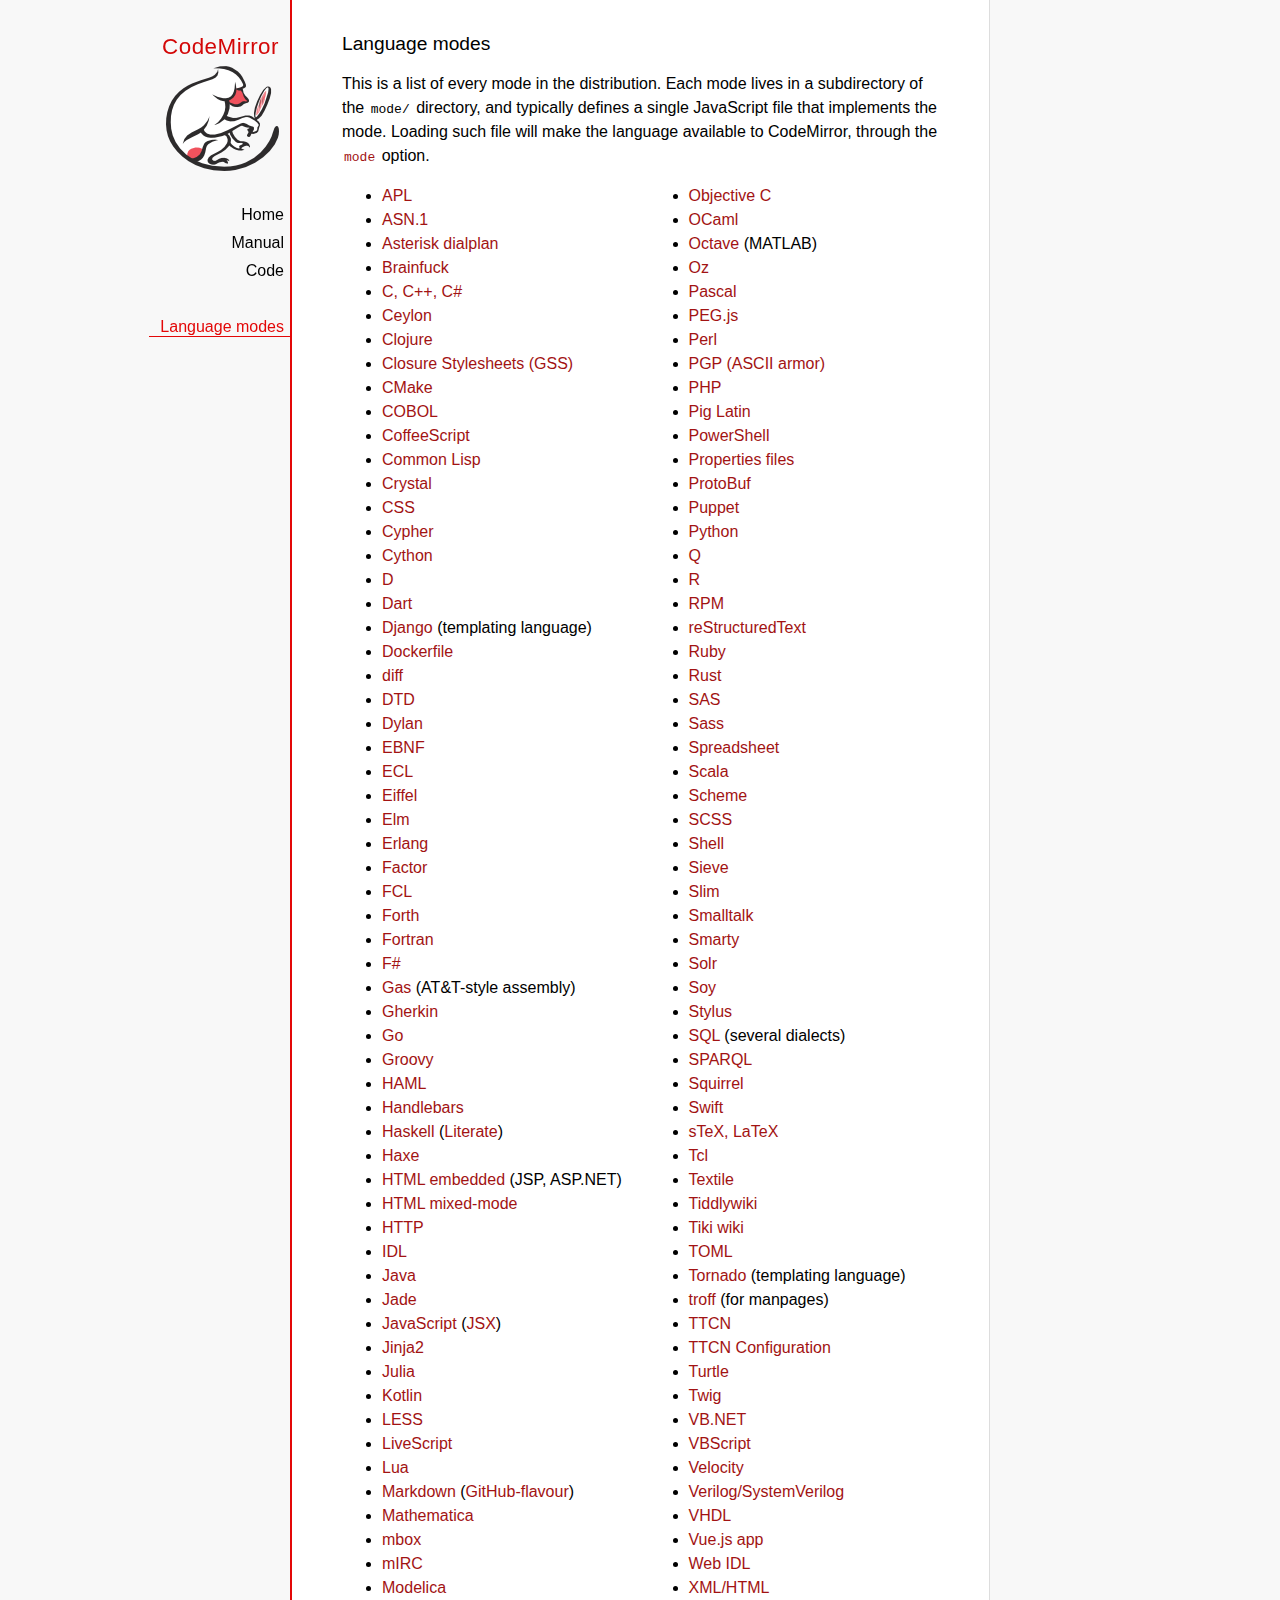
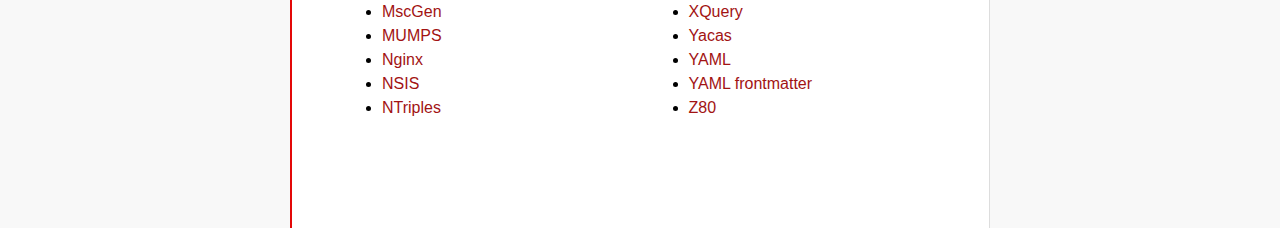
<file: hilite/codemirror/mode/index.html>
<!doctype html>

<title>CodeMirror: Language Modes</title>
<meta charset="utf-8"/>
<link rel=stylesheet href="../doc/docs.css">

<div id=nav>
  <a href="http://codemirror.net"><h1>CodeMirror</h1><img id=logo src="../doc/logo.png"></a>

  <ul>
    <li><a href="../index.html">Home</a>
    <li><a href="../doc/manual.html">Manual</a>
    <li><a href="https://github.com/codemirror/codemirror">Code</a>
  </ul>
  <ul>
    <li><a class=active href="#">Language modes</a>
  </ul>
</div>

<article>

  <h2>Language modes</h2>

  <p>This is a list of every mode in the distribution. Each mode lives
in a subdirectory of the <code>mode/</code> directory, and typically
defines a single JavaScript file that implements the mode. Loading
such file will make the language available to CodeMirror, through
the <a href="../doc/manual.html#option_mode"><code>mode</code></a>
option.</p>

  <div style="-webkit-columns: 100px 2; -moz-columns: 100px 2; columns: 100px 2;">
    <ul style="margin-top: 0">
      <li><a href="apl/index.html">APL</a></li>
      <li><a href="asn.1/index.html">ASN.1</a></li>
      <li><a href="asterisk/index.html">Asterisk dialplan</a></li>
      <li><a href="brainfuck/index.html">Brainfuck</a></li>
      <li><a href="clike/index.html">C, C++, C#</a></li>
      <li><a href="clike/index.html">Ceylon</a></li>
      <li><a href="clojure/index.html">Clojure</a></li>
      <li><a href="css/gss.html">Closure Stylesheets (GSS)</a></li>
      <li><a href="cmake/index.html">CMake</a></li>
      <li><a href="cobol/index.html">COBOL</a></li>
      <li><a href="coffeescript/index.html">CoffeeScript</a></li>
      <li><a href="commonlisp/index.html">Common Lisp</a></li>
      <li><a href="crystal/index.html">Crystal</a></li>
      <li><a href="css/index.html">CSS</a></li>
      <li><a href="cypher/index.html">Cypher</a></li>
      <li><a href="python/index.html">Cython</a></li>
      <li><a href="d/index.html">D</a></li>
      <li><a href="dart/index.html">Dart</a></li>
      <li><a href="django/index.html">Django</a> (templating language)</li>
      <li><a href="dockerfile/index.html">Dockerfile</a></li>
      <li><a href="diff/index.html">diff</a></li>
      <li><a href="dtd/index.html">DTD</a></li>
      <li><a href="dylan/index.html">Dylan</a></li>
      <li><a href="ebnf/index.html">EBNF</a></li>
      <li><a href="ecl/index.html">ECL</a></li>
      <li><a href="eiffel/index.html">Eiffel</a></li>
      <li><a href="elm/index.html">Elm</a></li>
      <li><a href="erlang/index.html">Erlang</a></li>
      <li><a href="factor/index.html">Factor</a></li>
      <li><a href="fcl/index.html">FCL</a></li>
      <li><a href="forth/index.html">Forth</a></li>
      <li><a href="fortran/index.html">Fortran</a></li>
      <li><a href="mllike/index.html">F#</a></li>
      <li><a href="gas/index.html">Gas</a> (AT&amp;T-style assembly)</li>
      <li><a href="gherkin/index.html">Gherkin</a></li>
      <li><a href="go/index.html">Go</a></li>
      <li><a href="groovy/index.html">Groovy</a></li>
      <li><a href="haml/index.html">HAML</a></li>
      <li><a href="handlebars/index.html">Handlebars</a></li>
      <li><a href="haskell/index.html">Haskell</a> (<a href="haskell-literate/index.html">Literate</a>)</li>
      <li><a href="haxe/index.html">Haxe</a></li>
      <li><a href="htmlembedded/index.html">HTML embedded</a> (JSP, ASP.NET)</li>
      <li><a href="htmlmixed/index.html">HTML mixed-mode</a></li>
      <li><a href="http/index.html">HTTP</a></li>
      <li><a href="idl/index.html">IDL</a></li>
      <li><a href="clike/index.html">Java</a></li>
      <li><a href="jade/index.html">Jade</a></li>
      <li><a href="javascript/index.html">JavaScript</a> (<a href="jsx/index.html">JSX</a>)</li>
      <li><a href="jinja2/index.html">Jinja2</a></li>
      <li><a href="julia/index.html">Julia</a></li>
      <li><a href="kotlin/index.html">Kotlin</a></li>
      <li><a href="css/less.html">LESS</a></li>
      <li><a href="livescript/index.html">LiveScript</a></li>
      <li><a href="lua/index.html">Lua</a></li>
      <li><a href="markdown/index.html">Markdown</a> (<a href="gfm/index.html">GitHub-flavour</a>)</li>
      <li><a href="mathematica/index.html">Mathematica</a></li>
      <li><a href="mbox/index.html">mbox</a></li>
      <li><a href="mirc/index.html">mIRC</a></li>
      <li><a href="modelica/index.html">Modelica</a></li>
      <li><a href="mscgen/index.html">MscGen</a></li>
      <li><a href="mumps/index.html">MUMPS</a></li>
      <li><a href="nginx/index.html">Nginx</a></li>
      <li><a href="nsis/index.html">NSIS</a></li>
      <li><a href="ntriples/index.html">NTriples</a></li>
      <li><a href="clike/index.html">Objective C</a></li>
      <li><a href="mllike/index.html">OCaml</a></li>
      <li><a href="octave/index.html">Octave</a> (MATLAB)</li>
      <li><a href="oz/index.html">Oz</a></li>
      <li><a href="pascal/index.html">Pascal</a></li>
      <li><a href="pegjs/index.html">PEG.js</a></li>
      <li><a href="perl/index.html">Perl</a></li>
      <li><a href="asciiarmor/index.html">PGP (ASCII armor)</a></li>
      <li><a href="php/index.html">PHP</a></li>
      <li><a href="pig/index.html">Pig Latin</a></li>
      <li><a href="powershell/index.html">PowerShell</a></li>
      <li><a href="properties/index.html">Properties files</a></li>
      <li><a href="protobuf/index.html">ProtoBuf</a></li>
      <li><a href="puppet/index.html">Puppet</a></li>
      <li><a href="python/index.html">Python</a></li>
      <li><a href="q/index.html">Q</a></li>
      <li><a href="r/index.html">R</a></li>
      <li><a href="rpm/index.html">RPM</a></li>
      <li><a href="rst/index.html">reStructuredText</a></li>
      <li><a href="ruby/index.html">Ruby</a></li>
      <li><a href="rust/index.html">Rust</a></li>
      <li><a href="sas/index.html">SAS</a></li>
      <li><a href="sass/index.html">Sass</a></li>
      <li><a href="spreadsheet/index.html">Spreadsheet</a></li>
      <li><a href="clike/scala.html">Scala</a></li>
      <li><a href="scheme/index.html">Scheme</a></li>
      <li><a href="css/scss.html">SCSS</a></li>
      <li><a href="shell/index.html">Shell</a></li>
      <li><a href="sieve/index.html">Sieve</a></li>
      <li><a href="slim/index.html">Slim</a></li>
      <li><a href="smalltalk/index.html">Smalltalk</a></li>
      <li><a href="smarty/index.html">Smarty</a></li>
      <li><a href="solr/index.html">Solr</a></li>
      <li><a href="soy/index.html">Soy</a></li>
      <li><a href="stylus/index.html">Stylus</a></li>
      <li><a href="sql/index.html">SQL</a> (several dialects)</li>
      <li><a href="sparql/index.html">SPARQL</a></li>
      <li><a href="clike/index.html">Squirrel</a></li>
      <li><a href="swift/index.html">Swift</a></li>
      <li><a href="stex/index.html">sTeX, LaTeX</a></li>
      <li><a href="tcl/index.html">Tcl</a></li>
      <li><a href="textile/index.html">Textile</a></li>
      <li><a href="tiddlywiki/index.html">Tiddlywiki</a></li>
      <li><a href="tiki/index.html">Tiki wiki</a></li>
      <li><a href="toml/index.html">TOML</a></li>
      <li><a href="tornado/index.html">Tornado</a> (templating language)</li>
      <li><a href="troff/index.html">troff</a> (for manpages)</li>
      <li><a href="ttcn/index.html">TTCN</a></li>
      <li><a href="ttcn-cfg/index.html">TTCN Configuration</a></li>
      <li><a href="turtle/index.html">Turtle</a></li>
      <li><a href="twig/index.html">Twig</a></li>
      <li><a href="vb/index.html">VB.NET</a></li>
      <li><a href="vbscript/index.html">VBScript</a></li>
      <li><a href="velocity/index.html">Velocity</a></li>
      <li><a href="verilog/index.html">Verilog/SystemVerilog</a></li>
      <li><a href="vhdl/index.html">VHDL</a></li>
      <li><a href="vue/index.html">Vue.js app</a></li>
      <li><a href="webidl/index.html">Web IDL</a></li>
      <li><a href="xml/index.html">XML/HTML</a></li>
      <li><a href="xquery/index.html">XQuery</a></li>
      <li><a href="yacas/index.html">Yacas</a></li>
      <li><a href="yaml/index.html">YAML</a></li>
      <li><a href="yaml-frontmatter/index.html">YAML frontmatter</a></li>
      <li><a href="z80/index.html">Z80</a></li>
    </ul>
  </div>

</article>
</file>
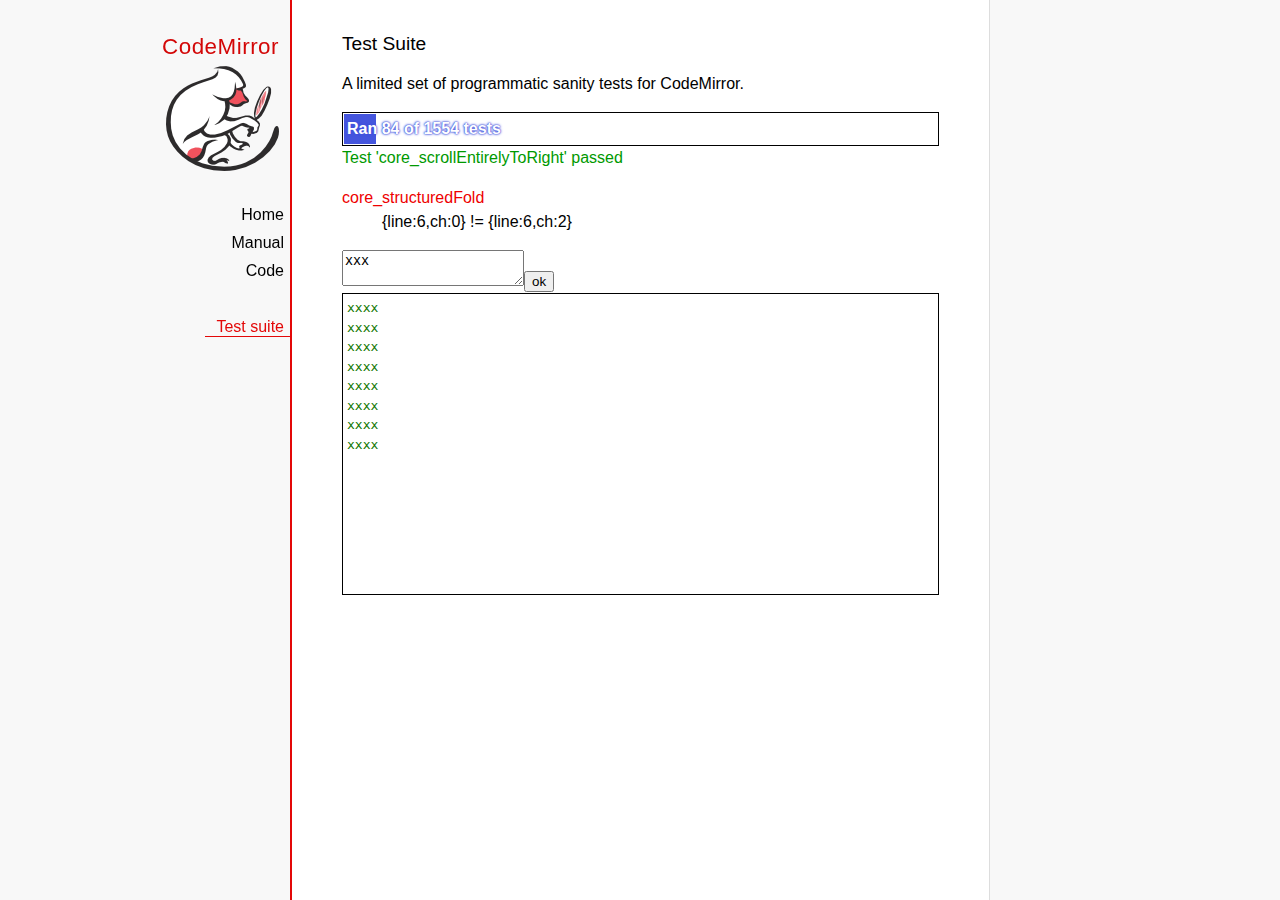
<file: hilite/codemirror/test/index.html>
<!doctype html>

<meta charset="utf-8"/>
<title>CodeMirror: Test Suite</title>
<link rel=stylesheet href="../doc/docs.css">

<link rel="stylesheet" href="../lib/codemirror.css">
<link rel="stylesheet" href="mode_test.css">
<script src="../doc/activebookmark.js"></script>
<script src="../lib/codemirror.js"></script>
<script src="../mode/meta.js"></script>
<script src="../addon/mode/overlay.js"></script>
<script src="../addon/mode/multiplex.js"></script>
<script src="../addon/search/searchcursor.js"></script>
<script src="../addon/dialog/dialog.js"></script>
<script src="../addon/edit/matchbrackets.js"></script>
<script src="../addon/hint/sql-hint.js"></script>
<script src="../addon/comment/comment.js"></script>
<script src="../addon/mode/simple.js"></script>
<script src="../mode/css/css.js"></script>
<script src="../mode/clike/clike.js"></script>
<!-- clike must be after css or vim and sublime tests will fail -->
<script src="../mode/gfm/gfm.js"></script>
<script src="../mode/haml/haml.js"></script>
<script src="../mode/htmlmixed/htmlmixed.js"></script>
<script src="../mode/javascript/javascript.js"></script>
<script src="../mode/jsx/jsx.js"></script>
<script src="../mode/markdown/markdown.js"></script>
<script src="../mode/php/php.js"></script>
<script src="../mode/python/python.js"></script>
<script src="../mode/powershell/powershell.js"></script>
<script src="../mode/ruby/ruby.js"></script>
<script src="../mode/shell/shell.js"></script>
<script src="../mode/slim/slim.js"></script>
<script src="../mode/sql/sql.js"></script>
<script src="../mode/stex/stex.js"></script>
<script src="../mode/textile/textile.js"></script>
<script src="../mode/verilog/verilog.js"></script>
<script src="../mode/xml/xml.js"></script>
<script src="../mode/xquery/xquery.js"></script>
<script src="../keymap/emacs.js"></script>
<script src="../keymap/sublime.js"></script>
<script src="../keymap/vim.js"></script>
<script src="../mode/rust/rust.js"></script>
<script src="../mode/mscgen/mscgen.js"></script>
<script src="../mode/dylan/dylan.js"></script>

<style type="text/css">
  .ok {color: #090;}
  .fail {color: #e00;}
  .error {color: #c90;}
  .done {font-weight: bold;}
  #progress {
  background: #45d;
  color: white;
  text-shadow: 0 0 1px #45d, 0 0 2px #45d, 0 0 3px #45d;
  font-weight: bold;
  white-space: pre;
  }
  #testground {
  visibility: hidden;
  }
  #testground.offscreen {
  visibility: visible;
  position: absolute;
  left: -10000px;
  top: -10000px;
  }
  .CodeMirror { border: 1px solid black; }
</style>

<div id=nav>
  <a href="http://codemirror.net"><h1>CodeMirror</h1><img id=logo src="../doc/logo.png"></a>

  <ul>
    <li><a href="../index.html">Home</a>
    <li><a href="../doc/manual.html">Manual</a>
    <li><a href="https://github.com/codemirror/codemirror">Code</a>
  </ul>
  <ul>
    <li><a class=active href="#">Test suite</a>
  </ul>
</div>

<article>
  <h2>Test Suite</h2>

    <p>A limited set of programmatic sanity tests for CodeMirror.</p>

    <div style="border: 1px solid black; padding: 1px; max-width: 700px;">
      <div style="width: 0px;" id=progress><div style="padding: 3px;">Ran <span id="progress_ran">0</span><span id="progress_total"> of 0</span> tests</div></div>
    </div>
    <p id=status>Please enable JavaScript...</p>
    <div id=output></div>

    <div id=testground></div>

    <script src="driver.js"></script>
    <script src="test.js"></script>
    <script src="doc_test.js"></script>
    <script src="multi_test.js"></script>
    <script src="scroll_test.js"></script>
    <script src="comment_test.js"></script>
    <script src="search_test.js"></script>
    <script src="mode_test.js"></script>

    <script src="../mode/clike/test.js"></script>
    <script src="../mode/css/test.js"></script>
    <script src="../mode/css/gss_test.js"></script>
    <script src="../mode/css/scss_test.js"></script>
    <script src="../mode/css/less_test.js"></script>
    <script src="../mode/gfm/test.js"></script>
    <script src="../mode/haml/test.js"></script>
    <script src="../mode/javascript/test.js"></script>
    <script src="../mode/jsx/test.js"></script>
    <script src="../mode/markdown/test.js"></script>
    <script src="../mode/php/test.js"></script>
    <script src="../mode/powershell/test.js"></script>
    <script src="../mode/ruby/test.js"></script>
    <script src="../mode/shell/test.js"></script>
    <script src="../mode/slim/test.js"></script>
    <script src="../mode/stex/test.js"></script>
    <script src="../mode/textile/test.js"></script>
    <script src="../mode/verilog/test.js"></script>
    <script src="../mode/xml/test.js"></script>
    <script src="../mode/xquery/test.js"></script>
    <script src="../mode/python/test.js"></script>
    <script src="../mode/rust/test.js"></script>
    <script src="../mode/mscgen/mscgen_test.js"></script>
    <script src="../mode/mscgen/xu_test.js"></script>
    <script src="../mode/mscgen/msgenny_test.js"></script>
    <script src="../mode/dylan/test.js"></script>
    <script src="../addon/mode/multiplex_test.js"></script>
    <script src="emacs_test.js"></script>
    <script src="sql-hint-test.js"></script>
    <script src="sublime_test.js"></script>
    <script src="vim_test.js"></script>
    <script>
      window.onload = runHarness;
      CodeMirror.on(window, 'hashchange', runHarness);

      function esc(str) {
        return str.replace(/[<&]/, function(ch) { return ch == "<" ? "&lt;" : "&amp;"; });
      }

      var output = document.getElementById("output"),
          progress = document.getElementById("progress"),
          progressRan = document.getElementById("progress_ran").childNodes[0],
          progressTotal = document.getElementById("progress_total").childNodes[0];
      var count = 0,
          failed = 0,
          skipped = 0,
          bad = "",
          running = false, // Flag that states tests are running
          quit = false, // Flag to quit tests ASAP
          verbose = false; // Adds message for *every* test to output

      function runHarness(){
        if (running) {
          quit = true;
          setStatus("Restarting tests...", '', true);
          setTimeout(function(){runHarness();}, 500);
          return;
        }
        filters = [];
        verbose = false;
        if (window.location.hash.substr(1)){
          var strings = window.location.hash.substr(1).split(",");
          while (strings.length) {
            var s = strings.shift();
            if (s === "verbose")
              verbose = true;
            else
              filters.push(parseTestFilter(decodeURIComponent(s)));
          }
        }
        quit = false;
        running = true;
        setStatus("Loading tests...");
        count = 0;
        failed = 0;
        skipped = 0;
        bad = "";
        totalTests = countTests();
        progressTotal.nodeValue = " of " + totalTests;
        progressRan.nodeValue = count;
        output.innerHTML = '';
        document.getElementById("testground").innerHTML = "<form>" +
          "<textarea id=\"code\" name=\"code\"></textarea>" +
          "<input type=submit value=ok name=submit>" +
          "</form>";
        runTests(displayTest);
      }

      function setStatus(message, className, force){
        if (quit && !force) return;
        if (!message) throw("must provide message");
        var status = document.getElementById("status").childNodes[0];
        status.nodeValue = message;
        status.parentNode.className = className;
      }
      function addOutput(name, className, code){
        var newOutput = document.createElement("dl");
        var newTitle = document.createElement("dt");
        newTitle.className = className;
        newTitle.appendChild(document.createTextNode(name));
        newOutput.appendChild(newTitle);
        var newMessage = document.createElement("dd");
        newMessage.innerHTML = code;
        newOutput.appendChild(newTitle);
        newOutput.appendChild(newMessage);
        output.appendChild(newOutput);
      }
      function displayTest(type, name, customMessage) {
        var message = "???";
        if (type != "done" && type != "skipped") ++count;
        progress.style.width = (count * (progress.parentNode.clientWidth - 2) / totalTests) + "px";
        progressRan.nodeValue = count;
        if (type == "ok") {
          message = "Test '" + name + "' passed";
          if (!verbose) customMessage = false;
        } else if (type == "skipped") {
          message = "Test '" + name + "' skipped";
          ++skipped;
          if (!verbose) customMessage = false;
        } else if (type == "expected") {
          message = "Test '" + name + "' failed as expected";
          if (!verbose) customMessage = false;
        } else if (type == "error" || type == "fail") {
          ++failed;
          message = "Test '" + name + "' failed";
        } else if (type == "done") {
          if (failed) {
            type += " fail";
            message = failed + " failure" + (failed > 1 ? "s" : "");
          } else if (count < totalTests) {
            failed = totalTests - count;
            type += " fail";
            message = failed + " failure" + (failed > 1 ? "s" : "");
          } else {
            type += " ok";
            message = "All passed";
            if (skipped) {
              message += " (" + skipped + " skipped)";
            }
          }
          progressTotal.nodeValue = '';
          customMessage = true; // Hack to avoid adding to output
        }
        if (verbose && !customMessage)  customMessage = message;
        setStatus(message, type);
        if (customMessage && customMessage.length > 0) {
          addOutput(name, type, customMessage);
        }
      }
    </script>

</article>
</file>
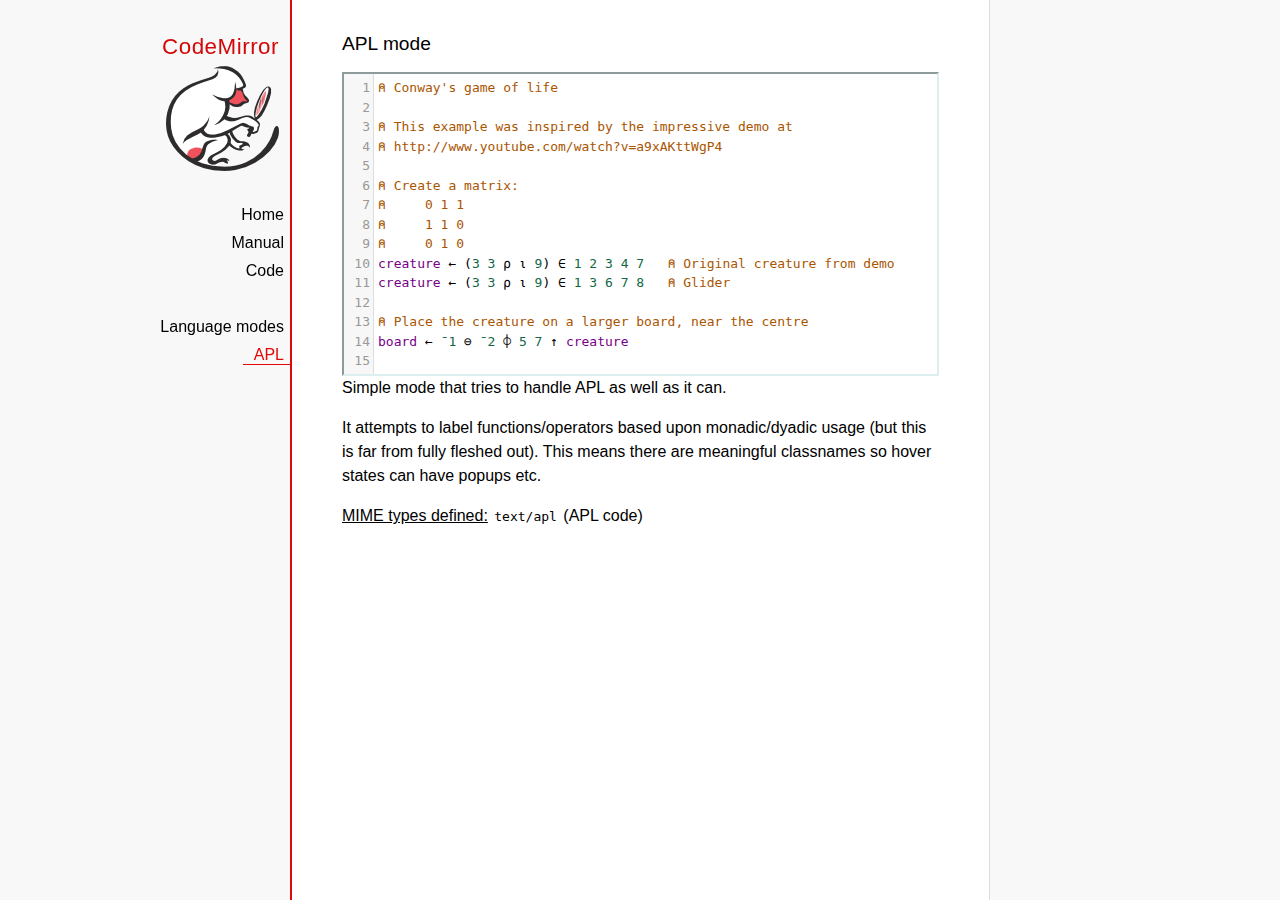
<file: hilite/codemirror/mode/apl/index.html>
<!doctype html>

<title>CodeMirror: APL mode</title>
<meta charset="utf-8"/>
<link rel=stylesheet href="../../doc/docs.css">

<link rel="stylesheet" href="../../lib/codemirror.css">
<script src="../../lib/codemirror.js"></script>
<script src="../../addon/edit/matchbrackets.js"></script>
<script src="./apl.js"></script>
<style>
	.CodeMirror { border: 2px inset #dee; }
    </style>
<div id=nav>
  <a href="http://codemirror.net"><h1>CodeMirror</h1><img id=logo src="../../doc/logo.png"></a>

  <ul>
    <li><a href="../../index.html">Home</a>
    <li><a href="../../doc/manual.html">Manual</a>
    <li><a href="https://github.com/codemirror/codemirror">Code</a>
  </ul>
  <ul>
    <li><a href="../index.html">Language modes</a>
    <li><a class=active href="#">APL</a>
  </ul>
</div>

<article>
<h2>APL mode</h2>
<form><textarea id="code" name="code">
⍝ Conway's game of life

⍝ This example was inspired by the impressive demo at
⍝ http://www.youtube.com/watch?v=a9xAKttWgP4

⍝ Create a matrix:
⍝     0 1 1
⍝     1 1 0
⍝     0 1 0
creature ← (3 3 ⍴ ⍳ 9) ∈ 1 2 3 4 7   ⍝ Original creature from demo
creature ← (3 3 ⍴ ⍳ 9) ∈ 1 3 6 7 8   ⍝ Glider

⍝ Place the creature on a larger board, near the centre
board ← ¯1 ⊖ ¯2 ⌽ 5 7 ↑ creature

⍝ A function to move from one generation to the next
life ← {∨/ 1 ⍵ ∧ 3 4 = ⊂+/ +⌿ 1 0 ¯1 ∘.⊖ 1 0 ¯1 ⌽¨ ⊂⍵}

⍝ Compute n-th generation and format it as a
⍝ character matrix
gen ← {' #'[(life ⍣ ⍵) board]}

⍝ Show first three generations
(gen 1) (gen 2) (gen 3)
</textarea></form>

    <script>
      var editor = CodeMirror.fromTextArea(document.getElementById("code"), {
        lineNumbers: true,
        matchBrackets: true,
        mode: "text/apl"
      });
    </script>

    <p>Simple mode that tries to handle APL as well as it can.</p>
    <p>It attempts to label functions/operators based upon
    monadic/dyadic usage (but this is far from fully fleshed out).
    This means there are meaningful classnames so hover states can
    have popups etc.</p>

    <p><strong>MIME types defined:</strong> <code>text/apl</code> (APL code)</p>
  </article>
</file>
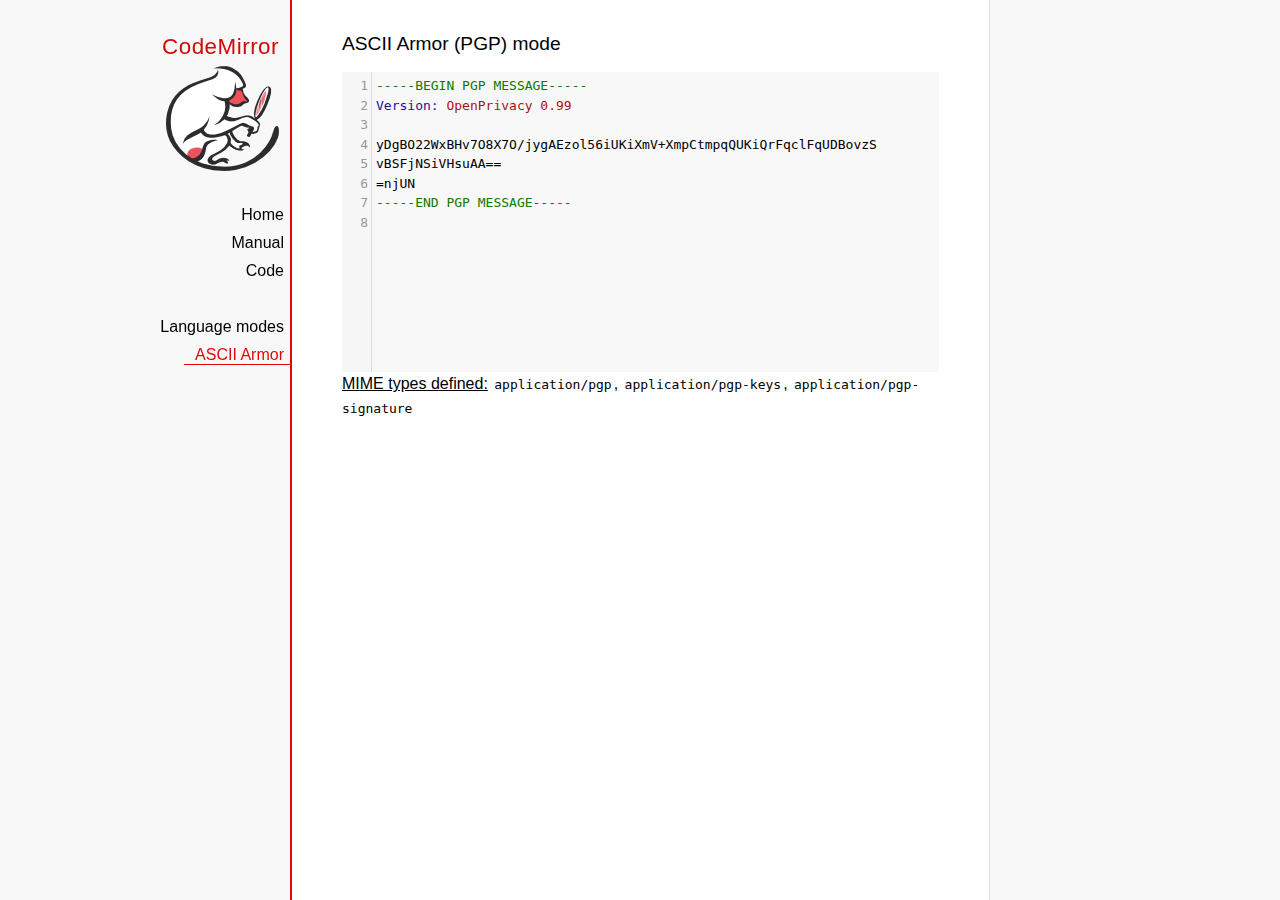
<file: hilite/codemirror/mode/asciiarmor/index.html>
<!doctype html>

<title>CodeMirror: ASCII Armor (PGP) mode</title>
<meta charset="utf-8"/>
<link rel=stylesheet href="../../doc/docs.css">

<link rel="stylesheet" href="../../lib/codemirror.css">
<script src="../../lib/codemirror.js"></script>
<script src="asciiarmor.js"></script>
<style>.CodeMirror {background: #f8f8f8;}</style>
<div id=nav>
  <a href="http://codemirror.net"><h1>CodeMirror</h1><img id=logo src="../../doc/logo.png"></a>

  <ul>
    <li><a href="../../index.html">Home</a>
    <li><a href="../../doc/manual.html">Manual</a>
    <li><a href="https://github.com/codemirror/codemirror">Code</a>
  </ul>
  <ul>
    <li><a href="../index.html">Language modes</a>
    <li><a class=active href="#">ASCII Armor</a>
  </ul>
</div>

<article>
<h2>ASCII Armor (PGP) mode</h2>
<form><textarea id="code" name="code">
-----BEGIN PGP MESSAGE-----
Version: OpenPrivacy 0.99

yDgBO22WxBHv7O8X7O/jygAEzol56iUKiXmV+XmpCtmpqQUKiQrFqclFqUDBovzS
vBSFjNSiVHsuAA==
=njUN
-----END PGP MESSAGE-----
</textarea></form>

<script>
var editor = CodeMirror.fromTextArea(document.getElementById("code"), {
  lineNumbers: true
});
</script>

<p><strong>MIME types
defined:</strong> <code>application/pgp</code>, <code>application/pgp-keys</code>, <code>application/pgp-signature</code></p>

</article>
</file>
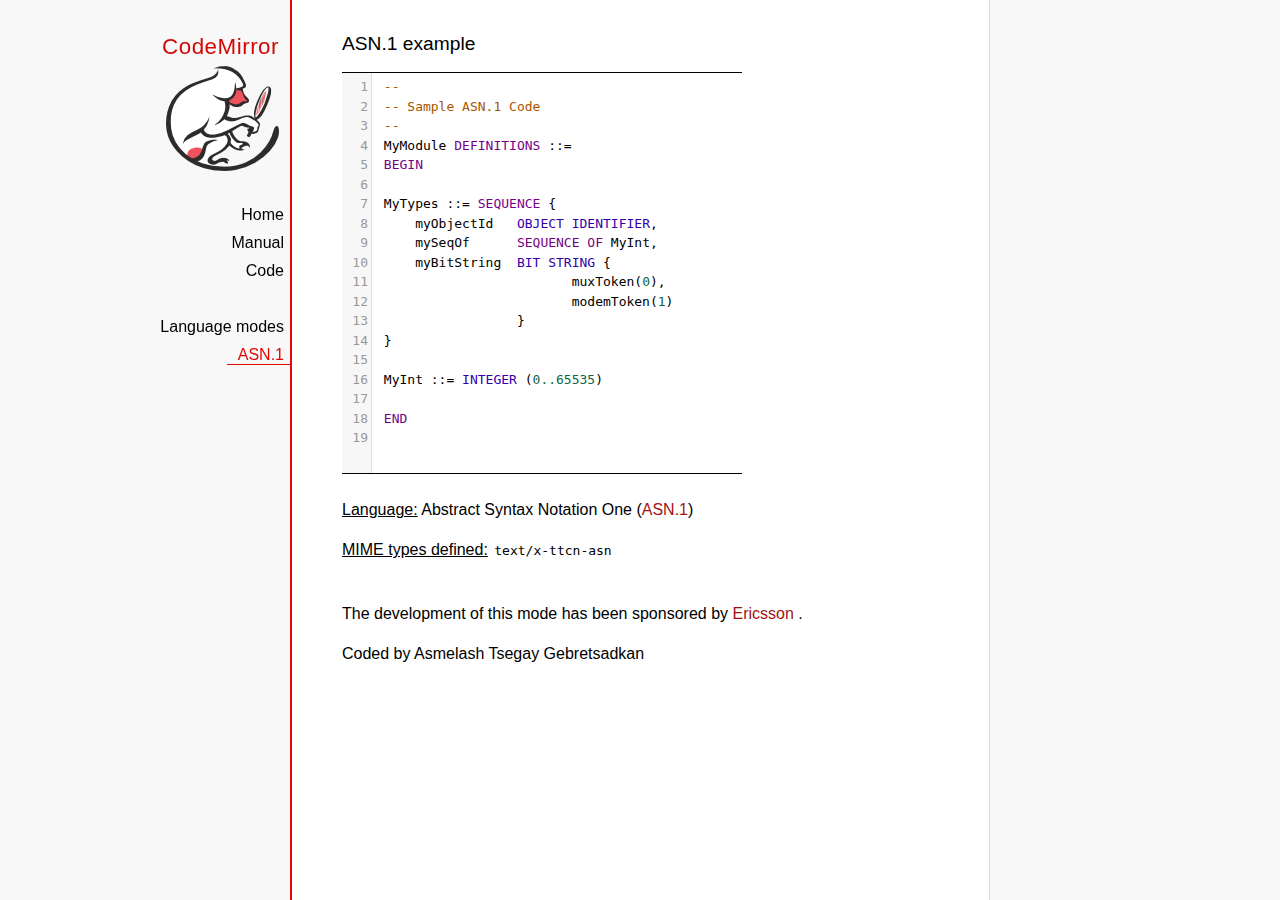
<file: hilite/codemirror/mode/asn.1/index.html>
﻿<!doctype html>

<title>CodeMirror: ASN.1 mode</title>
<meta charset="utf-8"/>
<link rel=stylesheet href="../../doc/docs.css">

<link rel="stylesheet" href="../../lib/codemirror.css">
<script src="../../lib/codemirror.js"></script>
<script src="asn.1.js"></script>
<style type="text/css">
    .CodeMirror {
        border-top: 1px solid black;
        border-bottom: 1px solid black;
    }
</style>
<div id=nav>
    <a href="http://codemirror.net"><h1>CodeMirror</h1>
        <img id=logo src="../../doc/logo.png">
    </a>

    <ul>
        <li><a href="../../index.html">Home</a>
        <li><a href="../../doc/manual.html">Manual</a>
        <li><a href="https://github.com/codemirror/codemirror">Code</a>
    </ul>
    <ul>
        <li><a href="../index.html">Language modes</a>
        <li><a class=active href="http://en.wikipedia.org/wiki/Abstract_Syntax_Notation_One">ASN.1</a>
    </ul>
</div>
<article>
    <h2>ASN.1 example</h2>
    <div>
        <textarea id="ttcn-asn-code">
 --
 -- Sample ASN.1 Code
 --
 MyModule DEFINITIONS ::=
 BEGIN

 MyTypes ::= SEQUENCE {
     myObjectId   OBJECT IDENTIFIER,
     mySeqOf      SEQUENCE OF MyInt,
     myBitString  BIT STRING {
                         muxToken(0),
                         modemToken(1)
                  }
 }

 MyInt ::= INTEGER (0..65535)

 END
        </textarea>
    </div>

    <script>
        var ttcnEditor = CodeMirror.fromTextArea(document.getElementById("ttcn-asn-code"), {
            lineNumbers: true,
            matchBrackets: true,
            mode: "text/x-ttcn-asn"
        });
        ttcnEditor.setSize(400, 400);
        var mac = CodeMirror.keyMap.default == CodeMirror.keyMap.macDefault;
        CodeMirror.keyMap.default[(mac ? "Cmd" : "Ctrl") + "-Space"] = "autocomplete";
    </script>
    <br/>
    <p><strong>Language:</strong> Abstract Syntax Notation One
        (<a href="http://www.itu.int/en/ITU-T/asn1/Pages/introduction.aspx">ASN.1</a>)
    </p>
    <p><strong>MIME types defined:</strong> <code>text/x-ttcn-asn</code></p>

    <br/>
    <p>The development of this mode has been sponsored by <a href="http://www.ericsson.com/">Ericsson
    </a>.</p>
    <p>Coded by Asmelash Tsegay Gebretsadkan </p>
</article>
</file>
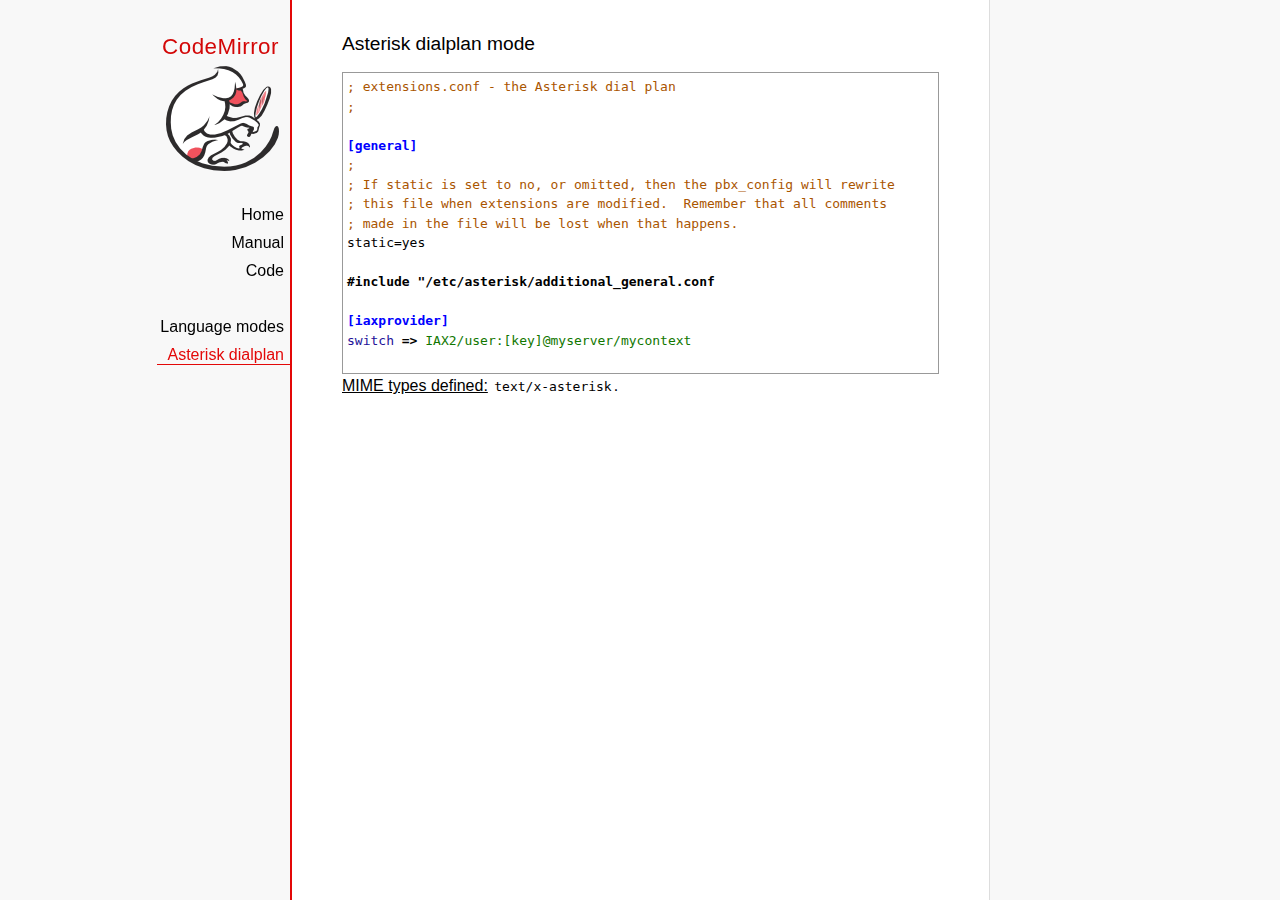
<file: hilite/codemirror/mode/asterisk/index.html>
<!doctype html>

<title>CodeMirror: Asterisk dialplan mode</title>
<meta charset="utf-8"/>
<link rel=stylesheet href="../../doc/docs.css">

<link rel="stylesheet" href="../../lib/codemirror.css">
<script src="../../lib/codemirror.js"></script>
<script src="asterisk.js"></script>
<style>
      .CodeMirror {border: 1px solid #999;}
      .cm-s-default span.cm-arrow { color: red; }
    </style>
<div id=nav>
  <a href="http://codemirror.net"><h1>CodeMirror</h1><img id=logo src="../../doc/logo.png"></a>

  <ul>
    <li><a href="../../index.html">Home</a>
    <li><a href="../../doc/manual.html">Manual</a>
    <li><a href="https://github.com/codemirror/codemirror">Code</a>
  </ul>
  <ul>
    <li><a href="../index.html">Language modes</a>
    <li><a class=active href="#">Asterisk dialplan</a>
  </ul>
</div>

<article>
<h2>Asterisk dialplan mode</h2>
<form><textarea id="code" name="code">
; extensions.conf - the Asterisk dial plan
;

[general]
;
; If static is set to no, or omitted, then the pbx_config will rewrite
; this file when extensions are modified.  Remember that all comments
; made in the file will be lost when that happens.
static=yes

#include "/etc/asterisk/additional_general.conf

[iaxprovider]
switch => IAX2/user:[key]@myserver/mycontext

[dynamic]
#exec /usr/bin/dynamic-peers.pl

[trunkint]
;
; International long distance through trunk
;
exten => _9011.,1,Macro(dundi-e164,${EXTEN:4})
exten => _9011.,n,Dial(${GLOBAL(TRUNK)}/${FILTER(0-9,${EXTEN:${GLOBAL(TRUNKMSD)}})})

[local]
;
; Master context for local, toll-free, and iaxtel calls only
;
ignorepat => 9
include => default

[demo]
include => stdexten
;
; We start with what to do when a call first comes in.
;
exten => s,1,Wait(1)			; Wait a second, just for fun
same  => n,Answer			; Answer the line
same  => n,Set(TIMEOUT(digit)=5)	; Set Digit Timeout to 5 seconds
same  => n,Set(TIMEOUT(response)=10)	; Set Response Timeout to 10 seconds
same  => n(restart),BackGround(demo-congrats)	; Play a congratulatory message
same  => n(instruct),BackGround(demo-instruct)	; Play some instructions
same  => n,WaitExten			; Wait for an extension to be dialed.

exten => 2,1,BackGround(demo-moreinfo)	; Give some more information.
exten => 2,n,Goto(s,instruct)

exten => 3,1,Set(LANGUAGE()=fr)		; Set language to french
exten => 3,n,Goto(s,restart)		; Start with the congratulations

exten => 1000,1,Goto(default,s,1)
;
; We also create an example user, 1234, who is on the console and has
; voicemail, etc.
;
exten => 1234,1,Playback(transfer,skip)		; "Please hold while..."
					; (but skip if channel is not up)
exten => 1234,n,Gosub(${EXTEN},stdexten(${GLOBAL(CONSOLE)}))
exten => 1234,n,Goto(default,s,1)		; exited Voicemail

exten => 1235,1,Voicemail(1234,u)		; Right to voicemail

exten => 1236,1,Dial(Console/dsp)		; Ring forever
exten => 1236,n,Voicemail(1234,b)		; Unless busy

;
; # for when they're done with the demo
;
exten => #,1,Playback(demo-thanks)	; "Thanks for trying the demo"
exten => #,n,Hangup			; Hang them up.

;
; A timeout and "invalid extension rule"
;
exten => t,1,Goto(#,1)			; If they take too long, give up
exten => i,1,Playback(invalid)		; "That's not valid, try again"

;
; Create an extension, 500, for dialing the
; Asterisk demo.
;
exten => 500,1,Playback(demo-abouttotry); Let them know what's going on
exten => 500,n,Dial(IAX2/guest@pbx.digium.com/s@default)	; Call the Asterisk demo
exten => 500,n,Playback(demo-nogo)	; Couldn't connect to the demo site
exten => 500,n,Goto(s,6)		; Return to the start over message.

;
; Create an extension, 600, for evaluating echo latency.
;
exten => 600,1,Playback(demo-echotest)	; Let them know what's going on
exten => 600,n,Echo			; Do the echo test
exten => 600,n,Playback(demo-echodone)	; Let them know it's over
exten => 600,n,Goto(s,6)		; Start over

;
;	You can use the Macro Page to intercom a individual user
exten => 76245,1,Macro(page,SIP/Grandstream1)
; or if your peernames are the same as extensions
exten => _7XXX,1,Macro(page,SIP/${EXTEN})
;
;
; System Wide Page at extension 7999
;
exten => 7999,1,Set(TIMEOUT(absolute)=60)
exten => 7999,2,Page(Local/Grandstream1@page&Local/Xlite1@page&Local/1234@page/n,d)

; Give voicemail at extension 8500
;
exten => 8500,1,VoicemailMain
exten => 8500,n,Goto(s,6)

    </textarea></form>
    <script>
      var editor = CodeMirror.fromTextArea(document.getElementById("code"), {
        mode: "text/x-asterisk",
        matchBrackets: true,
        lineNumber: true
      });
    </script>

    <p><strong>MIME types defined:</strong> <code>text/x-asterisk</code>.</p>

  </article>
</file>
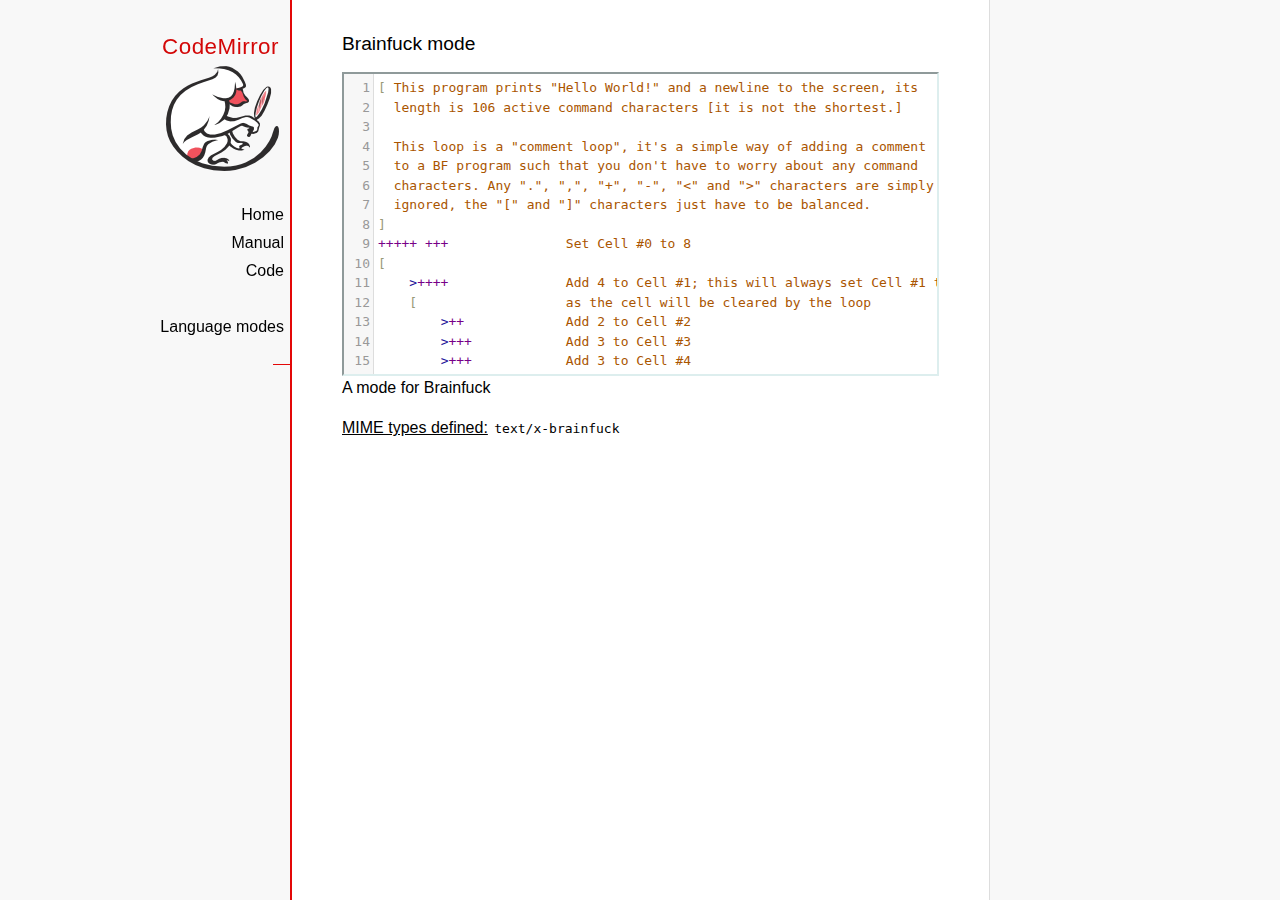
<file: hilite/codemirror/mode/brainfuck/index.html>
<!doctype html>

<title>CodeMirror: Brainfuck mode</title>
<meta charset="utf-8"/>
<link rel=stylesheet href="../../doc/docs.css">

<link rel="stylesheet" href="../../lib/codemirror.css">
<script src="../../lib/codemirror.js"></script>
<script src="../../addon/edit/matchbrackets.js"></script>
<script src="./brainfuck.js"></script>
<style>
	.CodeMirror { border: 2px inset #dee; }
    </style>
<div id=nav>
  <a href="http://codemirror.net"><h1>CodeMirror</h1><img id=logo src="../../doc/logo.png"></a>

  <ul>
    <li><a href="../../index.html">Home</a>
    <li><a href="../../doc/manual.html">Manual</a>
    <li><a href="https://github.com/codemirror/codemirror">Code</a>
  </ul>
  <ul>
    <li><a href="../index.html">Language modes</a>
    <li><a class=active href="#"></a>
  </ul>
</div>

<article>
<h2>Brainfuck mode</h2>
<form><textarea id="code" name="code">
[ This program prints "Hello World!" and a newline to the screen, its
  length is 106 active command characters [it is not the shortest.]

  This loop is a "comment loop", it's a simple way of adding a comment
  to a BF program such that you don't have to worry about any command
  characters. Any ".", ",", "+", "-", "&lt;" and "&gt;" characters are simply
  ignored, the "[" and "]" characters just have to be balanced.
]
+++++ +++               Set Cell #0 to 8
[
    &gt;++++               Add 4 to Cell #1; this will always set Cell #1 to 4
    [                   as the cell will be cleared by the loop
        &gt;++             Add 2 to Cell #2
        &gt;+++            Add 3 to Cell #3
        &gt;+++            Add 3 to Cell #4
        &gt;+              Add 1 to Cell #5
        &lt;&lt;&lt;&lt;-           Decrement the loop counter in Cell #1
    ]                   Loop till Cell #1 is zero; number of iterations is 4
    &gt;+                  Add 1 to Cell #2
    &gt;+                  Add 1 to Cell #3
    &gt;-                  Subtract 1 from Cell #4
    &gt;&gt;+                 Add 1 to Cell #6
    [&lt;]                 Move back to the first zero cell you find; this will
                        be Cell #1 which was cleared by the previous loop
    &lt;-                  Decrement the loop Counter in Cell #0
]                       Loop till Cell #0 is zero; number of iterations is 8

The result of this is:
Cell No :   0   1   2   3   4   5   6
Contents:   0   0  72 104  88  32   8
Pointer :   ^

&gt;&gt;.                     Cell #2 has value 72 which is 'H'
&gt;---.                   Subtract 3 from Cell #3 to get 101 which is 'e'
+++++++..+++.           Likewise for 'llo' from Cell #3
&gt;&gt;.                     Cell #5 is 32 for the space
&lt;-.                     Subtract 1 from Cell #4 for 87 to give a 'W'
&lt;.                      Cell #3 was set to 'o' from the end of 'Hello'
+++.------.--------.    Cell #3 for 'rl' and 'd'
&gt;&gt;+.                    Add 1 to Cell #5 gives us an exclamation point
&gt;++.                    And finally a newline from Cell #6
</textarea></form>

    <script>
      var editor = CodeMirror.fromTextArea(document.getElementById("code"), {
        lineNumbers: true,
        matchBrackets: true,
        mode: "text/x-brainfuck"
      });
    </script>

    <p>A mode for Brainfuck</p>

    <p><strong>MIME types defined:</strong> <code>text/x-brainfuck</code></p>
  </article>
</file>
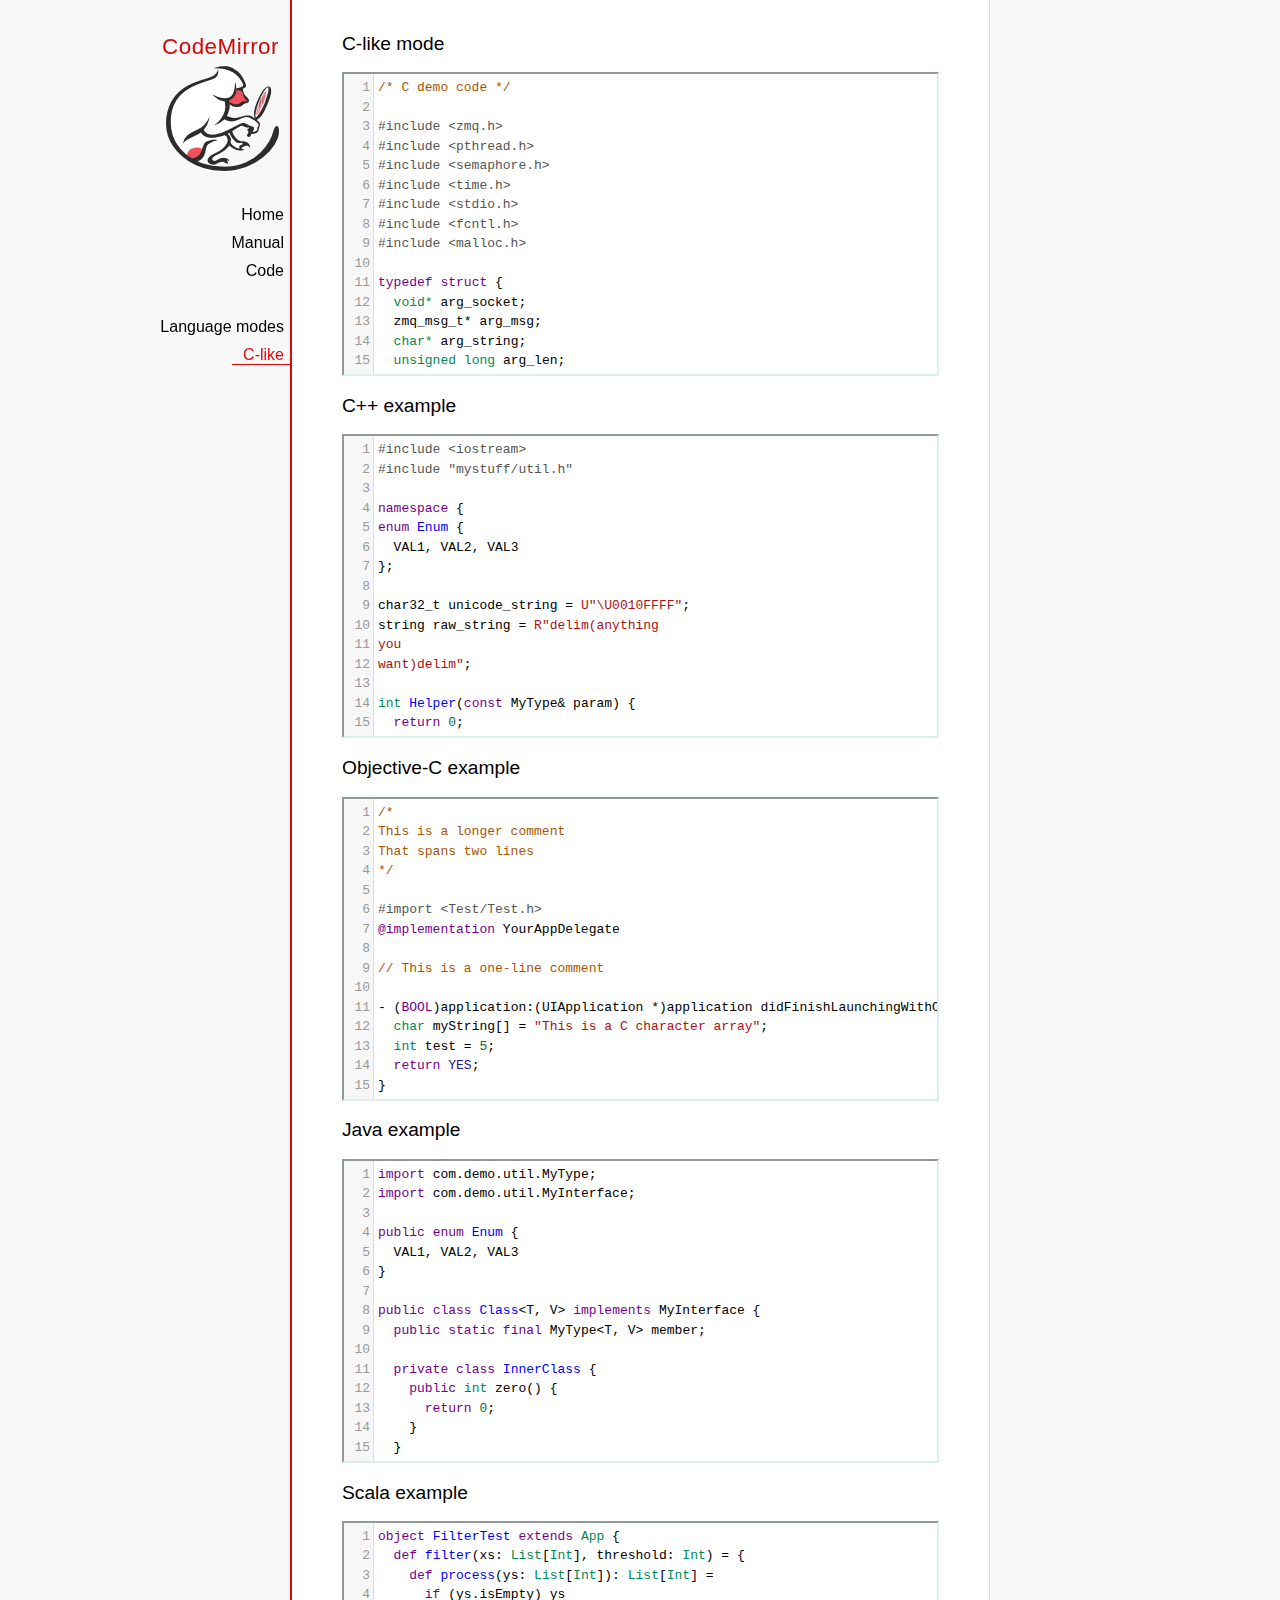
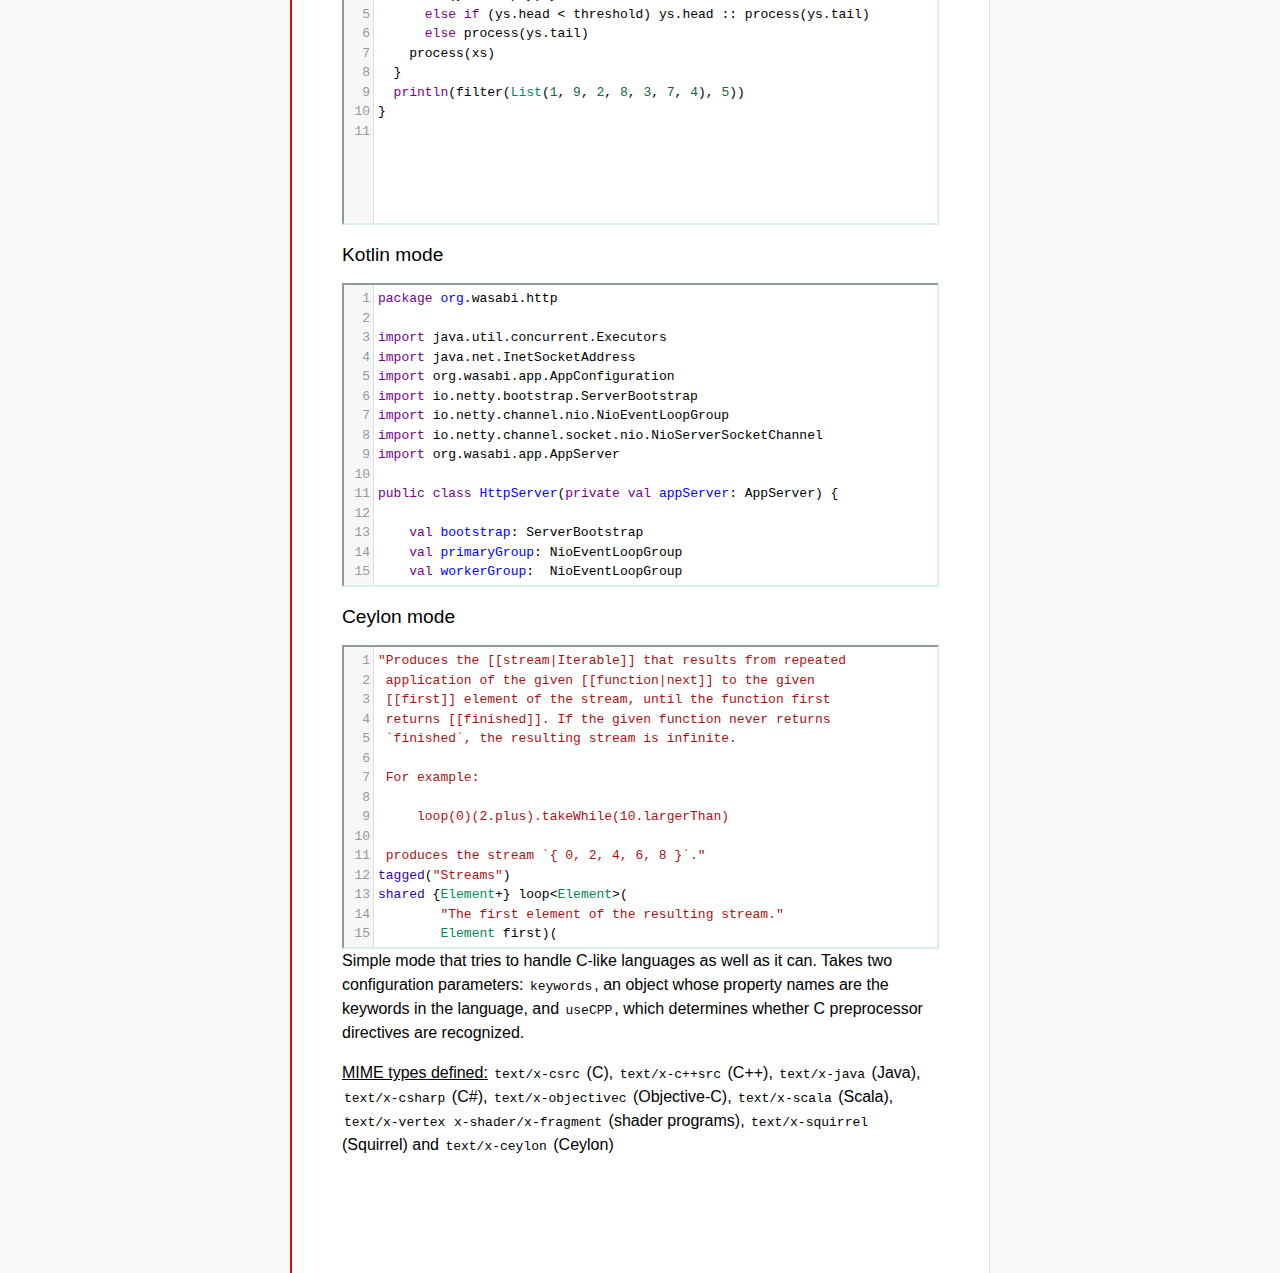
<file: hilite/codemirror/mode/clike/index.html>
<!doctype html>

<title>CodeMirror: C-like mode</title>
<meta charset="utf-8"/>
<link rel=stylesheet href="../../doc/docs.css">

<link rel="stylesheet" href="../../lib/codemirror.css">
<script src="../../lib/codemirror.js"></script>
<script src="../../addon/edit/matchbrackets.js"></script>
<link rel="stylesheet" href="../../addon/hint/show-hint.css">
<script src="../../addon/hint/show-hint.js"></script>
<script src="clike.js"></script>
<style>.CodeMirror {border: 2px inset #dee;}</style>
<div id=nav>
  <a href="http://codemirror.net"><h1>CodeMirror</h1><img id=logo src="../../doc/logo.png"></a>

  <ul>
    <li><a href="../../index.html">Home</a>
    <li><a href="../../doc/manual.html">Manual</a>
    <li><a href="https://github.com/codemirror/codemirror">Code</a>
  </ul>
  <ul>
    <li><a href="../index.html">Language modes</a>
    <li><a class=active href="#">C-like</a>
  </ul>
</div>

<article>
<h2>C-like mode</h2>

<div><textarea id="c-code">
/* C demo code */

#include <zmq.h>
#include <pthread.h>
#include <semaphore.h>
#include <time.h>
#include <stdio.h>
#include <fcntl.h>
#include <malloc.h>

typedef struct {
  void* arg_socket;
  zmq_msg_t* arg_msg;
  char* arg_string;
  unsigned long arg_len;
  int arg_int, arg_command;

  int signal_fd;
  int pad;
  void* context;
  sem_t sem;
} acl_zmq_context;

#define p(X) (context->arg_##X)

void* zmq_thread(void* context_pointer) {
  acl_zmq_context* context = (acl_zmq_context*)context_pointer;
  char ok = 'K', err = 'X';
  int res;

  while (1) {
    while ((res = sem_wait(&amp;context->sem)) == EINTR);
    if (res) {write(context->signal_fd, &amp;err, 1); goto cleanup;}
    switch(p(command)) {
    case 0: goto cleanup;
    case 1: p(socket) = zmq_socket(context->context, p(int)); break;
    case 2: p(int) = zmq_close(p(socket)); break;
    case 3: p(int) = zmq_bind(p(socket), p(string)); break;
    case 4: p(int) = zmq_connect(p(socket), p(string)); break;
    case 5: p(int) = zmq_getsockopt(p(socket), p(int), (void*)p(string), &amp;p(len)); break;
    case 6: p(int) = zmq_setsockopt(p(socket), p(int), (void*)p(string), p(len)); break;
    case 7: p(int) = zmq_send(p(socket), p(msg), p(int)); break;
    case 8: p(int) = zmq_recv(p(socket), p(msg), p(int)); break;
    case 9: p(int) = zmq_poll(p(socket), p(int), p(len)); break;
    }
    p(command) = errno;
    write(context->signal_fd, &amp;ok, 1);
  }
 cleanup:
  close(context->signal_fd);
  free(context_pointer);
  return 0;
}

void* zmq_thread_init(void* zmq_context, int signal_fd) {
  acl_zmq_context* context = malloc(sizeof(acl_zmq_context));
  pthread_t thread;

  context->context = zmq_context;
  context->signal_fd = signal_fd;
  sem_init(&amp;context->sem, 1, 0);
  pthread_create(&amp;thread, 0, &amp;zmq_thread, context);
  pthread_detach(thread);
  return context;
}
</textarea></div>

<h2>C++ example</h2>

<div><textarea id="cpp-code">
#include <iostream>
#include "mystuff/util.h"

namespace {
enum Enum {
  VAL1, VAL2, VAL3
};

char32_t unicode_string = U"\U0010FFFF";
string raw_string = R"delim(anything
you
want)delim";

int Helper(const MyType& param) {
  return 0;
}
} // namespace

class ForwardDec;

template <class T, class V>
class Class : public BaseClass {
  const MyType<T, V> member_;

 public:
  const MyType<T, V>& Method() const {
    return member_;
  }

  void Method2(MyType<T, V>* value);
}

template <class T, class V>
void Class::Method2(MyType<T, V>* value) {
  std::out << 1 >> method();
  value->Method3(member_);
  member_ = value;
}
</textarea></div>

<h2>Objective-C example</h2>

<div><textarea id="objectivec-code">
/*
This is a longer comment
That spans two lines
*/

#import <Test/Test.h>
@implementation YourAppDelegate

// This is a one-line comment

- (BOOL)application:(UIApplication *)application didFinishLaunchingWithOptions:(NSDictionary *)launchOptions{
  char myString[] = "This is a C character array";
  int test = 5;
  return YES;
}
</textarea></div>

<h2>Java example</h2>

<div><textarea id="java-code">
import com.demo.util.MyType;
import com.demo.util.MyInterface;

public enum Enum {
  VAL1, VAL2, VAL3
}

public class Class<T, V> implements MyInterface {
  public static final MyType<T, V> member;
  
  private class InnerClass {
    public int zero() {
      return 0;
    }
  }

  @Override
  public MyType method() {
    return member;
  }

  public void method2(MyType<T, V> value) {
    method();
    value.method3();
    member = value;
  }
}
</textarea></div>

<h2>Scala example</h2>

<div><textarea id="scala-code">
object FilterTest extends App {
  def filter(xs: List[Int], threshold: Int) = {
    def process(ys: List[Int]): List[Int] =
      if (ys.isEmpty) ys
      else if (ys.head < threshold) ys.head :: process(ys.tail)
      else process(ys.tail)
    process(xs)
  }
  println(filter(List(1, 9, 2, 8, 3, 7, 4), 5))
}
</textarea></div>

<h2>Kotlin mode</h2>

<div><textarea id="kotlin-code">
package org.wasabi.http

import java.util.concurrent.Executors
import java.net.InetSocketAddress
import org.wasabi.app.AppConfiguration
import io.netty.bootstrap.ServerBootstrap
import io.netty.channel.nio.NioEventLoopGroup
import io.netty.channel.socket.nio.NioServerSocketChannel
import org.wasabi.app.AppServer

public class HttpServer(private val appServer: AppServer) {

    val bootstrap: ServerBootstrap
    val primaryGroup: NioEventLoopGroup
    val workerGroup:  NioEventLoopGroup

    init {
        // Define worker groups
        primaryGroup = NioEventLoopGroup()
        workerGroup = NioEventLoopGroup()

        // Initialize bootstrap of server
        bootstrap = ServerBootstrap()

        bootstrap.group(primaryGroup, workerGroup)
        bootstrap.channel(javaClass<NioServerSocketChannel>())
        bootstrap.childHandler(NettyPipelineInitializer(appServer))
    }

    public fun start(wait: Boolean = true) {
        val channel = bootstrap.bind(appServer.configuration.port)?.sync()?.channel()

        if (wait) {
            channel?.closeFuture()?.sync()
        }
    }

    public fun stop() {
        // Shutdown all event loops
        primaryGroup.shutdownGracefully()
        workerGroup.shutdownGracefully()

        // Wait till all threads are terminated
        primaryGroup.terminationFuture().sync()
        workerGroup.terminationFuture().sync()
    }
}
</textarea></div>

<h2>Ceylon mode</h2>

<div><textarea id="ceylon-code">
"Produces the [[stream|Iterable]] that results from repeated
 application of the given [[function|next]] to the given
 [[first]] element of the stream, until the function first
 returns [[finished]]. If the given function never returns 
 `finished`, the resulting stream is infinite.

 For example:

     loop(0)(2.plus).takeWhile(10.largerThan)

 produces the stream `{ 0, 2, 4, 6, 8 }`."
tagged("Streams")
shared {Element+} loop&lt;Element&gt;(
        "The first element of the resulting stream."
        Element first)(
        "The function that produces the next element of the
         stream, given the current element. The function may
         return [[finished]] to indicate the end of the 
         stream."
        Element|Finished next(Element element))
    =&gt; let (start = first)
    object satisfies {Element+} {
        first =&gt; start;
        empty =&gt; false;
        function nextElement(Element element)
                =&gt; next(element);
        iterator()
                =&gt; object satisfies Iterator&lt;Element&gt; {
            variable Element|Finished current = start;
            shared actual Element|Finished next() {
                if (!is Finished result = current) {
                    current = nextElement(result);
                    return result;
                }
                else {
                    return finished;
                }
            }
        };
    };
</textarea></div>

    <script>
      var cEditor = CodeMirror.fromTextArea(document.getElementById("c-code"), {
        lineNumbers: true,
        matchBrackets: true,
        mode: "text/x-csrc"
      });
      var cppEditor = CodeMirror.fromTextArea(document.getElementById("cpp-code"), {
        lineNumbers: true,
        matchBrackets: true,
        mode: "text/x-c++src"
      });
      var javaEditor = CodeMirror.fromTextArea(document.getElementById("java-code"), {
        lineNumbers: true,
        matchBrackets: true,
        mode: "text/x-java"
      });
      var objectivecEditor = CodeMirror.fromTextArea(document.getElementById("objectivec-code"), {
        lineNumbers: true,
        matchBrackets: true,
        mode: "text/x-objectivec"
      });
      var scalaEditor = CodeMirror.fromTextArea(document.getElementById("scala-code"), {
        lineNumbers: true,
        matchBrackets: true,
        mode: "text/x-scala"
      });
      var kotlinEditor = CodeMirror.fromTextArea(document.getElementById("kotlin-code"), {
          lineNumbers: true,
          matchBrackets: true,
          mode: "text/x-kotlin"
      });
      var ceylonEditor = CodeMirror.fromTextArea(document.getElementById("ceylon-code"), {
          lineNumbers: true,
          matchBrackets: true,
          mode: "text/x-ceylon"
      });
      var mac = CodeMirror.keyMap.default == CodeMirror.keyMap.macDefault;
      CodeMirror.keyMap.default[(mac ? "Cmd" : "Ctrl") + "-Space"] = "autocomplete";
    </script>

    <p>Simple mode that tries to handle C-like languages as well as it
    can. Takes two configuration parameters: <code>keywords</code>, an
    object whose property names are the keywords in the language,
    and <code>useCPP</code>, which determines whether C preprocessor
    directives are recognized.</p>

    <p><strong>MIME types defined:</strong> <code>text/x-csrc</code>
    (C), <code>text/x-c++src</code> (C++), <code>text/x-java</code>
    (Java), <code>text/x-csharp</code> (C#),
    <code>text/x-objectivec</code> (Objective-C),
    <code>text/x-scala</code> (Scala), <code>text/x-vertex</code>
    <code>x-shader/x-fragment</code> (shader programs),
    <code>text/x-squirrel</code> (Squirrel) and
    <code>text/x-ceylon</code> (Ceylon)</p>
</article>
</file>
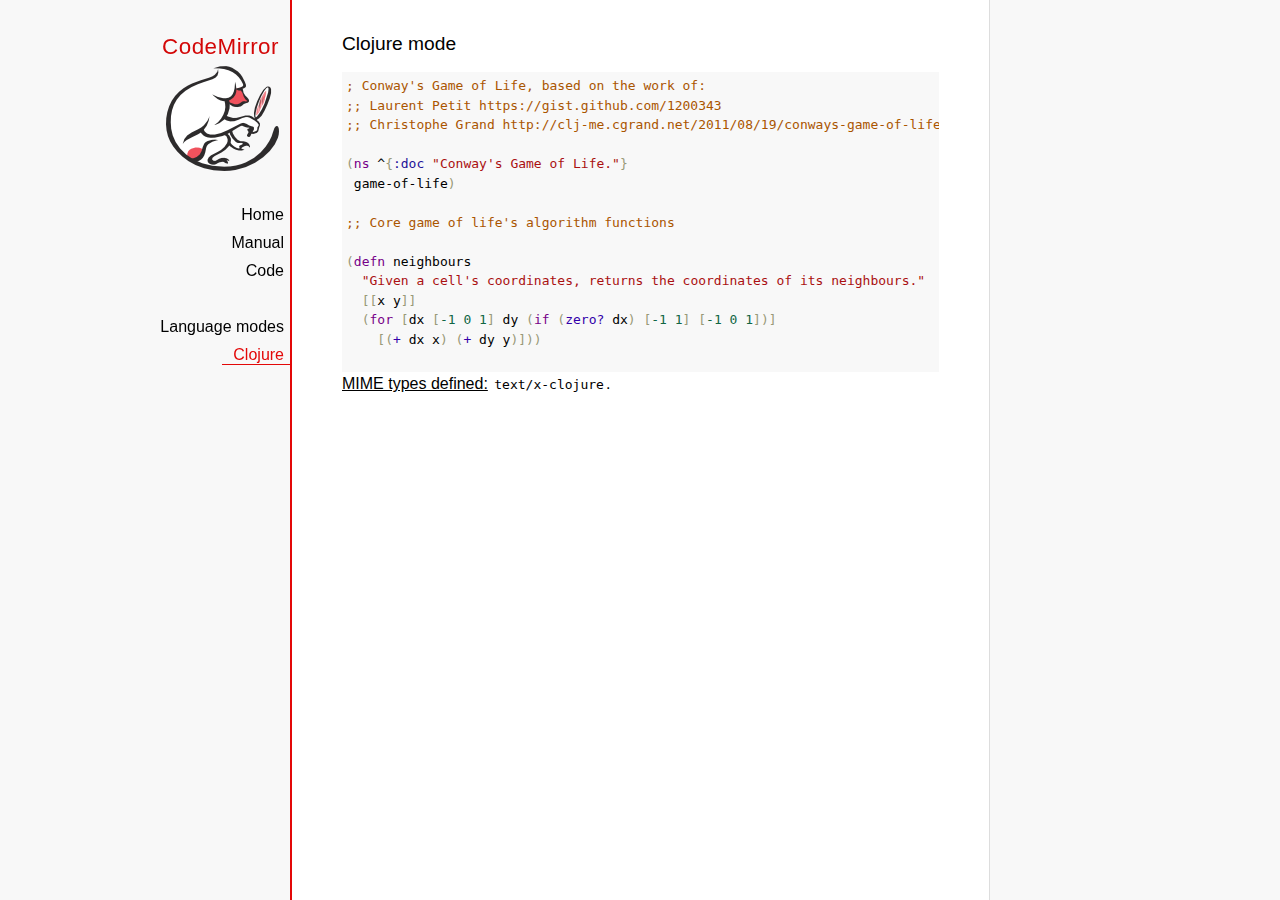
<file: hilite/codemirror/mode/clojure/index.html>
<!doctype html>

<title>CodeMirror: Clojure mode</title>
<meta charset="utf-8"/>
<link rel=stylesheet href="../../doc/docs.css">

<link rel="stylesheet" href="../../lib/codemirror.css">
<script src="../../lib/codemirror.js"></script>
<script src="clojure.js"></script>
<style>.CodeMirror {background: #f8f8f8;}</style>
<div id=nav>
  <a href="http://codemirror.net"><h1>CodeMirror</h1><img id=logo src="../../doc/logo.png"></a>

  <ul>
    <li><a href="../../index.html">Home</a>
    <li><a href="../../doc/manual.html">Manual</a>
    <li><a href="https://github.com/codemirror/codemirror">Code</a>
  </ul>
  <ul>
    <li><a href="../index.html">Language modes</a>
    <li><a class=active href="#">Clojure</a>
  </ul>
</div>

<article>
<h2>Clojure mode</h2>
<form><textarea id="code" name="code">
; Conway's Game of Life, based on the work of:
;; Laurent Petit https://gist.github.com/1200343
;; Christophe Grand http://clj-me.cgrand.net/2011/08/19/conways-game-of-life

(ns ^{:doc "Conway's Game of Life."}
 game-of-life)

;; Core game of life's algorithm functions

(defn neighbours
  "Given a cell's coordinates, returns the coordinates of its neighbours."
  [[x y]]
  (for [dx [-1 0 1] dy (if (zero? dx) [-1 1] [-1 0 1])]
    [(+ dx x) (+ dy y)]))

(defn step
  "Given a set of living cells, computes the new set of living cells."
  [cells]
  (set (for [[cell n] (frequencies (mapcat neighbours cells))
             :when (or (= n 3) (and (= n 2) (cells cell)))]
         cell)))

;; Utility methods for displaying game on a text terminal

(defn print-board
  "Prints a board on *out*, representing a step in the game."
  [board w h]
  (doseq [x (range (inc w)) y (range (inc h))]
    (if (= y 0) (print "\n"))
    (print (if (board [x y]) "[X]" " . "))))

(defn display-grids
  "Prints a squence of boards on *out*, representing several steps."
  [grids w h]
  (doseq [board grids]
    (print-board board w h)
    (print "\n")))

;; Launches an example board

(def
  ^{:doc "board represents the initial set of living cells"}
   board #{[2 1] [2 2] [2 3]})

(display-grids (take 3 (iterate step board)) 5 5)

;; Let's play with characters
(println \1 \a \# \\
         \" \( \newline
         \} \" \space
         \tab \return \backspace
         \u1000 \uAaAa \u9F9F)

;; Let's play with numbers
(+ 1 -1 1/2 -1/2 -0.5 0.5)

</textarea></form>
    <script>
      var editor = CodeMirror.fromTextArea(document.getElementById("code"), {});
    </script>

    <p><strong>MIME types defined:</strong> <code>text/x-clojure</code>.</p>

  </article>
</file>
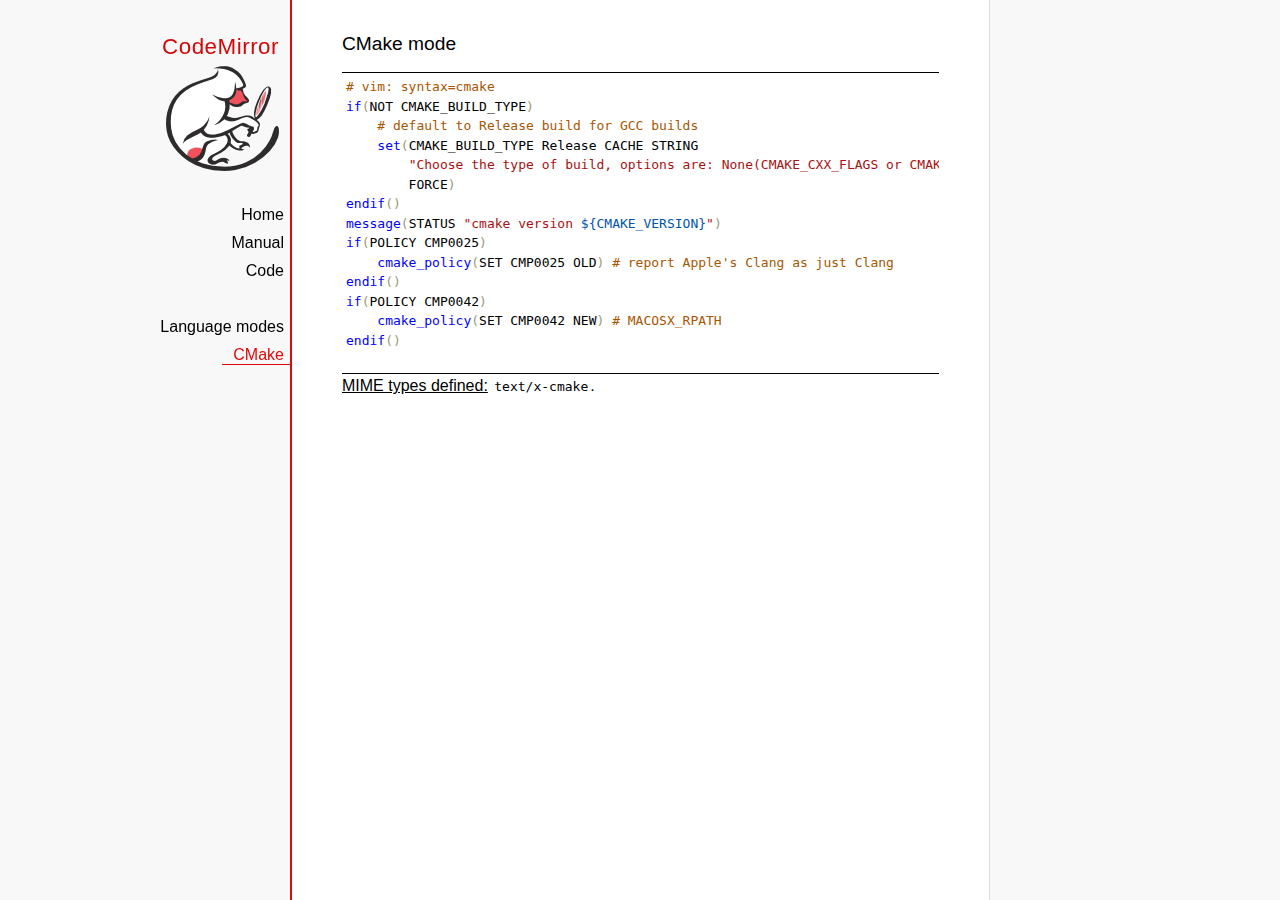
<file: hilite/codemirror/mode/cmake/index.html>
<!doctype html>

<title>CodeMirror: CMake mode</title>
<meta charset="utf-8"/>
<link rel=stylesheet href="../../doc/docs.css">

<link rel="stylesheet" href="../../lib/codemirror.css">
<script src="../../lib/codemirror.js"></script>
<script src="../../addon/edit/matchbrackets.js"></script>
<script src="cmake.js"></script>
<style>
      .CodeMirror {border-top: 1px solid black; border-bottom: 1px solid black;}
      .cm-s-default span.cm-arrow { color: red; }
    </style>
<div id=nav>
  <a href="http://codemirror.net"><h1>CodeMirror</h1><img id=logo src="../../doc/logo.png"></a>

  <ul>
    <li><a href="../../index.html">Home</a>
    <li><a href="../../doc/manual.html">Manual</a>
    <li><a href="https://github.com/codemirror/codemirror">Code</a>
  </ul>
  <ul>
    <li><a href="../index.html">Language modes</a>
    <li><a class=active href="#">CMake</a>
  </ul>
</div>

<article>
<h2>CMake mode</h2>
<form><textarea id="code" name="code">
# vim: syntax=cmake
if(NOT CMAKE_BUILD_TYPE)
    # default to Release build for GCC builds
    set(CMAKE_BUILD_TYPE Release CACHE STRING
        "Choose the type of build, options are: None(CMAKE_CXX_FLAGS or CMAKE_C_FLAGS used) Debug Release RelWithDebInfo MinSizeRel."
        FORCE)
endif()
message(STATUS "cmake version ${CMAKE_VERSION}")
if(POLICY CMP0025)
    cmake_policy(SET CMP0025 OLD) # report Apple's Clang as just Clang
endif()
if(POLICY CMP0042)
    cmake_policy(SET CMP0042 NEW) # MACOSX_RPATH
endif()

project (x265)
cmake_minimum_required (VERSION 2.8.8) # OBJECT libraries require 2.8.8
include(CheckIncludeFiles)
include(CheckFunctionExists)
include(CheckSymbolExists)
include(CheckCXXCompilerFlag)

# X265_BUILD must be incremented each time the public API is changed
set(X265_BUILD 48)
configure_file("${PROJECT_SOURCE_DIR}/x265.def.in"
               "${PROJECT_BINARY_DIR}/x265.def")
configure_file("${PROJECT_SOURCE_DIR}/x265_config.h.in"
               "${PROJECT_BINARY_DIR}/x265_config.h")

SET(CMAKE_MODULE_PATH "${PROJECT_SOURCE_DIR}/cmake" "${CMAKE_MODULE_PATH}")

# System architecture detection
string(TOLOWER "${CMAKE_SYSTEM_PROCESSOR}" SYSPROC)
set(X86_ALIASES x86 i386 i686 x86_64 amd64)
list(FIND X86_ALIASES "${SYSPROC}" X86MATCH)
if("${SYSPROC}" STREQUAL "" OR X86MATCH GREATER "-1")
    message(STATUS "Detected x86 target processor")
    set(X86 1)
    add_definitions(-DX265_ARCH_X86=1)
    if("${CMAKE_SIZEOF_VOID_P}" MATCHES 8)
        set(X64 1)
        add_definitions(-DX86_64=1)
    endif()
elseif(${SYSPROC} STREQUAL "armv6l")
    message(STATUS "Detected ARM target processor")
    set(ARM 1)
    add_definitions(-DX265_ARCH_ARM=1 -DHAVE_ARMV6=1)
else()
    message(STATUS "CMAKE_SYSTEM_PROCESSOR value `${CMAKE_SYSTEM_PROCESSOR}` is unknown")
    message(STATUS "Please add this value near ${CMAKE_CURRENT_LIST_FILE}:${CMAKE_CURRENT_LIST_LINE}")
endif()

if(UNIX)
    list(APPEND PLATFORM_LIBS pthread)
    find_library(LIBRT rt)
    if(LIBRT)
        list(APPEND PLATFORM_LIBS rt)
    endif()
    find_package(Numa)
    if(NUMA_FOUND)
        list(APPEND CMAKE_REQUIRED_LIBRARIES ${NUMA_LIBRARY})
        check_symbol_exists(numa_node_of_cpu numa.h NUMA_V2)
        if(NUMA_V2)
            add_definitions(-DHAVE_LIBNUMA)
            message(STATUS "libnuma found, building with support for NUMA nodes")
            list(APPEND PLATFORM_LIBS ${NUMA_LIBRARY})
            link_directories(${NUMA_LIBRARY_DIR})
            include_directories(${NUMA_INCLUDE_DIR})
        endif()
    endif()
    mark_as_advanced(LIBRT NUMA_FOUND)
endif(UNIX)

if(X64 AND NOT WIN32)
    option(ENABLE_PIC "Enable Position Independent Code" ON)
else()
    option(ENABLE_PIC "Enable Position Independent Code" OFF)
endif(X64 AND NOT WIN32)

# Compiler detection
if(CMAKE_GENERATOR STREQUAL "Xcode")
  set(XCODE 1)
endif()
if (APPLE)
  add_definitions(-DMACOS)
endif()
</textarea></form>
    <script>
      var editor = CodeMirror.fromTextArea(document.getElementById("code"), {
        mode: "text/x-cmake",
        matchBrackets: true,
        indentUnit: 4
      });
    </script>

    <p><strong>MIME types defined:</strong> <code>text/x-cmake</code>.</p>

  </article>
</file>
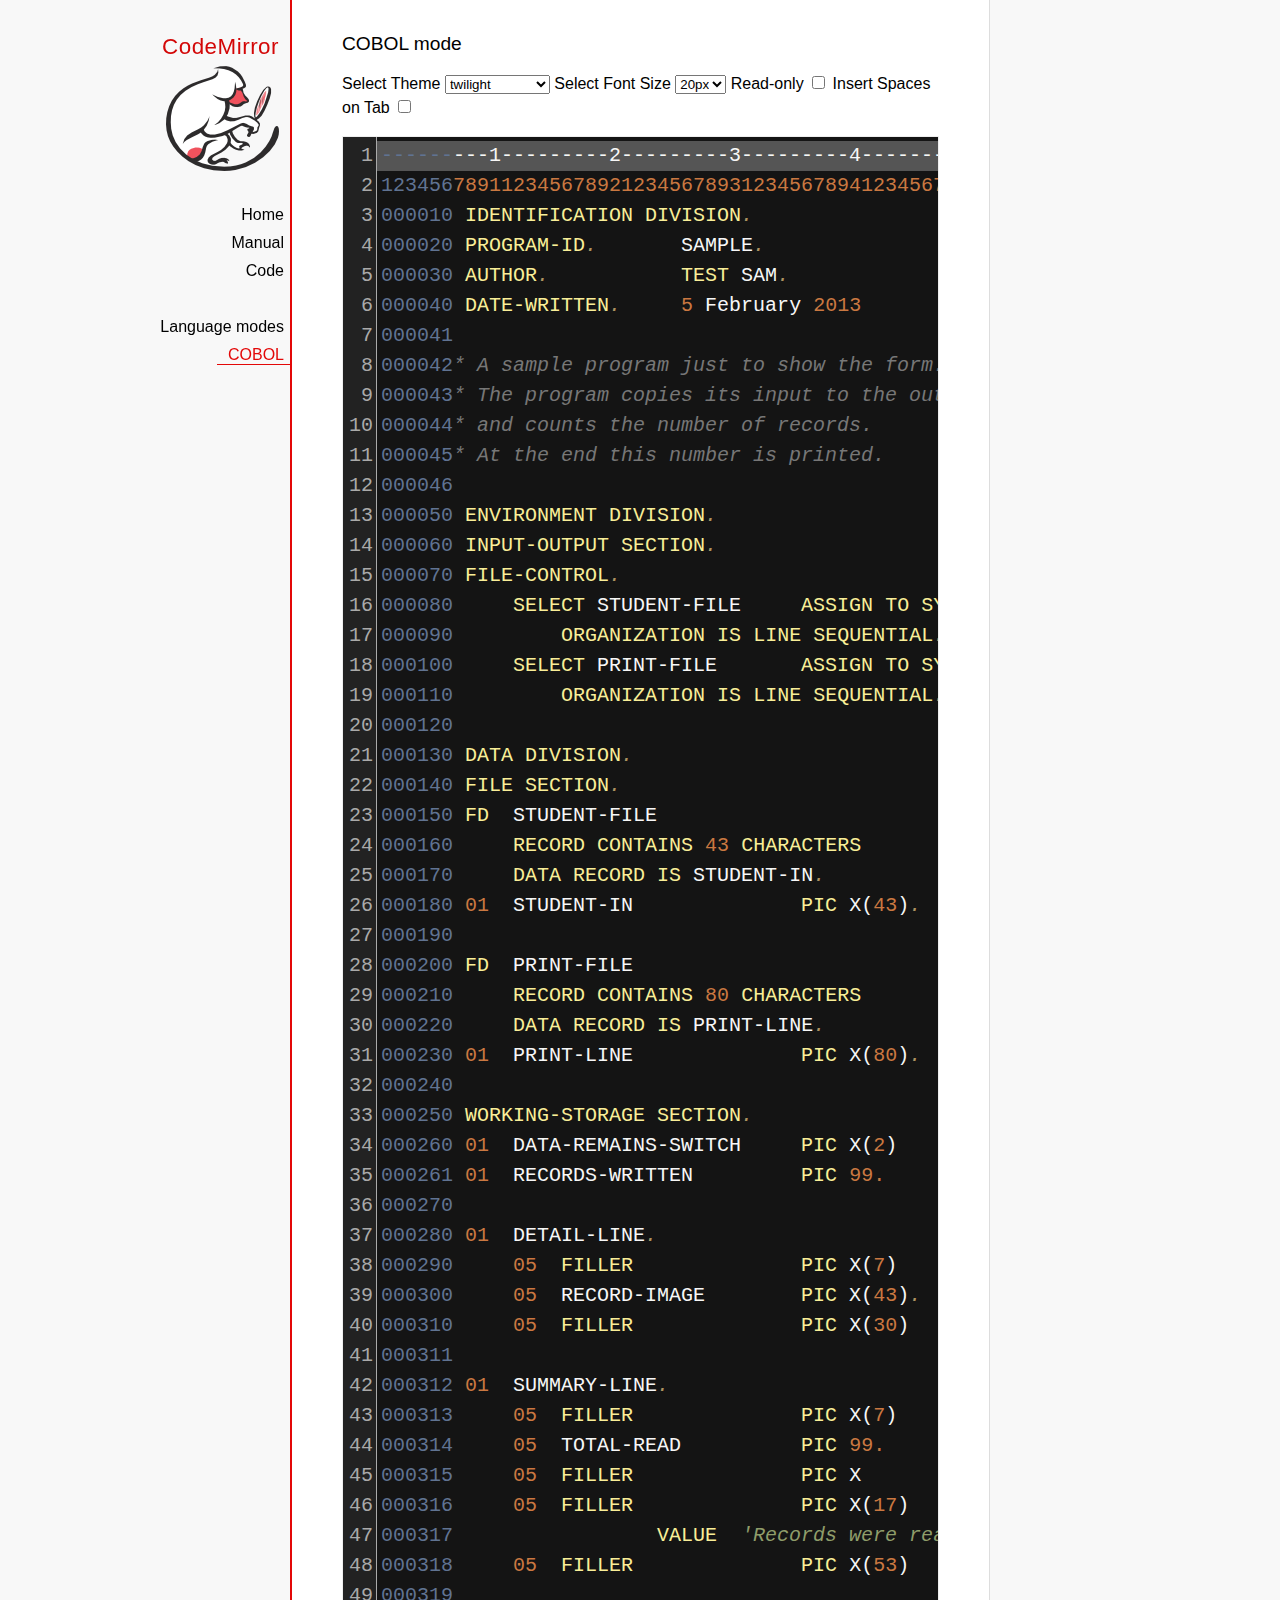
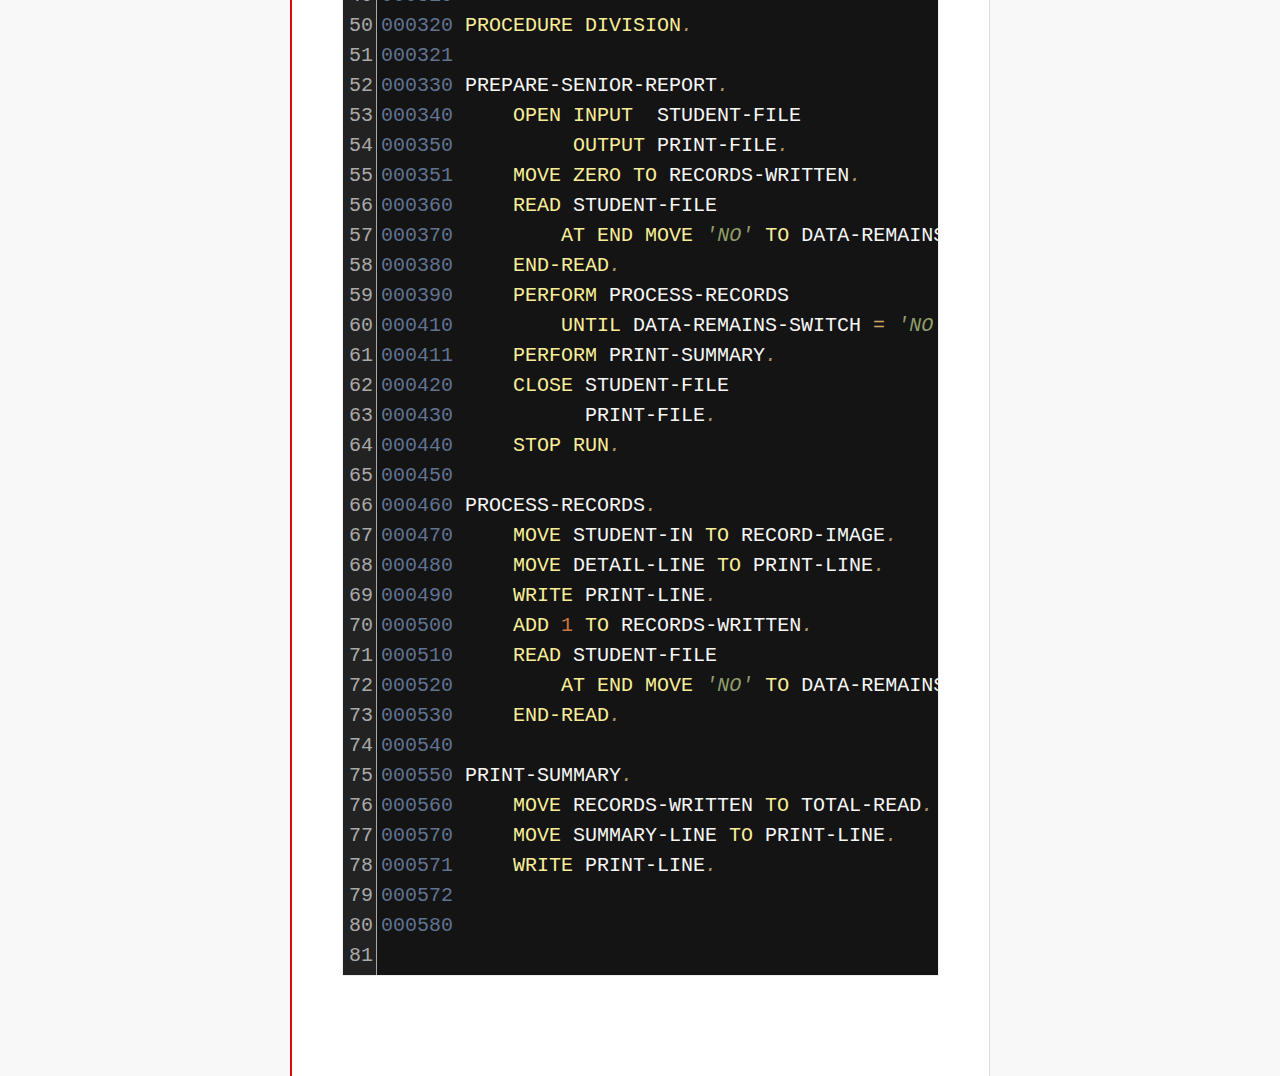
<file: hilite/codemirror/mode/cobol/index.html>
<!doctype html>

<title>CodeMirror: COBOL mode</title>
<meta charset="utf-8"/>
<link rel=stylesheet href="../../doc/docs.css">

<link rel="stylesheet" href="../../lib/codemirror.css">
<link rel="stylesheet" href="../../theme/neat.css">
<link rel="stylesheet" href="../../theme/elegant.css">
<link rel="stylesheet" href="../../theme/erlang-dark.css">
<link rel="stylesheet" href="../../theme/night.css">
<link rel="stylesheet" href="../../theme/monokai.css">
<link rel="stylesheet" href="../../theme/cobalt.css">
<link rel="stylesheet" href="../../theme/eclipse.css">
<link rel="stylesheet" href="../../theme/rubyblue.css">
<link rel="stylesheet" href="../../theme/lesser-dark.css">
<link rel="stylesheet" href="../../theme/xq-dark.css">
<link rel="stylesheet" href="../../theme/xq-light.css">
<link rel="stylesheet" href="../../theme/ambiance.css">
<link rel="stylesheet" href="../../theme/blackboard.css">
<link rel="stylesheet" href="../../theme/vibrant-ink.css">
<link rel="stylesheet" href="../../theme/solarized.css">
<link rel="stylesheet" href="../../theme/twilight.css">
<link rel="stylesheet" href="../../theme/midnight.css">
<link rel="stylesheet" href="../../addon/dialog/dialog.css">
<script src="../../lib/codemirror.js"></script>
<script src="../../addon/edit/matchbrackets.js"></script>
<script src="cobol.js"></script>
<script src="../../addon/selection/active-line.js"></script>
<script src="../../addon/search/search.js"></script>
<script src="../../addon/dialog/dialog.js"></script>
<script src="../../addon/search/searchcursor.js"></script>
<style>
        .CodeMirror {
          border: 1px solid #eee;
          font-size : 20px;
          height : auto !important;
        }
        .CodeMirror-activeline-background {background: #555555 !important;}
    </style>
<div id=nav>
  <a href="http://codemirror.net"><h1>CodeMirror</h1><img id=logo src="../../doc/logo.png"></a>

  <ul>
    <li><a href="../../index.html">Home</a>
    <li><a href="../../doc/manual.html">Manual</a>
    <li><a href="https://github.com/codemirror/codemirror">Code</a>
  </ul>
  <ul>
    <li><a href="../index.html">Language modes</a>
    <li><a class=active href="#">COBOL</a>
  </ul>
</div>

<article>
<h2>COBOL mode</h2>

    <p> Select Theme <select onchange="selectTheme()" id="selectTheme">
        <option>default</option>
        <option>ambiance</option>
        <option>blackboard</option>
        <option>cobalt</option>
        <option>eclipse</option>
        <option>elegant</option>
        <option>erlang-dark</option>
        <option>lesser-dark</option>
        <option>midnight</option>
        <option>monokai</option>
        <option>neat</option>
        <option>night</option>
        <option>rubyblue</option>
        <option>solarized dark</option>
        <option>solarized light</option>
        <option selected>twilight</option>
        <option>vibrant-ink</option>
        <option>xq-dark</option>
        <option>xq-light</option>
    </select>    Select Font Size <select onchange="selectFontsize()" id="selectFontSize">
          <option value="13px">13px</option>
          <option value="14px">14px</option>
          <option value="16px">16px</option>
          <option value="18px">18px</option>
          <option value="20px" selected="selected">20px</option>
          <option value="24px">24px</option>
          <option value="26px">26px</option>
          <option value="28px">28px</option>
          <option value="30px">30px</option>
          <option value="32px">32px</option>
          <option value="34px">34px</option>
          <option value="36px">36px</option>
        </select>
<label for="checkBoxReadOnly">Read-only</label>
<input type="checkbox" id="checkBoxReadOnly" onchange="selectReadOnly()">
<label for="id_tabToIndentSpace">Insert Spaces on Tab</label>
<input type="checkbox" id="id_tabToIndentSpace" onchange="tabToIndentSpace()">
</p>
<textarea id="code" name="code">
---------1---------2---------3---------4---------5---------6---------7---------8
12345678911234567892123456789312345678941234567895123456789612345678971234567898
000010 IDENTIFICATION DIVISION.                                        MODTGHERE
000020 PROGRAM-ID.       SAMPLE.
000030 AUTHOR.           TEST SAM. 
000040 DATE-WRITTEN.     5 February 2013
000041
000042* A sample program just to show the form.
000043* The program copies its input to the output,
000044* and counts the number of records.
000045* At the end this number is printed.
000046
000050 ENVIRONMENT DIVISION.
000060 INPUT-OUTPUT SECTION.
000070 FILE-CONTROL.
000080     SELECT STUDENT-FILE     ASSIGN TO SYSIN
000090         ORGANIZATION IS LINE SEQUENTIAL.
000100     SELECT PRINT-FILE       ASSIGN TO SYSOUT
000110         ORGANIZATION IS LINE SEQUENTIAL.
000120
000130 DATA DIVISION.
000140 FILE SECTION.
000150 FD  STUDENT-FILE
000160     RECORD CONTAINS 43 CHARACTERS
000170     DATA RECORD IS STUDENT-IN.
000180 01  STUDENT-IN              PIC X(43).
000190
000200 FD  PRINT-FILE
000210     RECORD CONTAINS 80 CHARACTERS
000220     DATA RECORD IS PRINT-LINE.
000230 01  PRINT-LINE              PIC X(80).
000240
000250 WORKING-STORAGE SECTION.
000260 01  DATA-REMAINS-SWITCH     PIC X(2)      VALUE SPACES.
000261 01  RECORDS-WRITTEN         PIC 99.
000270
000280 01  DETAIL-LINE.
000290     05  FILLER              PIC X(7)      VALUE SPACES.
000300     05  RECORD-IMAGE        PIC X(43).
000310     05  FILLER              PIC X(30)     VALUE SPACES.
000311 
000312 01  SUMMARY-LINE.
000313     05  FILLER              PIC X(7)      VALUE SPACES.
000314     05  TOTAL-READ          PIC 99.
000315     05  FILLER              PIC X         VALUE SPACE.
000316     05  FILLER              PIC X(17)     
000317                 VALUE  'Records were read'.
000318     05  FILLER              PIC X(53)     VALUE SPACES.
000319
000320 PROCEDURE DIVISION.
000321
000330 PREPARE-SENIOR-REPORT.
000340     OPEN INPUT  STUDENT-FILE
000350          OUTPUT PRINT-FILE.
000351     MOVE ZERO TO RECORDS-WRITTEN.
000360     READ STUDENT-FILE
000370         AT END MOVE 'NO' TO DATA-REMAINS-SWITCH
000380     END-READ.
000390     PERFORM PROCESS-RECORDS
000410         UNTIL DATA-REMAINS-SWITCH = 'NO'.
000411     PERFORM PRINT-SUMMARY.
000420     CLOSE STUDENT-FILE
000430           PRINT-FILE.
000440     STOP RUN.
000450
000460 PROCESS-RECORDS.
000470     MOVE STUDENT-IN TO RECORD-IMAGE.
000480     MOVE DETAIL-LINE TO PRINT-LINE.
000490     WRITE PRINT-LINE.
000500     ADD 1 TO RECORDS-WRITTEN.
000510     READ STUDENT-FILE
000520         AT END MOVE 'NO' TO DATA-REMAINS-SWITCH
000530     END-READ. 
000540
000550 PRINT-SUMMARY.
000560     MOVE RECORDS-WRITTEN TO TOTAL-READ.
000570     MOVE SUMMARY-LINE TO PRINT-LINE.
000571     WRITE PRINT-LINE. 
000572
000580
</textarea>
    <script>
      var editor = CodeMirror.fromTextArea(document.getElementById("code"), {
        lineNumbers: true,
        matchBrackets: true,
        mode: "text/x-cobol",
        theme : "twilight",
        styleActiveLine: true,
        showCursorWhenSelecting : true,  
      });
      function selectTheme() {
        var themeInput = document.getElementById("selectTheme");
        var theme = themeInput.options[themeInput.selectedIndex].innerHTML;
        editor.setOption("theme", theme);
      }
      function selectFontsize() {
        var fontSizeInput = document.getElementById("selectFontSize");
        var fontSize = fontSizeInput.options[fontSizeInput.selectedIndex].innerHTML;
        editor.getWrapperElement().style.fontSize = fontSize;
        editor.refresh();
      }
      function selectReadOnly() {
        editor.setOption("readOnly", document.getElementById("checkBoxReadOnly").checked);
      }
      function tabToIndentSpace() {
        if (document.getElementById("id_tabToIndentSpace").checked) {
            editor.setOption("extraKeys", {Tab: function(cm) { cm.replaceSelection("    ", "end"); }});
        } else {
            editor.setOption("extraKeys", {Tab: function(cm) { cm.replaceSelection("    ", "end"); }});
        }
      }
    </script>
  </article>
</file>
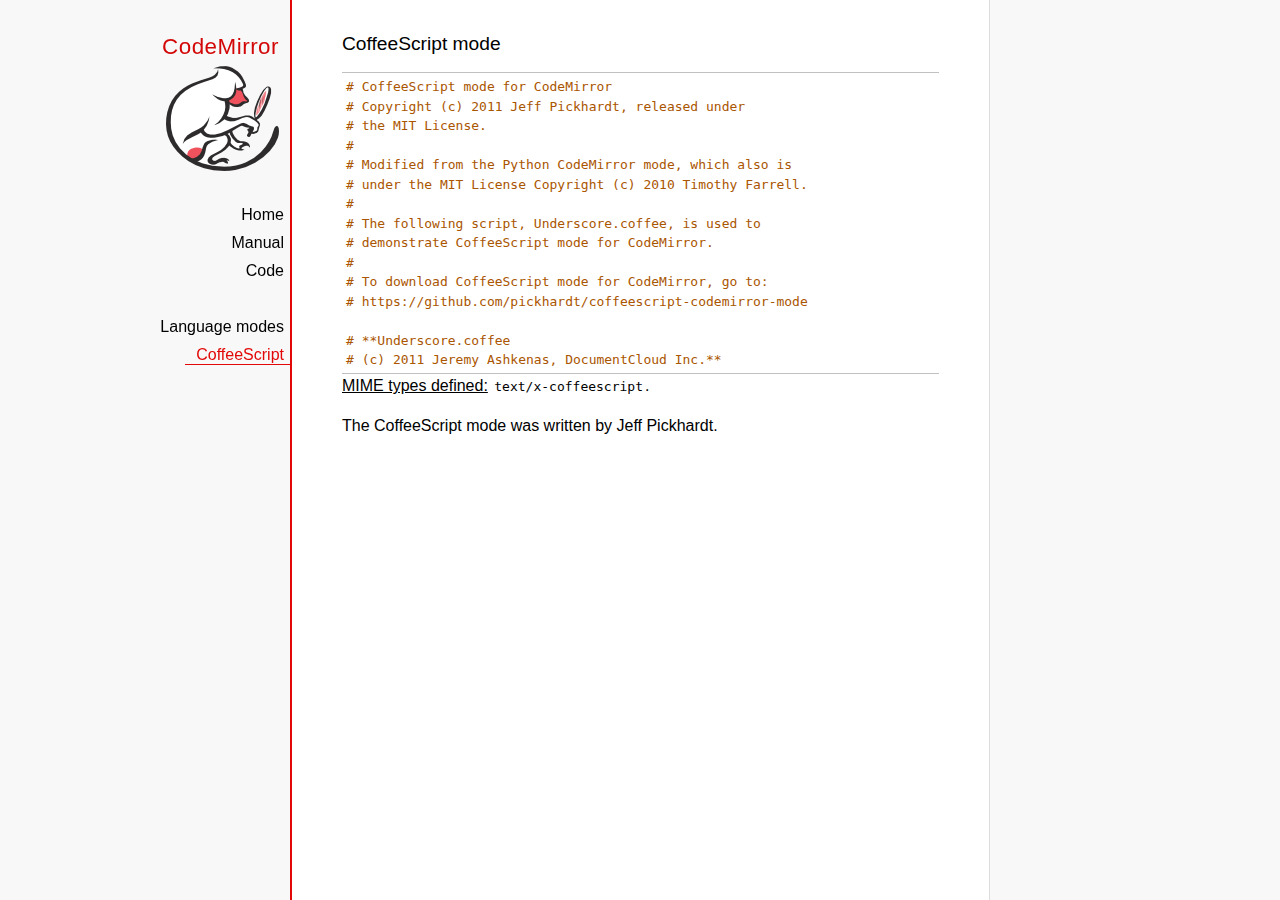
<file: hilite/codemirror/mode/coffeescript/index.html>
<!doctype html>

<title>CodeMirror: CoffeeScript mode</title>
<meta charset="utf-8"/>
<link rel=stylesheet href="../../doc/docs.css">

<link rel="stylesheet" href="../../lib/codemirror.css">
<script src="../../lib/codemirror.js"></script>
<script src="coffeescript.js"></script>
<style>.CodeMirror {border-top: 1px solid silver; border-bottom: 1px solid silver;}</style>
<div id=nav>
  <a href="http://codemirror.net"><h1>CodeMirror</h1><img id=logo src="../../doc/logo.png"></a>

  <ul>
    <li><a href="../../index.html">Home</a>
    <li><a href="../../doc/manual.html">Manual</a>
    <li><a href="https://github.com/codemirror/codemirror">Code</a>
  </ul>
  <ul>
    <li><a href="../index.html">Language modes</a>
    <li><a class=active href="#">CoffeeScript</a>
  </ul>
</div>

<article>
<h2>CoffeeScript mode</h2>
<form><textarea id="code" name="code">
# CoffeeScript mode for CodeMirror
# Copyright (c) 2011 Jeff Pickhardt, released under
# the MIT License.
#
# Modified from the Python CodeMirror mode, which also is 
# under the MIT License Copyright (c) 2010 Timothy Farrell.
#
# The following script, Underscore.coffee, is used to 
# demonstrate CoffeeScript mode for CodeMirror.
#
# To download CoffeeScript mode for CodeMirror, go to:
# https://github.com/pickhardt/coffeescript-codemirror-mode

# **Underscore.coffee
# (c) 2011 Jeremy Ashkenas, DocumentCloud Inc.**
# Underscore is freely distributable under the terms of the
# [MIT license](http://en.wikipedia.org/wiki/MIT_License).
# Portions of Underscore are inspired by or borrowed from
# [Prototype.js](http://prototypejs.org/api), Oliver Steele's
# [Functional](http://osteele.com), and John Resig's
# [Micro-Templating](http://ejohn.org).
# For all details and documentation:
# http://documentcloud.github.com/underscore/


# Baseline setup
# --------------

# Establish the root object, `window` in the browser, or `global` on the server.
root = this


# Save the previous value of the `_` variable.
previousUnderscore = root._

### Multiline
    comment
###

# Establish the object that gets thrown to break out of a loop iteration.
# `StopIteration` is SOP on Mozilla.
breaker = if typeof(StopIteration) is 'undefined' then '__break__' else StopIteration


#### Docco style single line comment (title)


# Helper function to escape **RegExp** contents, because JS doesn't have one.
escapeRegExp = (string) -> string.replace(/([.*+?^${}()|[\]\/\\])/g, '\\$1')


# Save bytes in the minified (but not gzipped) version:
ArrayProto = Array.prototype
ObjProto = Object.prototype


# Create quick reference variables for speed access to core prototypes.
slice = ArrayProto.slice
unshift = ArrayProto.unshift
toString = ObjProto.toString
hasOwnProperty = ObjProto.hasOwnProperty
propertyIsEnumerable = ObjProto.propertyIsEnumerable


# All **ECMA5** native implementations we hope to use are declared here.
nativeForEach = ArrayProto.forEach
nativeMap = ArrayProto.map
nativeReduce = ArrayProto.reduce
nativeReduceRight = ArrayProto.reduceRight
nativeFilter = ArrayProto.filter
nativeEvery = ArrayProto.every
nativeSome = ArrayProto.some
nativeIndexOf = ArrayProto.indexOf
nativeLastIndexOf = ArrayProto.lastIndexOf
nativeIsArray = Array.isArray
nativeKeys = Object.keys


# Create a safe reference to the Underscore object for use below.
_ = (obj) -> new wrapper(obj)


# Export the Underscore object for **CommonJS**.
if typeof(exports) != 'undefined' then exports._ = _


# Export Underscore to global scope.
root._ = _


# Current version.
_.VERSION = '1.1.0'


# Collection Functions
# --------------------

# The cornerstone, an **each** implementation.
# Handles objects implementing **forEach**, arrays, and raw objects.
_.each = (obj, iterator, context) ->
  try
    if nativeForEach and obj.forEach is nativeForEach
      obj.forEach iterator, context
    else if _.isNumber obj.length
      iterator.call context, obj[i], i, obj for i in [0...obj.length]
    else
      iterator.call context, val, key, obj for own key, val of obj
  catch e
    throw e if e isnt breaker
  obj


# Return the results of applying the iterator to each element. Use JavaScript
# 1.6's version of **map**, if possible.
_.map = (obj, iterator, context) ->
  return obj.map(iterator, context) if nativeMap and obj.map is nativeMap
  results = []
  _.each obj, (value, index, list) ->
    results.push iterator.call context, value, index, list
  results


# **Reduce** builds up a single result from a list of values. Also known as
# **inject**, or **foldl**. Uses JavaScript 1.8's version of **reduce**, if possible.
_.reduce = (obj, iterator, memo, context) ->
  if nativeReduce and obj.reduce is nativeReduce
    iterator = _.bind iterator, context if context
    return obj.reduce iterator, memo
  _.each obj, (value, index, list) ->
    memo = iterator.call context, memo, value, index, list
  memo


# The right-associative version of **reduce**, also known as **foldr**. Uses
# JavaScript 1.8's version of **reduceRight**, if available.
_.reduceRight = (obj, iterator, memo, context) ->
  if nativeReduceRight and obj.reduceRight is nativeReduceRight
    iterator = _.bind iterator, context if context
    return obj.reduceRight iterator, memo
  reversed = _.clone(_.toArray(obj)).reverse()
  _.reduce reversed, iterator, memo, context


# Return the first value which passes a truth test.
_.detect = (obj, iterator, context) ->
  result = null
  _.each obj, (value, index, list) ->
    if iterator.call context, value, index, list
      result = value
      _.breakLoop()
  result


# Return all the elements that pass a truth test. Use JavaScript 1.6's
# **filter**, if it exists.
_.filter = (obj, iterator, context) ->
  return obj.filter iterator, context if nativeFilter and obj.filter is nativeFilter
  results = []
  _.each obj, (value, index, list) ->
    results.push value if iterator.call context, value, index, list
  results


# Return all the elements for which a truth test fails.
_.reject = (obj, iterator, context) ->
  results = []
  _.each obj, (value, index, list) ->
    results.push value if not iterator.call context, value, index, list
  results


# Determine whether all of the elements match a truth test. Delegate to
# JavaScript 1.6's **every**, if it is present.
_.every = (obj, iterator, context) ->
  iterator ||= _.identity
  return obj.every iterator, context if nativeEvery and obj.every is nativeEvery
  result = true
  _.each obj, (value, index, list) ->
    _.breakLoop() unless (result = result and iterator.call(context, value, index, list))
  result


# Determine if at least one element in the object matches a truth test. Use
# JavaScript 1.6's **some**, if it exists.
_.some = (obj, iterator, context) ->
  iterator ||= _.identity
  return obj.some iterator, context if nativeSome and obj.some is nativeSome
  result = false
  _.each obj, (value, index, list) ->
    _.breakLoop() if (result = iterator.call(context, value, index, list))
  result


# Determine if a given value is included in the array or object,
# based on `===`.
_.include = (obj, target) ->
  return _.indexOf(obj, target) isnt -1 if nativeIndexOf and obj.indexOf is nativeIndexOf
  return true for own key, val of obj when val is target
  false


# Invoke a method with arguments on every item in a collection.
_.invoke = (obj, method) ->
  args = _.rest arguments, 2
  (if method then val[method] else val).apply(val, args) for val in obj


# Convenience version of a common use case of **map**: fetching a property.
_.pluck = (obj, key) ->
  _.map(obj, (val) -> val[key])


# Return the maximum item or (item-based computation).
_.max = (obj, iterator, context) ->
  return Math.max.apply(Math, obj) if not iterator and _.isArray(obj)
  result = computed: -Infinity
  _.each obj, (value, index, list) ->
    computed = if iterator then iterator.call(context, value, index, list) else value
    computed >= result.computed and (result = {value: value, computed: computed})
  result.value


# Return the minimum element (or element-based computation).
_.min = (obj, iterator, context) ->
  return Math.min.apply(Math, obj) if not iterator and _.isArray(obj)
  result = computed: Infinity
  _.each obj, (value, index, list) ->
    computed = if iterator then iterator.call(context, value, index, list) else value
    computed < result.computed and (result = {value: value, computed: computed})
  result.value


# Sort the object's values by a criterion produced by an iterator.
_.sortBy = (obj, iterator, context) ->
  _.pluck(((_.map obj, (value, index, list) ->
    {value: value, criteria: iterator.call(context, value, index, list)}
  ).sort((left, right) ->
    a = left.criteria; b = right.criteria
    if a < b then -1 else if a > b then 1 else 0
  )), 'value')


# Use a comparator function to figure out at what index an object should
# be inserted so as to maintain order. Uses binary search.
_.sortedIndex = (array, obj, iterator) ->
  iterator ||= _.identity
  low = 0
  high = array.length
  while low < high
    mid = (low + high) >> 1
    if iterator(array[mid]) < iterator(obj) then low = mid + 1 else high = mid
  low


# Convert anything iterable into a real, live array.
_.toArray = (iterable) ->
  return [] if (!iterable)
  return iterable.toArray() if (iterable.toArray)
  return iterable if (_.isArray(iterable))
  return slice.call(iterable) if (_.isArguments(iterable))
  _.values(iterable)


# Return the number of elements in an object.
_.size = (obj) -> _.toArray(obj).length


# Array Functions
# ---------------

# Get the first element of an array. Passing `n` will return the first N
# values in the array. Aliased as **head**. The `guard` check allows it to work
# with **map**.
_.first = (array, n, guard) ->
  if n and not guard then slice.call(array, 0, n) else array[0]


# Returns everything but the first entry of the array. Aliased as **tail**.
# Especially useful on the arguments object. Passing an `index` will return
# the rest of the values in the array from that index onward. The `guard`
# check allows it to work with **map**.
_.rest = (array, index, guard) ->
  slice.call(array, if _.isUndefined(index) or guard then 1 else index)


# Get the last element of an array.
_.last = (array) -> array[array.length - 1]


# Trim out all falsy values from an array.
_.compact = (array) -> item for item in array when item


# Return a completely flattened version of an array.
_.flatten = (array) ->
  _.reduce array, (memo, value) ->
    return memo.concat(_.flatten(value)) if _.isArray value
    memo.push value
    memo
  , []


# Return a version of the array that does not contain the specified value(s).
_.without = (array) ->
  values = _.rest arguments
  val for val in _.toArray(array) when not _.include values, val


# Produce a duplicate-free version of the array. If the array has already
# been sorted, you have the option of using a faster algorithm.
_.uniq = (array, isSorted) ->
  memo = []
  for el, i in _.toArray array
    memo.push el if i is 0 || (if isSorted is true then _.last(memo) isnt el else not _.include(memo, el))
  memo


# Produce an array that contains every item shared between all the
# passed-in arrays.
_.intersect = (array) ->
  rest = _.rest arguments
  _.select _.uniq(array), (item) ->
    _.all rest, (other) ->
      _.indexOf(other, item) >= 0


# Zip together multiple lists into a single array -- elements that share
# an index go together.
_.zip = ->
  length = _.max _.pluck arguments, 'length'
  results = new Array length
  for i in [0...length]
    results[i] = _.pluck arguments, String i
  results


# If the browser doesn't supply us with **indexOf** (I'm looking at you, MSIE),
# we need this function. Return the position of the first occurrence of an
# item in an array, or -1 if the item is not included in the array.
_.indexOf = (array, item) ->
  return array.indexOf item if nativeIndexOf and array.indexOf is nativeIndexOf
  i = 0; l = array.length
  while l - i
    if array[i] is item then return i else i++
  -1


# Provide JavaScript 1.6's **lastIndexOf**, delegating to the native function,
# if possible.
_.lastIndexOf = (array, item) ->
  return array.lastIndexOf(item) if nativeLastIndexOf and array.lastIndexOf is nativeLastIndexOf
  i = array.length
  while i
    if array[i] is item then return i else i--
  -1


# Generate an integer Array containing an arithmetic progression. A port of
# [the native Python **range** function](http://docs.python.org/library/functions.html#range).
_.range = (start, stop, step) ->
  a = arguments
  solo = a.length <= 1
  i = start = if solo then 0 else a[0]
  stop = if solo then a[0] else a[1]
  step = a[2] or 1
  len = Math.ceil((stop - start) / step)
  return [] if len <= 0
  range = new Array len
  idx = 0
  loop
    return range if (if step > 0 then i - stop else stop - i) >= 0
    range[idx] = i
    idx++
    i+= step


# Function Functions
# ------------------

# Create a function bound to a given object (assigning `this`, and arguments,
# optionally). Binding with arguments is also known as **curry**.
_.bind = (func, obj) ->
  args = _.rest arguments, 2
  -> func.apply obj or root, args.concat arguments


# Bind all of an object's methods to that object. Useful for ensuring that
# all callbacks defined on an object belong to it.
_.bindAll = (obj) ->
  funcs = if arguments.length > 1 then _.rest(arguments) else _.functions(obj)
  _.each funcs, (f) -> obj[f] = _.bind obj[f], obj
  obj


# Delays a function for the given number of milliseconds, and then calls
# it with the arguments supplied.
_.delay = (func, wait) ->
  args = _.rest arguments, 2
  setTimeout((-> func.apply(func, args)), wait)


# Memoize an expensive function by storing its results.
_.memoize = (func, hasher) ->
  memo = {}
  hasher or= _.identity
  ->
    key = hasher.apply this, arguments
    return memo[key] if key of memo
    memo[key] = func.apply this, arguments


# Defers a function, scheduling it to run after the current call stack has
# cleared.
_.defer = (func) ->
  _.delay.apply _, [func, 1].concat _.rest arguments


# Returns the first function passed as an argument to the second,
# allowing you to adjust arguments, run code before and after, and
# conditionally execute the original function.
_.wrap = (func, wrapper) ->
  -> wrapper.apply wrapper, [func].concat arguments


# Returns a function that is the composition of a list of functions, each
# consuming the return value of the function that follows.
_.compose = ->
  funcs = arguments
  ->
    args = arguments
    for i in [funcs.length - 1..0] by -1
      args = [funcs[i].apply(this, args)]
    args[0]


# Object Functions
# ----------------

# Retrieve the names of an object's properties.
_.keys = nativeKeys or (obj) ->
  return _.range 0, obj.length if _.isArray(obj)
  key for key, val of obj


# Retrieve the values of an object's properties.
_.values = (obj) ->
  _.map obj, _.identity


# Return a sorted list of the function names available in Underscore.
_.functions = (obj) ->
  _.filter(_.keys(obj), (key) -> _.isFunction(obj[key])).sort()


# Extend a given object with all of the properties in a source object.
_.extend = (obj) ->
  for source in _.rest(arguments)
    obj[key] = val for key, val of source
  obj


# Create a (shallow-cloned) duplicate of an object.
_.clone = (obj) ->
  return obj.slice 0 if _.isArray obj
  _.extend {}, obj


# Invokes interceptor with the obj, and then returns obj.
# The primary purpose of this method is to "tap into" a method chain,
# in order to perform operations on intermediate results within
 the chain.
_.tap = (obj, interceptor) ->
  interceptor obj
  obj


# Perform a deep comparison to check if two objects are equal.
_.isEqual = (a, b) ->
  # Check object identity.
  return true if a is b
  # Different types?
  atype = typeof(a); btype = typeof(b)
  return false if atype isnt btype
  # Basic equality test (watch out for coercions).
  return true if `a == b`
  # One is falsy and the other truthy.
  return false if (!a and b) or (a and !b)
  # One of them implements an `isEqual()`?
  return a.isEqual(b) if a.isEqual
  # Check dates' integer values.
  return a.getTime() is b.getTime() if _.isDate(a) and _.isDate(b)
  # Both are NaN?
  return false if _.isNaN(a) and _.isNaN(b)
  # Compare regular expressions.
  if _.isRegExp(a) and _.isRegExp(b)
    return a.source is b.source and
           a.global is b.global and
           a.ignoreCase is b.ignoreCase and
           a.multiline is b.multiline
  # If a is not an object by this point, we can't handle it.
  return false if atype isnt 'object'
  # Check for different array lengths before comparing contents.
  return false if a.length and (a.length isnt b.length)
  # Nothing else worked, deep compare the contents.
  aKeys = _.keys(a); bKeys = _.keys(b)
  # Different object sizes?
  return false if aKeys.length isnt bKeys.length
  # Recursive comparison of contents.
  return false for key, val of a when !(key of b) or !_.isEqual(val, b[key])
  true


# Is a given array or object empty?
_.isEmpty = (obj) ->
  return obj.length is 0 if _.isArray(obj) or _.isString(obj)
  return false for own key of obj
  true


# Is a given value a DOM element?
_.isElement = (obj) -> obj and obj.nodeType is 1


# Is a given value an array?
_.isArray = nativeIsArray or (obj) -> !!(obj and obj.concat and obj.unshift and not obj.callee)


# Is a given variable an arguments object?
_.isArguments = (obj) -> obj and obj.callee


# Is the given value a function?
_.isFunction = (obj) -> !!(obj and obj.constructor and obj.call and obj.apply)


# Is the given value a string?
_.isString = (obj) -> !!(obj is '' or (obj and obj.charCodeAt and obj.substr))


# Is a given value a number?
_.isNumber = (obj) -> (obj is +obj) or toString.call(obj) is '[object Number]'


# Is a given value a boolean?
_.isBoolean = (obj) -> obj is true or obj is false


# Is a given value a Date?
_.isDate = (obj) -> !!(obj and obj.getTimezoneOffset and obj.setUTCFullYear)


# Is the given value a regular expression?
_.isRegExp = (obj) -> !!(obj and obj.exec and (obj.ignoreCase or obj.ignoreCase is false))


# Is the given value NaN -- this one is interesting. `NaN != NaN`, and
# `isNaN(undefined) == true`, so we make sure it's a number first.
_.isNaN = (obj) -> _.isNumber(obj) and window.isNaN(obj)


# Is a given value equal to null?
_.isNull = (obj) -> obj is null


# Is a given variable undefined?
_.isUndefined = (obj) -> typeof obj is 'undefined'


# Utility Functions
# -----------------

# Run Underscore.js in noConflict mode, returning the `_` variable to its
# previous owner. Returns a reference to the Underscore object.
_.noConflict = ->
  root._ = previousUnderscore
  this


# Keep the identity function around for default iterators.
_.identity = (value) -> value


# Run a function `n` times.
_.times = (n, iterator, context) ->
  iterator.call context, i for i in [0...n]


# Break out of the middle of an iteration.
_.breakLoop = -> throw breaker


# Add your own custom functions to the Underscore object, ensuring that
# they're correctly added to the OOP wrapper as well.
_.mixin = (obj) ->
  for name in _.functions(obj)
    addToWrapper name, _[name] = obj[name]


# Generate a unique integer id (unique within the entire client session).
# Useful for temporary DOM ids.
idCounter = 0
_.uniqueId = (prefix) ->
  (prefix or '') + idCounter++


# By default, Underscore uses **ERB**-style template delimiters, change the
# following template settings to use alternative delimiters.
_.templateSettings = {
  start: '<%'
  end: '%>'
  interpolate: /<%=(.+?)%>/g
}


# JavaScript templating a-la **ERB**, pilfered from John Resig's
# *Secrets of the JavaScript Ninja*, page 83.
# Single-quote fix from Rick Strahl.
# With alterations for arbitrary delimiters, and to preserve whitespace.
_.template = (str, data) ->
  c = _.templateSettings
  endMatch = new RegExp("'(?=[^"+c.end.substr(0, 1)+"]*"+escapeRegExp(c.end)+")","g")
  fn = new Function 'obj',
    'var p=[],print=function(){p.push.apply(p,arguments);};' +
    'with(obj||{}){p.push(\'' +
    str.replace(/\r/g, '\\r')
       .replace(/\n/g, '\\n')
       .replace(/\t/g, '\\t')
       .replace(endMatch,"���")
       .split("'").join("\\'")
       .split("���").join("'")
       .replace(c.interpolate, "',$1,'")
       .split(c.start).join("');")
       .split(c.end).join("p.push('") +
       "');}return p.join('');"
  if data then fn(data) else fn


# Aliases
# -------

_.forEach = _.each
_.foldl = _.inject = _.reduce
_.foldr = _.reduceRight
_.select = _.filter
_.all = _.every
_.any = _.some
_.contains = _.include
_.head = _.first
_.tail = _.rest
_.methods = _.functions


# Setup the OOP Wrapper
# ---------------------

# If Underscore is called as a function, it returns a wrapped object that
# can be used OO-style. This wrapper holds altered versions of all the
# underscore functions. Wrapped objects may be chained.
wrapper = (obj) ->
  this._wrapped = obj
  this


# Helper function to continue chaining intermediate results.
result = (obj, chain) ->
  if chain then _(obj).chain() else obj


# A method to easily add functions to the OOP wrapper.
addToWrapper = (name, func) ->
  wrapper.prototype[name] = ->
    args = _.toArray arguments
    unshift.call args, this._wrapped
    result func.apply(_, args), this._chain


# Add all ofthe Underscore functions to the wrapper object.
_.mixin _


# Add all mutator Array functions to the wrapper.
_.each ['pop', 'push', 'reverse', 'shift', 'sort', 'splice', 'unshift'], (name) ->
  method = Array.prototype[name]
  wrapper.prototype[name] = ->
    method.apply(this._wrapped, arguments)
    result(this._wrapped, this._chain)


# Add all accessor Array functions to the wrapper.
_.each ['concat', 'join', 'slice'], (name) ->
  method = Array.prototype[name]
  wrapper.prototype[name] = ->
    result(method.apply(this._wrapped, arguments), this._chain)


# Start chaining a wrapped Underscore object.
wrapper::chain = ->
  this._chain = true
  this


# Extracts the result from a wrapped and chained object.
wrapper::value = -> this._wrapped
</textarea></form>
    <script>
      var editor = CodeMirror.fromTextArea(document.getElementById("code"), {});
    </script>

    <p><strong>MIME types defined:</strong> <code>text/x-coffeescript</code>.</p>

    <p>The CoffeeScript mode was written by Jeff Pickhardt.</p>

  </article>
</file>
<file: hilite/codemirror/doc/docs.css>
@font-face {
  font-family: 'Source Sans Pro';
  font-style: normal;
  font-weight: 400;
  src: local('Source Sans Pro'), local('SourceSansPro-Regular'), url(//themes.googleusercontent.com/static/fonts/sourcesanspro/v5/ODelI1aHBYDBqgeIAH2zlBM0YzuT7MdOe03otPbuUS0.woff) format('woff');
}

body, html { margin: 0; padding: 0; height: 100%; }
section, article { display: block; padding: 0; }

body {
  background: #f8f8f8;
  font-family: 'Source Sans Pro', Helvetica, Arial, sans-serif;
  line-height: 1.5;
}

p { margin-top: 0; }

h2, h3, h1 {
  font-weight: normal;
  margin-bottom: .7em;
}
h1 { font-size: 140%; }
h2 { font-size: 120%; }
h3 { font-size: 110%; }
article > h2:first-child, section:first-child > h2 { margin-top: 0; }

#nav h1 {
  margin-right: 12px;
  margin-top: 0;
  margin-bottom: 2px;
  color: #d30707;
  letter-spacing: .5px;
}

a, a:visited, a:link, .quasilink {
  color: #A21313;
  text-decoration: none;
}

em {
  padding-right: 2px;
}

.quasilink {
  cursor: pointer;
}

article {
  max-width: 700px;
  margin: 0 0 0 160px;
  border-left: 2px solid #E30808;
  border-right: 1px solid #ddd;
  padding: 30px 50px 100px 50px;
  background: white;
  z-index: 2;
  position: relative;
  min-height: 100%;
  box-sizing: border-box;
  -moz-box-sizing: border-box;
}

#nav {
  position: fixed;
  padding-top: 30px;
  max-height: 100%;
  box-sizing: -moz-border-box;
  box-sizing: border-box;
  overflow-y: auto;
  left: 0; right: none;
  width: 160px;
  text-align: right;
  z-index: 1;
}

@media screen and (min-width: 1000px) {
  article {
    margin: 0 auto;
  }
  #nav {
    right: 50%;
    width: auto;
    border-right: 349px solid transparent;
  }
}

#nav ul {
  display: block;
  margin: 0; padding: 0;
  margin-bottom: 32px;
}

#nav li {
  display: block;
  margin-bottom: 4px;
}

#nav li ul {
  font-size: 80%;
  margin-bottom: 0;
  display: none;
}

#nav li.active ul {
  display: block;
}

#nav li li a {
  padding-right: 20px;
  display: inline-block;
}

#nav ul a {
  color: black;
  padding: 0 7px 1px 11px;
}

#nav ul a.active, #nav ul a:hover {
  border-bottom: 1px solid #E30808;
  margin-bottom: -1px;
  color: #E30808;
}

#logo {
  border: 0;
  margin-right: 12px;
  margin-bottom: 25px;
}

section {
  border-top: 1px solid #E30808;
  margin: 1.5em 0;
}

section.first {
  border: none;
  margin-top: 0;
}

#demo {
  position: relative;
}

#demolist {
  position: absolute;
  right: 5px;
  top: 5px;
  z-index: 25;
}

.yinyang {
  position: absolute;
  top: -10px;
  left: 0; right: 0;
  margin: auto;
  display: block;
  height: 120px;
}

.actions {
  margin: 1em 0 0;
  min-height: 100px;
  position: relative;
}

.actionspicture {
  pointer-events: none;
  position: absolute;
  height: 100px;
  top: 0; left: 0; right: 0;
}

.actionlink {
  pointer-events: auto;
  font-family: arial;
  font-size: 80%;
  font-weight: bold;
  position: absolute;
  top: 0; bottom: 0;
  line-height: 1;
  height: 1em;
  margin: auto;
}

.actionlink.download {
  color: white;
  right: 50%;
  margin-right: 13px;
  text-shadow: -1px 1px 3px #b00, -1px -1px 3px #b00, 1px 0px 3px #b00;
}

.actionlink.fund {
  color: #b00;
  left: 50%;
  margin-left: 15px;
}

.actionlink:hover {
  text-decoration: underline;
}

.actionlink a {
  color: inherit;
}

.actionsleft {
  float: left;
}

.actionsright {
  float: right;
  text-align: right;
}

@media screen and (max-width: 800px) {
  .actions {
    padding-top: 120px;
  }
  .actionsleft, .actionsright {
    float: none;
    text-align: left;
    margin-bottom: 1em;
  }
}

th {
  text-decoration: underline;
  font-weight: normal;
  text-align: left;
}

#features ul {
  list-style: none;
  margin: 0 0 1em;
  padding: 0 0 0 1.2em;
}

#features li:before {
  content: "-";
  width: 1em;
  display: inline-block;
  padding: 0;
  margin: 0;
  margin-left: -1em;
}

.rel {
  margin-bottom: 0;
}
.rel-note {
  margin-top: 0;
  color: #555;
}

pre {
  padding-left: 15px;
  border-left: 2px solid #ddd;
}

code {
  padding: 0 2px;
}

strong {
  text-decoration: underline;
  font-weight: normal;
}

.field {
  border: 1px solid #A21313;
}
</file>
<file: hilite/codemirror/lib/codemirror.css>
/* BASICS */

.CodeMirror {
  /* Set height, width, borders, and global font properties here */
  font-family: monospace;
  height: 300px;
  color: black;
}

/* PADDING */

.CodeMirror-lines {
  padding: 4px 0; /* Vertical padding around content */
}
.CodeMirror pre {
  padding: 0 4px; /* Horizontal padding of content */
}

.CodeMirror-scrollbar-filler, .CodeMirror-gutter-filler {
  background-color: white; /* The little square between H and V scrollbars */
}

/* GUTTER */

.CodeMirror-gutters {
  border-right: 1px solid #ddd;
  background-color: #f7f7f7;
  white-space: nowrap;
}
.CodeMirror-linenumbers {}
.CodeMirror-linenumber {
  padding: 0 3px 0 5px;
  min-width: 20px;
  text-align: right;
  color: #999;
  white-space: nowrap;
}

.CodeMirror-guttermarker { color: black; }
.CodeMirror-guttermarker-subtle { color: #999; }

/* CURSOR */

.CodeMirror-cursor {
  border-left: 1px solid black;
  border-right: none;
  width: 0;
}
/* Shown when moving in bi-directional text */
.CodeMirror div.CodeMirror-secondarycursor {
  border-left: 1px solid silver;
}
.cm-fat-cursor .CodeMirror-cursor {
  width: auto;
  border: 0 !important;
  background: #7e7;
}
.cm-fat-cursor div.CodeMirror-cursors {
  z-index: 1;
}

.cm-animate-fat-cursor {
  width: auto;
  border: 0;
  -webkit-animation: blink 1.06s steps(1) infinite;
  -moz-animation: blink 1.06s steps(1) infinite;
  animation: blink 1.06s steps(1) infinite;
  background-color: #7e7;
}
@-moz-keyframes blink {
  0% {}
  50% { background-color: transparent; }
  100% {}
}
@-webkit-keyframes blink {
  0% {}
  50% { background-color: transparent; }
  100% {}
}
@keyframes blink {
  0% {}
  50% { background-color: transparent; }
  100% {}
}

/* Can style cursor different in overwrite (non-insert) mode */
.CodeMirror-overwrite .CodeMirror-cursor {}

.cm-tab { display: inline-block; text-decoration: inherit; }

.CodeMirror-rulers {
  position: absolute;
  left: 0; right: 0; top: -50px; bottom: -20px;
  overflow: hidden;
}
.CodeMirror-ruler {
  border-left: 1px solid #ccc;
  top: 0; bottom: 0;
  position: absolute;
}

/* DEFAULT THEME */

.cm-s-default .cm-header {color: blue;}
.cm-s-default .cm-quote {color: #090;}
.cm-negative {color: #d44;}
.cm-positive {color: #292;}
.cm-header, .cm-strong {font-weight: bold;}
.cm-em {font-style: italic;}
.cm-link {text-decoration: underline;}
.cm-strikethrough {text-decoration: line-through;}

.cm-s-default .cm-keyword {color: #708;}
.cm-s-default .cm-atom {color: #219;}
.cm-s-default .cm-number {color: #164;}
.cm-s-default .cm-def {color: #00f;}
.cm-s-default .cm-variable,
.cm-s-default .cm-punctuation,
.cm-s-default .cm-property,
.cm-s-default .cm-operator {}
.cm-s-default .cm-variable-2 {color: #05a;}
.cm-s-default .cm-variable-3 {color: #085;}
.cm-s-default .cm-comment {color: #a50;}
.cm-s-default .cm-string {color: #a11;}
.cm-s-default .cm-string-2 {color: #f50;}
.cm-s-default .cm-meta {color: #555;}
.cm-s-default .cm-qualifier {color: #555;}
.cm-s-default .cm-builtin {color: #30a;}
.cm-s-default .cm-bracket {color: #997;}
.cm-s-default .cm-tag {color: #170;}
.cm-s-default .cm-attribute {color: #00c;}
.cm-s-default .cm-hr {color: #999;}
.cm-s-default .cm-link {color: #00c;}

.cm-s-default .cm-error {color: #f00;}
.cm-invalidchar {color: #f00;}

.CodeMirror-composing { border-bottom: 2px solid; }

/* Default styles for common addons */

div.CodeMirror span.CodeMirror-matchingbracket {color: #0f0;}
div.CodeMirror span.CodeMirror-nonmatchingbracket {color: #f22;}
.CodeMirror-matchingtag { background: rgba(255, 150, 0, .3); }
.CodeMirror-activeline-background {background: #e8f2ff;}

/* STOP */

/* The rest of this file contains styles related to the mechanics of
   the editor. You probably shouldn't touch them. */

.CodeMirror {
  position: relative;
  overflow: hidden;
  background: white;
}

.CodeMirror-scroll {
  overflow: scroll !important; /* Things will break if this is overridden */
  /* 30px is the magic margin used to hide the element's real scrollbars */
  /* See overflow: hidden in .CodeMirror */
  margin-bottom: -30px; margin-right: -30px;
  padding-bottom: 30px;
  height: 100%;
  outline: none; /* Prevent dragging from highlighting the element */
  position: relative;
}
.CodeMirror-sizer {
  position: relative;
  border-right: 30px solid transparent;
}

/* The fake, visible scrollbars. Used to force redraw during scrolling
   before actual scrolling happens, thus preventing shaking and
   flickering artifacts. */
.CodeMirror-vscrollbar, .CodeMirror-hscrollbar, .CodeMirror-scrollbar-filler, .CodeMirror-gutter-filler {
  position: absolute;
  z-index: 6;
  display: none;
}
.CodeMirror-vscrollbar {
  right: 0; top: 0;
  overflow-x: hidden;
  overflow-y: scroll;
}
.CodeMirror-hscrollbar {
  bottom: 0; left: 0;
  overflow-y: hidden;
  overflow-x: scroll;
}
.CodeMirror-scrollbar-filler {
  right: 0; bottom: 0;
}
.CodeMirror-gutter-filler {
  left: 0; bottom: 0;
}

.CodeMirror-gutters {
  position: absolute; left: 0; top: 0;
  min-height: 100%;
  z-index: 3;
}
.CodeMirror-gutter {
  white-space: normal;
  height: 100%;
  display: inline-block;
  vertical-align: top;
  margin-bottom: -30px;
  /* Hack to make IE7 behave */
  *zoom:1;
  *display:inline;
}
.CodeMirror-gutter-wrapper {
  position: absolute;
  z-index: 4;
  background: none !important;
  border: none !important;
}
.CodeMirror-gutter-background {
  position: absolute;
  top: 0; bottom: 0;
  z-index: 4;
}
.CodeMirror-gutter-elt {
  position: absolute;
  cursor: default;
  z-index: 4;
}
.CodeMirror-gutter-wrapper {
  -webkit-user-select: none;
  -moz-user-select: none;
  user-select: none;
}

.CodeMirror-lines {
  cursor: text;
  min-height: 1px; /* prevents collapsing before first draw */
}
.CodeMirror pre {
  /* Reset some styles that the rest of the page might have set */
  -moz-border-radius: 0; -webkit-border-radius: 0; border-radius: 0;
  border-width: 0;
  background: transparent;
  font-family: inherit;
  font-size: inherit;
  margin: 0;
  white-space: pre;
  word-wrap: normal;
  line-height: inherit;
  color: inherit;
  z-index: 2;
  position: relative;
  overflow: visible;
  -webkit-tap-highlight-color: transparent;
  -webkit-font-variant-ligatures: none;
  font-variant-ligatures: none;
}
.CodeMirror-wrap pre {
  word-wrap: break-word;
  white-space: pre-wrap;
  word-break: normal;
}

.CodeMirror-linebackground {
  position: absolute;
  left: 0; right: 0; top: 0; bottom: 0;
  z-index: 0;
}

.CodeMirror-linewidget {
  position: relative;
  z-index: 2;
  overflow: auto;
}

.CodeMirror-widget {}

.CodeMirror-code {
  outline: none;
}

/* Force content-box sizing for the elements where we expect it */
.CodeMirror-scroll,
.CodeMirror-sizer,
.CodeMirror-gutter,
.CodeMirror-gutters,
.CodeMirror-linenumber {
  -moz-box-sizing: content-box;
  box-sizing: content-box;
}

.CodeMirror-measure {
  position: absolute;
  width: 100%;
  height: 0;
  overflow: hidden;
  visibility: hidden;
}

.CodeMirror-cursor {
  position: absolute;
  pointer-events: none;
}
.CodeMirror-measure pre { position: static; }

div.CodeMirror-cursors {
  visibility: hidden;
  position: relative;
  z-index: 3;
}
div.CodeMirror-dragcursors {
  visibility: visible;
}

.CodeMirror-focused div.CodeMirror-cursors {
  visibility: visible;
}

.CodeMirror-selected { background: #d9d9d9; }
.CodeMirror-focused .CodeMirror-selected { background: #d7d4f0; }
.CodeMirror-crosshair { cursor: crosshair; }
.CodeMirror-line::selection, .CodeMirror-line > span::selection, .CodeMirror-line > span > span::selection { background: #d7d4f0; }
.CodeMirror-line::-moz-selection, .CodeMirror-line > span::-moz-selection, .CodeMirror-line > span > span::-moz-selection { background: #d7d4f0; }

.cm-searching {
  background: #ffa;
  background: rgba(255, 255, 0, .4);
}

/* IE7 hack to prevent it from returning funny offsetTops on the spans */
.CodeMirror span { *vertical-align: text-bottom; }

/* Used to force a border model for a node */
.cm-force-border { padding-right: .1px; }

@media print {
  /* Hide the cursor when printing */
  .CodeMirror div.CodeMirror-cursors {
    visibility: hidden;
  }
}

/* See issue #2901 */
.cm-tab-wrap-hack:after { content: ''; }

/* Help users use markselection to safely style text background */
span.CodeMirror-selectedtext { background: none; }
</file>
<file: hilite/codemirror/test/mode_test.css>
.mt-output .mt-token {
  border: 1px solid #ddd;
  white-space: pre;
  font-family: "Consolas", monospace;
  text-align: center;
}

.mt-output .mt-style {
  font-size: x-small;
}

.mt-output .mt-state {
  font-size: x-small;
  vertical-align: top;
}

.mt-output .mt-state-row {
  display: none;
}

.mt-state-unhide .mt-output .mt-state-row {
  display: table-row;
}
</file>
<file: hilite/codemirror/addon/hint/show-hint.css>
.CodeMirror-hints {
  position: absolute;
  z-index: 10;
  overflow: hidden;
  list-style: none;

  margin: 0;
  padding: 2px;

  -webkit-box-shadow: 2px 3px 5px rgba(0,0,0,.2);
  -moz-box-shadow: 2px 3px 5px rgba(0,0,0,.2);
  box-shadow: 2px 3px 5px rgba(0,0,0,.2);
  border-radius: 3px;
  border: 1px solid silver;

  background: white;
  font-size: 90%;
  font-family: monospace;
  max-width: 19em;

  max-height: 20em;
  overflow-y: auto;
}

.CodeMirror-hint {
  margin: 0;
  padding: 0 4px;
  border-radius: 2px;
  white-space: pre;
  color: black;
  cursor: pointer;
}

li.CodeMirror-hint-active {
  background: #08f;
  color: white;
}
</file>
<file: hilite/codemirror/theme/neat.css>
.cm-s-neat span.cm-comment { color: #a86; }
.cm-s-neat span.cm-keyword { line-height: 1em; font-weight: bold; color: blue; }
.cm-s-neat span.cm-string { color: #a22; }
.cm-s-neat span.cm-builtin { line-height: 1em; font-weight: bold; color: #077; }
.cm-s-neat span.cm-special { line-height: 1em; font-weight: bold; color: #0aa; }
.cm-s-neat span.cm-variable { color: black; }
.cm-s-neat span.cm-number, .cm-s-neat span.cm-atom { color: #3a3; }
.cm-s-neat span.cm-meta { color: #555; }
.cm-s-neat span.cm-link { color: #3a3; }

.cm-s-neat .CodeMirror-activeline-background { background: #e8f2ff; }
.cm-s-neat .CodeMirror-matchingbracket { outline:1px solid grey; color:black !important; }
</file>
<file: hilite/codemirror/theme/elegant.css>
.cm-s-elegant span.cm-number, .cm-s-elegant span.cm-string, .cm-s-elegant span.cm-atom { color: #762; }
.cm-s-elegant span.cm-comment { color: #262; font-style: italic; line-height: 1em; }
.cm-s-elegant span.cm-meta { color: #555; font-style: italic; line-height: 1em; }
.cm-s-elegant span.cm-variable { color: black; }
.cm-s-elegant span.cm-variable-2 { color: #b11; }
.cm-s-elegant span.cm-qualifier { color: #555; }
.cm-s-elegant span.cm-keyword { color: #730; }
.cm-s-elegant span.cm-builtin { color: #30a; }
.cm-s-elegant span.cm-link { color: #762; }
.cm-s-elegant span.cm-error { background-color: #fdd; }

.cm-s-elegant .CodeMirror-activeline-background { background: #e8f2ff; }
.cm-s-elegant .CodeMirror-matchingbracket { outline:1px solid grey; color:black !important; }
</file>
<file: hilite/codemirror/theme/erlang-dark.css>
.cm-s-erlang-dark.CodeMirror { background: #002240; color: white; }
.cm-s-erlang-dark div.CodeMirror-selected { background: #b36539; }
.cm-s-erlang-dark .CodeMirror-line::selection, .cm-s-erlang-dark .CodeMirror-line > span::selection, .cm-s-erlang-dark .CodeMirror-line > span > span::selection { background: rgba(179, 101, 57, .99); }
.cm-s-erlang-dark .CodeMirror-line::-moz-selection, .cm-s-erlang-dark .CodeMirror-line > span::-moz-selection, .cm-s-erlang-dark .CodeMirror-line > span > span::-moz-selection { background: rgba(179, 101, 57, .99); }
.cm-s-erlang-dark .CodeMirror-gutters { background: #002240; border-right: 1px solid #aaa; }
.cm-s-erlang-dark .CodeMirror-guttermarker { color: white; }
.cm-s-erlang-dark .CodeMirror-guttermarker-subtle { color: #d0d0d0; }
.cm-s-erlang-dark .CodeMirror-linenumber { color: #d0d0d0; }
.cm-s-erlang-dark .CodeMirror-cursor { border-left: 1px solid white; }

.cm-s-erlang-dark span.cm-quote      { color: #ccc; }
.cm-s-erlang-dark span.cm-atom       { color: #f133f1; }
.cm-s-erlang-dark span.cm-attribute  { color: #ff80e1; }
.cm-s-erlang-dark span.cm-bracket    { color: #ff9d00; }
.cm-s-erlang-dark span.cm-builtin    { color: #eaa; }
.cm-s-erlang-dark span.cm-comment    { color: #77f; }
.cm-s-erlang-dark span.cm-def        { color: #e7a; }
.cm-s-erlang-dark span.cm-keyword    { color: #ffee80; }
.cm-s-erlang-dark span.cm-meta       { color: #50fefe; }
.cm-s-erlang-dark span.cm-number     { color: #ffd0d0; }
.cm-s-erlang-dark span.cm-operator   { color: #d55; }
.cm-s-erlang-dark span.cm-property   { color: #ccc; }
.cm-s-erlang-dark span.cm-qualifier  { color: #ccc; }
.cm-s-erlang-dark span.cm-special    { color: #ffbbbb; }
.cm-s-erlang-dark span.cm-string     { color: #3ad900; }
.cm-s-erlang-dark span.cm-string-2   { color: #ccc; }
.cm-s-erlang-dark span.cm-tag        { color: #9effff; }
.cm-s-erlang-dark span.cm-variable   { color: #50fe50; }
.cm-s-erlang-dark span.cm-variable-2 { color: #e0e; }
.cm-s-erlang-dark span.cm-variable-3 { color: #ccc; }
.cm-s-erlang-dark span.cm-error      { color: #9d1e15; }

.cm-s-erlang-dark .CodeMirror-activeline-background { background: #013461; }
.cm-s-erlang-dark .CodeMirror-matchingbracket { outline:1px solid grey; color:white !important; }
</file>
<file: hilite/codemirror/theme/night.css>
/* Loosely based on the Midnight Textmate theme */

.cm-s-night.CodeMirror { background: #0a001f; color: #f8f8f8; }
.cm-s-night div.CodeMirror-selected { background: #447; }
.cm-s-night .CodeMirror-line::selection, .cm-s-night .CodeMirror-line > span::selection, .cm-s-night .CodeMirror-line > span > span::selection { background: rgba(68, 68, 119, .99); }
.cm-s-night .CodeMirror-line::-moz-selection, .cm-s-night .CodeMirror-line > span::-moz-selection, .cm-s-night .CodeMirror-line > span > span::-moz-selection { background: rgba(68, 68, 119, .99); }
.cm-s-night .CodeMirror-gutters { background: #0a001f; border-right: 1px solid #aaa; }
.cm-s-night .CodeMirror-guttermarker { color: white; }
.cm-s-night .CodeMirror-guttermarker-subtle { color: #bbb; }
.cm-s-night .CodeMirror-linenumber { color: #f8f8f8; }
.cm-s-night .CodeMirror-cursor { border-left: 1px solid white; }

.cm-s-night span.cm-comment { color: #8900d1; }
.cm-s-night span.cm-atom { color: #845dc4; }
.cm-s-night span.cm-number, .cm-s-night span.cm-attribute { color: #ffd500; }
.cm-s-night span.cm-keyword { color: #599eff; }
.cm-s-night span.cm-string { color: #37f14a; }
.cm-s-night span.cm-meta { color: #7678e2; }
.cm-s-night span.cm-variable-2, .cm-s-night span.cm-tag { color: #99b2ff; }
.cm-s-night span.cm-variable-3, .cm-s-night span.cm-def { color: white; }
.cm-s-night span.cm-bracket { color: #8da6ce; }
.cm-s-night span.cm-builtin, .cm-s-night span.cm-special { color: #ff9e59; }
.cm-s-night span.cm-link { color: #845dc4; }
.cm-s-night span.cm-error { color: #9d1e15; }

.cm-s-night .CodeMirror-activeline-background { background: #1C005A; }
.cm-s-night .CodeMirror-matchingbracket { outline:1px solid grey; color:white !important; }
</file>
<file: hilite/codemirror/theme/monokai.css>
/* Based on Sublime Text's Monokai theme */

.cm-s-monokai.CodeMirror { background: #272822; color: #f8f8f2; }
.cm-s-monokai div.CodeMirror-selected { background: #49483E; }
.cm-s-monokai .CodeMirror-line::selection, .cm-s-monokai .CodeMirror-line > span::selection, .cm-s-monokai .CodeMirror-line > span > span::selection { background: rgba(73, 72, 62, .99); }
.cm-s-monokai .CodeMirror-line::-moz-selection, .cm-s-monokai .CodeMirror-line > span::-moz-selection, .cm-s-monokai .CodeMirror-line > span > span::-moz-selection { background: rgba(73, 72, 62, .99); }
.cm-s-monokai .CodeMirror-gutters { background: #272822; border-right: 0px; }
.cm-s-monokai .CodeMirror-guttermarker { color: white; }
.cm-s-monokai .CodeMirror-guttermarker-subtle { color: #d0d0d0; }
.cm-s-monokai .CodeMirror-linenumber { color: #d0d0d0; }
.cm-s-monokai .CodeMirror-cursor { border-left: 1px solid #f8f8f0; }

.cm-s-monokai span.cm-comment { color: #75715e; }
.cm-s-monokai span.cm-atom { color: #ae81ff; }
.cm-s-monokai span.cm-number { color: #ae81ff; }

.cm-s-monokai span.cm-property, .cm-s-monokai span.cm-attribute { color: #a6e22e; }
.cm-s-monokai span.cm-keyword { color: #f92672; }
.cm-s-monokai span.cm-builtin { color: #66d9ef; }
.cm-s-monokai span.cm-string { color: #e6db74; }

.cm-s-monokai span.cm-variable { color: #f8f8f2; }
.cm-s-monokai span.cm-variable-2 { color: #9effff; }
.cm-s-monokai span.cm-variable-3 { color: #66d9ef; }
.cm-s-monokai span.cm-def { color: #fd971f; }
.cm-s-monokai span.cm-bracket { color: #f8f8f2; }
.cm-s-monokai span.cm-tag { color: #f92672; }
.cm-s-monokai span.cm-header { color: #ae81ff; }
.cm-s-monokai span.cm-link { color: #ae81ff; }
.cm-s-monokai span.cm-error { background: #f92672; color: #f8f8f0; }

.cm-s-monokai .CodeMirror-activeline-background { background: #373831; }
.cm-s-monokai .CodeMirror-matchingbracket {
  text-decoration: underline;
  color: white !important;
}
</file>
<file: hilite/codemirror/theme/cobalt.css>
.cm-s-cobalt.CodeMirror { background: #002240; color: white; }
.cm-s-cobalt div.CodeMirror-selected { background: #b36539; }
.cm-s-cobalt .CodeMirror-line::selection, .cm-s-cobalt .CodeMirror-line > span::selection, .cm-s-cobalt .CodeMirror-line > span > span::selection { background: rgba(179, 101, 57, .99); }
.cm-s-cobalt .CodeMirror-line::-moz-selection, .cm-s-cobalt .CodeMirror-line > span::-moz-selection, .cm-s-cobalt .CodeMirror-line > span > span::-moz-selection { background: rgba(179, 101, 57, .99); }
.cm-s-cobalt .CodeMirror-gutters { background: #002240; border-right: 1px solid #aaa; }
.cm-s-cobalt .CodeMirror-guttermarker { color: #ffee80; }
.cm-s-cobalt .CodeMirror-guttermarker-subtle { color: #d0d0d0; }
.cm-s-cobalt .CodeMirror-linenumber { color: #d0d0d0; }
.cm-s-cobalt .CodeMirror-cursor { border-left: 1px solid white; }

.cm-s-cobalt span.cm-comment { color: #08f; }
.cm-s-cobalt span.cm-atom { color: #845dc4; }
.cm-s-cobalt span.cm-number, .cm-s-cobalt span.cm-attribute { color: #ff80e1; }
.cm-s-cobalt span.cm-keyword { color: #ffee80; }
.cm-s-cobalt span.cm-string { color: #3ad900; }
.cm-s-cobalt span.cm-meta { color: #ff9d00; }
.cm-s-cobalt span.cm-variable-2, .cm-s-cobalt span.cm-tag { color: #9effff; }
.cm-s-cobalt span.cm-variable-3, .cm-s-cobalt span.cm-def { color: white; }
.cm-s-cobalt span.cm-bracket { color: #d8d8d8; }
.cm-s-cobalt span.cm-builtin, .cm-s-cobalt span.cm-special { color: #ff9e59; }
.cm-s-cobalt span.cm-link { color: #845dc4; }
.cm-s-cobalt span.cm-error { color: #9d1e15; }

.cm-s-cobalt .CodeMirror-activeline-background { background: #002D57; }
.cm-s-cobalt .CodeMirror-matchingbracket { outline:1px solid grey;color:white !important; }
</file>
<file: hilite/codemirror/theme/eclipse.css>
.cm-s-eclipse span.cm-meta { color: #FF1717; }
.cm-s-eclipse span.cm-keyword { line-height: 1em; font-weight: bold; color: #7F0055; }
.cm-s-eclipse span.cm-atom { color: #219; }
.cm-s-eclipse span.cm-number { color: #164; }
.cm-s-eclipse span.cm-def { color: #00f; }
.cm-s-eclipse span.cm-variable { color: black; }
.cm-s-eclipse span.cm-variable-2 { color: #0000C0; }
.cm-s-eclipse span.cm-variable-3 { color: #0000C0; }
.cm-s-eclipse span.cm-property { color: black; }
.cm-s-eclipse span.cm-operator { color: black; }
.cm-s-eclipse span.cm-comment { color: #3F7F5F; }
.cm-s-eclipse span.cm-string { color: #2A00FF; }
.cm-s-eclipse span.cm-string-2 { color: #f50; }
.cm-s-eclipse span.cm-qualifier { color: #555; }
.cm-s-eclipse span.cm-builtin { color: #30a; }
.cm-s-eclipse span.cm-bracket { color: #cc7; }
.cm-s-eclipse span.cm-tag { color: #170; }
.cm-s-eclipse span.cm-attribute { color: #00c; }
.cm-s-eclipse span.cm-link { color: #219; }
.cm-s-eclipse span.cm-error { color: #f00; }

.cm-s-eclipse .CodeMirror-activeline-background { background: #e8f2ff; }
.cm-s-eclipse .CodeMirror-matchingbracket { outline:1px solid grey; color:black !important; }
</file>
<file: hilite/codemirror/theme/rubyblue.css>
.cm-s-rubyblue.CodeMirror { background: #112435; color: white; }
.cm-s-rubyblue div.CodeMirror-selected { background: #38566F; }
.cm-s-rubyblue .CodeMirror-line::selection, .cm-s-rubyblue .CodeMirror-line > span::selection, .cm-s-rubyblue .CodeMirror-line > span > span::selection { background: rgba(56, 86, 111, 0.99); }
.cm-s-rubyblue .CodeMirror-line::-moz-selection, .cm-s-rubyblue .CodeMirror-line > span::-moz-selection, .cm-s-rubyblue .CodeMirror-line > span > span::-moz-selection { background: rgba(56, 86, 111, 0.99); }
.cm-s-rubyblue .CodeMirror-gutters { background: #1F4661; border-right: 7px solid #3E7087; }
.cm-s-rubyblue .CodeMirror-guttermarker { color: white; }
.cm-s-rubyblue .CodeMirror-guttermarker-subtle { color: #3E7087; }
.cm-s-rubyblue .CodeMirror-linenumber { color: white; }
.cm-s-rubyblue .CodeMirror-cursor { border-left: 1px solid white; }

.cm-s-rubyblue span.cm-comment { color: #999; font-style:italic; line-height: 1em; }
.cm-s-rubyblue span.cm-atom { color: #F4C20B; }
.cm-s-rubyblue span.cm-number, .cm-s-rubyblue span.cm-attribute { color: #82C6E0; }
.cm-s-rubyblue span.cm-keyword { color: #F0F; }
.cm-s-rubyblue span.cm-string { color: #F08047; }
.cm-s-rubyblue span.cm-meta { color: #F0F; }
.cm-s-rubyblue span.cm-variable-2, .cm-s-rubyblue span.cm-tag { color: #7BD827; }
.cm-s-rubyblue span.cm-variable-3, .cm-s-rubyblue span.cm-def { color: white; }
.cm-s-rubyblue span.cm-bracket { color: #F0F; }
.cm-s-rubyblue span.cm-link { color: #F4C20B; }
.cm-s-rubyblue span.CodeMirror-matchingbracket { color:#F0F !important; }
.cm-s-rubyblue span.cm-builtin, .cm-s-rubyblue span.cm-special { color: #FF9D00; }
.cm-s-rubyblue span.cm-error { color: #AF2018; }

.cm-s-rubyblue .CodeMirror-activeline-background { background: #173047; }
</file>
<file: hilite/codemirror/theme/lesser-dark.css>
/*
http://lesscss.org/ dark theme
Ported to CodeMirror by Peter Kroon
*/
.cm-s-lesser-dark {
  line-height: 1.3em;
}
.cm-s-lesser-dark.CodeMirror { background: #262626; color: #EBEFE7; text-shadow: 0 -1px 1px #262626; }
.cm-s-lesser-dark div.CodeMirror-selected { background: #45443B; } /* 33322B*/
.cm-s-lesser-dark .CodeMirror-line::selection, .cm-s-lesser-dark .CodeMirror-line > span::selection, .cm-s-lesser-dark .CodeMirror-line > span > span::selection { background: rgba(69, 68, 59, .99); }
.cm-s-lesser-dark .CodeMirror-line::-moz-selection, .cm-s-lesser-dark .CodeMirror-line > span::-moz-selection, .cm-s-lesser-dark .CodeMirror-line > span > span::-moz-selection { background: rgba(69, 68, 59, .99); }
.cm-s-lesser-dark .CodeMirror-cursor { border-left: 1px solid white; }
.cm-s-lesser-dark pre { padding: 0 8px; }/*editable code holder*/

.cm-s-lesser-dark.CodeMirror span.CodeMirror-matchingbracket { color: #7EFC7E; }/*65FC65*/

.cm-s-lesser-dark .CodeMirror-gutters { background: #262626; border-right:1px solid #aaa; }
.cm-s-lesser-dark .CodeMirror-guttermarker { color: #599eff; }
.cm-s-lesser-dark .CodeMirror-guttermarker-subtle { color: #777; }
.cm-s-lesser-dark .CodeMirror-linenumber { color: #777; }

.cm-s-lesser-dark span.cm-header { color: #a0a; }
.cm-s-lesser-dark span.cm-quote { color: #090; }
.cm-s-lesser-dark span.cm-keyword { color: #599eff; }
.cm-s-lesser-dark span.cm-atom { color: #C2B470; }
.cm-s-lesser-dark span.cm-number { color: #B35E4D; }
.cm-s-lesser-dark span.cm-def { color: white; }
.cm-s-lesser-dark span.cm-variable { color:#D9BF8C; }
.cm-s-lesser-dark span.cm-variable-2 { color: #669199; }
.cm-s-lesser-dark span.cm-variable-3 { color: white; }
.cm-s-lesser-dark span.cm-property { color: #92A75C; }
.cm-s-lesser-dark span.cm-operator { color: #92A75C; }
.cm-s-lesser-dark span.cm-comment { color: #666; }
.cm-s-lesser-dark span.cm-string { color: #BCD279; }
.cm-s-lesser-dark span.cm-string-2 { color: #f50; }
.cm-s-lesser-dark span.cm-meta { color: #738C73; }
.cm-s-lesser-dark span.cm-qualifier { color: #555; }
.cm-s-lesser-dark span.cm-builtin { color: #ff9e59; }
.cm-s-lesser-dark span.cm-bracket { color: #EBEFE7; }
.cm-s-lesser-dark span.cm-tag { color: #669199; }
.cm-s-lesser-dark span.cm-attribute { color: #00c; }
.cm-s-lesser-dark span.cm-hr { color: #999; }
.cm-s-lesser-dark span.cm-link { color: #00c; }
.cm-s-lesser-dark span.cm-error { color: #9d1e15; }

.cm-s-lesser-dark .CodeMirror-activeline-background { background: #3C3A3A; }
.cm-s-lesser-dark .CodeMirror-matchingbracket { outline:1px solid grey; color:white !important; }
</file>
<file: hilite/codemirror/theme/xq-dark.css>
/*
Copyright (C) 2011 by MarkLogic Corporation
Author: Mike Brevoort <mike@brevoort.com>

Permission is hereby granted, free of charge, to any person obtaining a copy
of this software and associated documentation files (the "Software"), to deal
in the Software without restriction, including without limitation the rights
to use, copy, modify, merge, publish, distribute, sublicense, and/or sell
copies of the Software, and to permit persons to whom the Software is
furnished to do so, subject to the following conditions:

The above copyright notice and this permission notice shall be included in
all copies or substantial portions of the Software.

THE SOFTWARE IS PROVIDED "AS IS", WITHOUT WARRANTY OF ANY KIND, EXPRESS OR
IMPLIED, INCLUDING BUT NOT LIMITED TO THE WARRANTIES OF MERCHANTABILITY,
FITNESS FOR A PARTICULAR PURPOSE AND NONINFRINGEMENT. IN NO EVENT SHALL THE
AUTHORS OR COPYRIGHT HOLDERS BE LIABLE FOR ANY CLAIM, DAMAGES OR OTHER
LIABILITY, WHETHER IN AN ACTION OF CONTRACT, TORT OR OTHERWISE, ARISING FROM,
OUT OF OR IN CONNECTION WITH THE SOFTWARE OR THE USE OR OTHER DEALINGS IN
THE SOFTWARE.
*/
.cm-s-xq-dark.CodeMirror { background: #0a001f; color: #f8f8f8; }
.cm-s-xq-dark div.CodeMirror-selected { background: #27007A; }
.cm-s-xq-dark .CodeMirror-line::selection, .cm-s-xq-dark .CodeMirror-line > span::selection, .cm-s-xq-dark .CodeMirror-line > span > span::selection { background: rgba(39, 0, 122, 0.99); }
.cm-s-xq-dark .CodeMirror-line::-moz-selection, .cm-s-xq-dark .CodeMirror-line > span::-moz-selection, .cm-s-xq-dark .CodeMirror-line > span > span::-moz-selection { background: rgba(39, 0, 122, 0.99); }
.cm-s-xq-dark .CodeMirror-gutters { background: #0a001f; border-right: 1px solid #aaa; }
.cm-s-xq-dark .CodeMirror-guttermarker { color: #FFBD40; }
.cm-s-xq-dark .CodeMirror-guttermarker-subtle { color: #f8f8f8; }
.cm-s-xq-dark .CodeMirror-linenumber { color: #f8f8f8; }
.cm-s-xq-dark .CodeMirror-cursor { border-left: 1px solid white; }

.cm-s-xq-dark span.cm-keyword { color: #FFBD40; }
.cm-s-xq-dark span.cm-atom { color: #6C8CD5; }
.cm-s-xq-dark span.cm-number { color: #164; }
.cm-s-xq-dark span.cm-def { color: #FFF; text-decoration:underline; }
.cm-s-xq-dark span.cm-variable { color: #FFF; }
.cm-s-xq-dark span.cm-variable-2 { color: #EEE; }
.cm-s-xq-dark span.cm-variable-3 { color: #DDD; }
.cm-s-xq-dark span.cm-property {}
.cm-s-xq-dark span.cm-operator {}
.cm-s-xq-dark span.cm-comment { color: gray; }
.cm-s-xq-dark span.cm-string { color: #9FEE00; }
.cm-s-xq-dark span.cm-meta { color: yellow; }
.cm-s-xq-dark span.cm-qualifier { color: #FFF700; }
.cm-s-xq-dark span.cm-builtin { color: #30a; }
.cm-s-xq-dark span.cm-bracket { color: #cc7; }
.cm-s-xq-dark span.cm-tag { color: #FFBD40; }
.cm-s-xq-dark span.cm-attribute { color: #FFF700; }
.cm-s-xq-dark span.cm-error { color: #f00; }

.cm-s-xq-dark .CodeMirror-activeline-background { background: #27282E; }
.cm-s-xq-dark .CodeMirror-matchingbracket { outline:1px solid grey; color:white !important; }
</file>
<file: hilite/codemirror/theme/xq-light.css>
/*
Copyright (C) 2011 by MarkLogic Corporation
Author: Mike Brevoort <mike@brevoort.com>

Permission is hereby granted, free of charge, to any person obtaining a copy
of this software and associated documentation files (the "Software"), to deal
in the Software without restriction, including without limitation the rights
to use, copy, modify, merge, publish, distribute, sublicense, and/or sell
copies of the Software, and to permit persons to whom the Software is
furnished to do so, subject to the following conditions:

The above copyright notice and this permission notice shall be included in
all copies or substantial portions of the Software.

THE SOFTWARE IS PROVIDED "AS IS", WITHOUT WARRANTY OF ANY KIND, EXPRESS OR
IMPLIED, INCLUDING BUT NOT LIMITED TO THE WARRANTIES OF MERCHANTABILITY,
FITNESS FOR A PARTICULAR PURPOSE AND NONINFRINGEMENT. IN NO EVENT SHALL THE
AUTHORS OR COPYRIGHT HOLDERS BE LIABLE FOR ANY CLAIM, DAMAGES OR OTHER
LIABILITY, WHETHER IN AN ACTION OF CONTRACT, TORT OR OTHERWISE, ARISING FROM,
OUT OF OR IN CONNECTION WITH THE SOFTWARE OR THE USE OR OTHER DEALINGS IN
THE SOFTWARE.
*/
.cm-s-xq-light span.cm-keyword { line-height: 1em; font-weight: bold; color: #5A5CAD; }
.cm-s-xq-light span.cm-atom { color: #6C8CD5; }
.cm-s-xq-light span.cm-number { color: #164; }
.cm-s-xq-light span.cm-def { text-decoration:underline; }
.cm-s-xq-light span.cm-variable { color: black; }
.cm-s-xq-light span.cm-variable-2 { color:black; }
.cm-s-xq-light span.cm-variable-3 { color: black; }
.cm-s-xq-light span.cm-property {}
.cm-s-xq-light span.cm-operator {}
.cm-s-xq-light span.cm-comment { color: #0080FF; font-style: italic; }
.cm-s-xq-light span.cm-string { color: red; }
.cm-s-xq-light span.cm-meta { color: yellow; }
.cm-s-xq-light span.cm-qualifier { color: grey; }
.cm-s-xq-light span.cm-builtin { color: #7EA656; }
.cm-s-xq-light span.cm-bracket { color: #cc7; }
.cm-s-xq-light span.cm-tag { color: #3F7F7F; }
.cm-s-xq-light span.cm-attribute { color: #7F007F; }
.cm-s-xq-light span.cm-error { color: #f00; }

.cm-s-xq-light .CodeMirror-activeline-background { background: #e8f2ff; }
.cm-s-xq-light .CodeMirror-matchingbracket { outline:1px solid grey;color:black !important;background:yellow; }
</file>
<file: hilite/codemirror/theme/ambiance.css>
/* ambiance theme for codemirror */

/* Color scheme */

.cm-s-ambiance .cm-header { color: blue; }
.cm-s-ambiance .cm-quote { color: #24C2C7; }

.cm-s-ambiance .cm-keyword { color: #cda869; }
.cm-s-ambiance .cm-atom { color: #CF7EA9; }
.cm-s-ambiance .cm-number { color: #78CF8A; }
.cm-s-ambiance .cm-def { color: #aac6e3; }
.cm-s-ambiance .cm-variable { color: #ffb795; }
.cm-s-ambiance .cm-variable-2 { color: #eed1b3; }
.cm-s-ambiance .cm-variable-3 { color: #faded3; }
.cm-s-ambiance .cm-property { color: #eed1b3; }
.cm-s-ambiance .cm-operator { color: #fa8d6a; }
.cm-s-ambiance .cm-comment { color: #555; font-style:italic; }
.cm-s-ambiance .cm-string { color: #8f9d6a; }
.cm-s-ambiance .cm-string-2 { color: #9d937c; }
.cm-s-ambiance .cm-meta { color: #D2A8A1; }
.cm-s-ambiance .cm-qualifier { color: yellow; }
.cm-s-ambiance .cm-builtin { color: #9999cc; }
.cm-s-ambiance .cm-bracket { color: #24C2C7; }
.cm-s-ambiance .cm-tag { color: #fee4ff; }
.cm-s-ambiance .cm-attribute { color: #9B859D; }
.cm-s-ambiance .cm-hr { color: pink; }
.cm-s-ambiance .cm-link { color: #F4C20B; }
.cm-s-ambiance .cm-special { color: #FF9D00; }
.cm-s-ambiance .cm-error { color: #AF2018; }

.cm-s-ambiance .CodeMirror-matchingbracket { color: #0f0; }
.cm-s-ambiance .CodeMirror-nonmatchingbracket { color: #f22; }

.cm-s-ambiance div.CodeMirror-selected { background: rgba(255, 255, 255, 0.15); }
.cm-s-ambiance.CodeMirror-focused div.CodeMirror-selected { background: rgba(255, 255, 255, 0.10); }
.cm-s-ambiance .CodeMirror-line::selection, .cm-s-ambiance .CodeMirror-line > span::selection, .cm-s-ambiance .CodeMirror-line > span > span::selection { background: rgba(255, 255, 255, 0.10); }
.cm-s-ambiance .CodeMirror-line::-moz-selection, .cm-s-ambiance .CodeMirror-line > span::-moz-selection, .cm-s-ambiance .CodeMirror-line > span > span::-moz-selection { background: rgba(255, 255, 255, 0.10); }

/* Editor styling */

.cm-s-ambiance.CodeMirror {
  line-height: 1.40em;
  color: #E6E1DC;
  background-color: #202020;
  -webkit-box-shadow: inset 0 0 10px black;
  -moz-box-shadow: inset 0 0 10px black;
  box-shadow: inset 0 0 10px black;
}

.cm-s-ambiance .CodeMirror-gutters {
  background: #3D3D3D;
  border-right: 1px solid #4D4D4D;
  box-shadow: 0 10px 20px black;
}

.cm-s-ambiance .CodeMirror-linenumber {
  text-shadow: 0px 1px 1px #4d4d4d;
  color: #111;
  padding: 0 5px;
}

.cm-s-ambiance .CodeMirror-guttermarker { color: #aaa; }
.cm-s-ambiance .CodeMirror-guttermarker-subtle { color: #111; }

.cm-s-ambiance .CodeMirror-cursor { border-left: 1px solid #7991E8; }

.cm-s-ambiance .CodeMirror-activeline-background {
  background: none repeat scroll 0% 0% rgba(255, 255, 255, 0.031);
}

.cm-s-ambiance.CodeMirror,
.cm-s-ambiance .CodeMirror-gutters {
  background-image: url("[data-uri]");
}
</file>
<file: hilite/codemirror/theme/blackboard.css>
/* Port of TextMate's Blackboard theme */

.cm-s-blackboard.CodeMirror { background: #0C1021; color: #F8F8F8; }
.cm-s-blackboard div.CodeMirror-selected { background: #253B76; }
.cm-s-blackboard .CodeMirror-line::selection, .cm-s-blackboard .CodeMirror-line > span::selection, .cm-s-blackboard .CodeMirror-line > span > span::selection { background: rgba(37, 59, 118, .99); }
.cm-s-blackboard .CodeMirror-line::-moz-selection, .cm-s-blackboard .CodeMirror-line > span::-moz-selection, .cm-s-blackboard .CodeMirror-line > span > span::-moz-selection { background: rgba(37, 59, 118, .99); }
.cm-s-blackboard .CodeMirror-gutters { background: #0C1021; border-right: 0; }
.cm-s-blackboard .CodeMirror-guttermarker { color: #FBDE2D; }
.cm-s-blackboard .CodeMirror-guttermarker-subtle { color: #888; }
.cm-s-blackboard .CodeMirror-linenumber { color: #888; }
.cm-s-blackboard .CodeMirror-cursor { border-left: 1px solid #A7A7A7; }

.cm-s-blackboard .cm-keyword { color: #FBDE2D; }
.cm-s-blackboard .cm-atom { color: #D8FA3C; }
.cm-s-blackboard .cm-number { color: #D8FA3C; }
.cm-s-blackboard .cm-def { color: #8DA6CE; }
.cm-s-blackboard .cm-variable { color: #FF6400; }
.cm-s-blackboard .cm-operator { color: #FBDE2D; }
.cm-s-blackboard .cm-comment { color: #AEAEAE; }
.cm-s-blackboard .cm-string { color: #61CE3C; }
.cm-s-blackboard .cm-string-2 { color: #61CE3C; }
.cm-s-blackboard .cm-meta { color: #D8FA3C; }
.cm-s-blackboard .cm-builtin { color: #8DA6CE; }
.cm-s-blackboard .cm-tag { color: #8DA6CE; }
.cm-s-blackboard .cm-attribute { color: #8DA6CE; }
.cm-s-blackboard .cm-header { color: #FF6400; }
.cm-s-blackboard .cm-hr { color: #AEAEAE; }
.cm-s-blackboard .cm-link { color: #8DA6CE; }
.cm-s-blackboard .cm-error { background: #9D1E15; color: #F8F8F8; }

.cm-s-blackboard .CodeMirror-activeline-background { background: #3C3636; }
.cm-s-blackboard .CodeMirror-matchingbracket { outline:1px solid grey;color:white !important; }
</file>
<file: hilite/codemirror/theme/vibrant-ink.css>
/* Taken from the popular Visual Studio Vibrant Ink Schema */

.cm-s-vibrant-ink.CodeMirror { background: black; color: white; }
.cm-s-vibrant-ink div.CodeMirror-selected { background: #35493c; }
.cm-s-vibrant-ink .CodeMirror-line::selection, .cm-s-vibrant-ink .CodeMirror-line > span::selection, .cm-s-vibrant-ink .CodeMirror-line > span > span::selection { background: rgba(53, 73, 60, 0.99); }
.cm-s-vibrant-ink .CodeMirror-line::-moz-selection, .cm-s-vibrant-ink .CodeMirror-line > span::-moz-selection, .cm-s-vibrant-ink .CodeMirror-line > span > span::-moz-selection { background: rgba(53, 73, 60, 0.99); }

.cm-s-vibrant-ink .CodeMirror-gutters { background: #002240; border-right: 1px solid #aaa; }
.cm-s-vibrant-ink .CodeMirror-guttermarker { color: white; }
.cm-s-vibrant-ink .CodeMirror-guttermarker-subtle { color: #d0d0d0; }
.cm-s-vibrant-ink .CodeMirror-linenumber { color: #d0d0d0; }
.cm-s-vibrant-ink .CodeMirror-cursor { border-left: 1px solid white; }

.cm-s-vibrant-ink .cm-keyword { color: #CC7832; }
.cm-s-vibrant-ink .cm-atom { color: #FC0; }
.cm-s-vibrant-ink .cm-number { color:  #FFEE98; }
.cm-s-vibrant-ink .cm-def { color: #8DA6CE; }
.cm-s-vibrant-ink span.cm-variable-2, .cm-s-vibrant span.cm-tag { color: #FFC66D; }
.cm-s-vibrant-ink span.cm-variable-3, .cm-s-vibrant span.cm-def { color: #FFC66D; }
.cm-s-vibrant-ink .cm-operator { color: #888; }
.cm-s-vibrant-ink .cm-comment { color: gray; font-weight: bold; }
.cm-s-vibrant-ink .cm-string { color:  #A5C25C; }
.cm-s-vibrant-ink .cm-string-2 { color: red; }
.cm-s-vibrant-ink .cm-meta { color: #D8FA3C; }
.cm-s-vibrant-ink .cm-builtin { color: #8DA6CE; }
.cm-s-vibrant-ink .cm-tag { color: #8DA6CE; }
.cm-s-vibrant-ink .cm-attribute { color: #8DA6CE; }
.cm-s-vibrant-ink .cm-header { color: #FF6400; }
.cm-s-vibrant-ink .cm-hr { color: #AEAEAE; }
.cm-s-vibrant-ink .cm-link { color: blue; }
.cm-s-vibrant-ink .cm-error { border-bottom: 1px solid red; }

.cm-s-vibrant-ink .CodeMirror-activeline-background { background: #27282E; }
.cm-s-vibrant-ink .CodeMirror-matchingbracket { outline:1px solid grey; color:white !important; }
</file>
<file: hilite/codemirror/theme/solarized.css>
/*
Solarized theme for code-mirror
http://ethanschoonover.com/solarized
*/

/*
Solarized color palette
http://ethanschoonover.com/solarized/img/solarized-palette.png
*/

.solarized.base03 { color: #002b36; }
.solarized.base02 { color: #073642; }
.solarized.base01 { color: #586e75; }
.solarized.base00 { color: #657b83; }
.solarized.base0 { color: #839496; }
.solarized.base1 { color: #93a1a1; }
.solarized.base2 { color: #eee8d5; }
.solarized.base3  { color: #fdf6e3; }
.solarized.solar-yellow  { color: #b58900; }
.solarized.solar-orange  { color: #cb4b16; }
.solarized.solar-red { color: #dc322f; }
.solarized.solar-magenta { color: #d33682; }
.solarized.solar-violet  { color: #6c71c4; }
.solarized.solar-blue { color: #268bd2; }
.solarized.solar-cyan { color: #2aa198; }
.solarized.solar-green { color: #859900; }

/* Color scheme for code-mirror */

.cm-s-solarized {
  line-height: 1.45em;
  color-profile: sRGB;
  rendering-intent: auto;
}
.cm-s-solarized.cm-s-dark {
  color: #839496;
  background-color: #002b36;
  text-shadow: #002b36 0 1px;
}
.cm-s-solarized.cm-s-light {
  background-color: #fdf6e3;
  color: #657b83;
  text-shadow: #eee8d5 0 1px;
}

.cm-s-solarized .CodeMirror-widget {
  text-shadow: none;
}

.cm-s-solarized .cm-header { color: #586e75; }
.cm-s-solarized .cm-quote { color: #93a1a1; }

.cm-s-solarized .cm-keyword { color: #cb4b16; }
.cm-s-solarized .cm-atom { color: #d33682; }
.cm-s-solarized .cm-number { color: #d33682; }
.cm-s-solarized .cm-def { color: #2aa198; }

.cm-s-solarized .cm-variable { color: #839496; }
.cm-s-solarized .cm-variable-2 { color: #b58900; }
.cm-s-solarized .cm-variable-3 { color: #6c71c4; }

.cm-s-solarized .cm-property { color: #2aa198; }
.cm-s-solarized .cm-operator { color: #6c71c4; }

.cm-s-solarized .cm-comment { color: #586e75; font-style:italic; }

.cm-s-solarized .cm-string { color: #859900; }
.cm-s-solarized .cm-string-2 { color: #b58900; }

.cm-s-solarized .cm-meta { color: #859900; }
.cm-s-solarized .cm-qualifier { color: #b58900; }
.cm-s-solarized .cm-builtin { color: #d33682; }
.cm-s-solarized .cm-bracket { color: #cb4b16; }
.cm-s-solarized .CodeMirror-matchingbracket { color: #859900; }
.cm-s-solarized .CodeMirror-nonmatchingbracket { color: #dc322f; }
.cm-s-solarized .cm-tag { color: #93a1a1; }
.cm-s-solarized .cm-attribute { color: #2aa198; }
.cm-s-solarized .cm-hr {
  color: transparent;
  border-top: 1px solid #586e75;
  display: block;
}
.cm-s-solarized .cm-link { color: #93a1a1; cursor: pointer; }
.cm-s-solarized .cm-special { color: #6c71c4; }
.cm-s-solarized .cm-em {
  color: #999;
  text-decoration: underline;
  text-decoration-style: dotted;
}
.cm-s-solarized .cm-strong { color: #eee; }
.cm-s-solarized .cm-error,
.cm-s-solarized .cm-invalidchar {
  color: #586e75;
  border-bottom: 1px dotted #dc322f;
}

.cm-s-solarized.cm-s-dark div.CodeMirror-selected { background: #073642; }
.cm-s-solarized.cm-s-dark.CodeMirror ::selection { background: rgba(7, 54, 66, 0.99); }
.cm-s-solarized.cm-s-dark .CodeMirror-line::-moz-selection, .cm-s-dark .CodeMirror-line > span::-moz-selection, .cm-s-dark .CodeMirror-line > span > span::-moz-selection { background: rgba(7, 54, 66, 0.99); }

.cm-s-solarized.cm-s-light div.CodeMirror-selected { background: #eee8d5; }
.cm-s-solarized.cm-s-light .CodeMirror-line::selection, .cm-s-light .CodeMirror-line > span::selection, .cm-s-light .CodeMirror-line > span > span::selection { background: #eee8d5; }
.cm-s-solarized.cm-s-light .CodeMirror-line::-moz-selection, .cm-s-ligh .CodeMirror-line > span::-moz-selection, .cm-s-ligh .CodeMirror-line > span > span::-moz-selection { background: #eee8d5; }

/* Editor styling */



/* Little shadow on the view-port of the buffer view */
.cm-s-solarized.CodeMirror {
  -moz-box-shadow: inset 7px 0 12px -6px #000;
  -webkit-box-shadow: inset 7px 0 12px -6px #000;
  box-shadow: inset 7px 0 12px -6px #000;
}

/* Remove gutter border */
.cm-s-solarized .CodeMirror-gutters {
  border-right: 0;
}

/* Gutter colors and line number styling based of color scheme (dark / light) */

/* Dark */
.cm-s-solarized.cm-s-dark .CodeMirror-gutters {
  background-color: #073642;
}

.cm-s-solarized.cm-s-dark .CodeMirror-linenumber {
  color: #586e75;
  text-shadow: #021014 0 -1px;
}

/* Light */
.cm-s-solarized.cm-s-light .CodeMirror-gutters {
  background-color: #eee8d5;
}

.cm-s-solarized.cm-s-light .CodeMirror-linenumber {
  color: #839496;
}

/* Common */
.cm-s-solarized .CodeMirror-linenumber {
  padding: 0 5px;
}
.cm-s-solarized .CodeMirror-guttermarker-subtle { color: #586e75; }
.cm-s-solarized.cm-s-dark .CodeMirror-guttermarker { color: #ddd; }
.cm-s-solarized.cm-s-light .CodeMirror-guttermarker { color: #cb4b16; }

.cm-s-solarized .CodeMirror-gutter .CodeMirror-gutter-text {
  color: #586e75;
}

/* Cursor */
.cm-s-solarized .CodeMirror-cursor { border-left: 1px solid #819090; }

/* Fat cursor */
.cm-s-solarized.cm-s-light.cm-fat-cursor .CodeMirror-cursor { background: #fdf6e3; }
.cm-s-solarized.cm-s-light .cm-animate-fat-cursor { background-color: #fdf6e3; }
.cm-s-solarized.cm-s-dark.cm-fat-cursor .CodeMirror-cursor { background: #586e75; }
.cm-s-solarized.cm-s-dark .cm-animate-fat-cursor { background-color: #586e75; }

/* Active line */
.cm-s-solarized.cm-s-dark .CodeMirror-activeline-background {
  background: rgba(255, 255, 255, 0.06);
}
.cm-s-solarized.cm-s-light .CodeMirror-activeline-background {
  background: rgba(0, 0, 0, 0.06);
}
</file>
<file: hilite/codemirror/theme/twilight.css>
.cm-s-twilight.CodeMirror { background: #141414; color: #f7f7f7; } /**/
.cm-s-twilight div.CodeMirror-selected { background: #323232; } /**/
.cm-s-twilight .CodeMirror-line::selection, .cm-s-twilight .CodeMirror-line > span::selection, .cm-s-twilight .CodeMirror-line > span > span::selection { background: rgba(50, 50, 50, 0.99); }
.cm-s-twilight .CodeMirror-line::-moz-selection, .cm-s-twilight .CodeMirror-line > span::-moz-selection, .cm-s-twilight .CodeMirror-line > span > span::-moz-selection { background: rgba(50, 50, 50, 0.99); }

.cm-s-twilight .CodeMirror-gutters { background: #222; border-right: 1px solid #aaa; }
.cm-s-twilight .CodeMirror-guttermarker { color: white; }
.cm-s-twilight .CodeMirror-guttermarker-subtle { color: #aaa; }
.cm-s-twilight .CodeMirror-linenumber { color: #aaa; }
.cm-s-twilight .CodeMirror-cursor { border-left: 1px solid white; }

.cm-s-twilight .cm-keyword { color: #f9ee98; } /**/
.cm-s-twilight .cm-atom { color: #FC0; }
.cm-s-twilight .cm-number { color:  #ca7841; } /**/
.cm-s-twilight .cm-def { color: #8DA6CE; }
.cm-s-twilight span.cm-variable-2, .cm-s-twilight span.cm-tag { color: #607392; } /**/
.cm-s-twilight span.cm-variable-3, .cm-s-twilight span.cm-def { color: #607392; } /**/
.cm-s-twilight .cm-operator { color: #cda869; } /**/
.cm-s-twilight .cm-comment { color:#777; font-style:italic; font-weight:normal; } /**/
.cm-s-twilight .cm-string { color:#8f9d6a; font-style:italic; } /**/
.cm-s-twilight .cm-string-2 { color:#bd6b18; } /*?*/
.cm-s-twilight .cm-meta { background-color:#141414; color:#f7f7f7; } /*?*/
.cm-s-twilight .cm-builtin { color: #cda869; } /*?*/
.cm-s-twilight .cm-tag { color: #997643; } /**/
.cm-s-twilight .cm-attribute { color: #d6bb6d; } /*?*/
.cm-s-twilight .cm-header { color: #FF6400; }
.cm-s-twilight .cm-hr { color: #AEAEAE; }
.cm-s-twilight .cm-link { color:#ad9361; font-style:italic; text-decoration:none; } /**/
.cm-s-twilight .cm-error { border-bottom: 1px solid red; }

.cm-s-twilight .CodeMirror-activeline-background { background: #27282E; }
.cm-s-twilight .CodeMirror-matchingbracket { outline:1px solid grey; color:white !important; }
</file>
<file: hilite/codemirror/theme/midnight.css>
/* Based on the theme at http://bonsaiden.github.com/JavaScript-Garden */

/*<!--match-->*/
.cm-s-midnight span.CodeMirror-matchhighlight { background: #494949; }
.cm-s-midnight.CodeMirror-focused span.CodeMirror-matchhighlight { background: #314D67 !important; }

/*<!--activeline-->*/
.cm-s-midnight .CodeMirror-activeline-background { background: #253540; }

.cm-s-midnight.CodeMirror {
    background: #0F192A;
    color: #D1EDFF;
}

.cm-s-midnight.CodeMirror { border-top: 1px solid black; border-bottom: 1px solid black; }

.cm-s-midnight div.CodeMirror-selected { background: #314D67; }
.cm-s-midnight .CodeMirror-line::selection, .cm-s-midnight .CodeMirror-line > span::selection, .cm-s-midnight .CodeMirror-line > span > span::selection { background: rgba(49, 77, 103, .99); }
.cm-s-midnight .CodeMirror-line::-moz-selection, .cm-s-midnight .CodeMirror-line > span::-moz-selection, .cm-s-midnight .CodeMirror-line > span > span::-moz-selection { background: rgba(49, 77, 103, .99); }
.cm-s-midnight .CodeMirror-gutters { background: #0F192A; border-right: 1px solid; }
.cm-s-midnight .CodeMirror-guttermarker { color: white; }
.cm-s-midnight .CodeMirror-guttermarker-subtle { color: #d0d0d0; }
.cm-s-midnight .CodeMirror-linenumber { color: #D0D0D0; }
.cm-s-midnight .CodeMirror-cursor { border-left: 1px solid #F8F8F0; }

.cm-s-midnight span.cm-comment { color: #428BDD; }
.cm-s-midnight span.cm-atom { color: #AE81FF; }
.cm-s-midnight span.cm-number { color: #D1EDFF; }

.cm-s-midnight span.cm-property, .cm-s-midnight span.cm-attribute { color: #A6E22E; }
.cm-s-midnight span.cm-keyword { color: #E83737; }
.cm-s-midnight span.cm-string { color: #1DC116; }

.cm-s-midnight span.cm-variable { color: #FFAA3E; }
.cm-s-midnight span.cm-variable-2 { color: #FFAA3E; }
.cm-s-midnight span.cm-def { color: #4DD; }
.cm-s-midnight span.cm-bracket { color: #D1EDFF; }
.cm-s-midnight span.cm-tag { color: #449; }
.cm-s-midnight span.cm-link { color: #AE81FF; }
.cm-s-midnight span.cm-error { background: #F92672; color: #F8F8F0; }

.cm-s-midnight .CodeMirror-matchingbracket {
  text-decoration: underline;
  color: white !important;
}
</file>
<file: hilite/codemirror/addon/dialog/dialog.css>
.CodeMirror-dialog {
  position: absolute;
  left: 0; right: 0;
  background: inherit;
  z-index: 15;
  padding: .1em .8em;
  overflow: hidden;
  color: inherit;
}

.CodeMirror-dialog-top {
  border-bottom: 1px solid #eee;
  top: 0;
}

.CodeMirror-dialog-bottom {
  border-top: 1px solid #eee;
  bottom: 0;
}

.CodeMirror-dialog input {
  border: none;
  outline: none;
  background: transparent;
  width: 20em;
  color: inherit;
  font-family: monospace;
}

.CodeMirror-dialog button {
  font-size: 70%;
}
</file>
